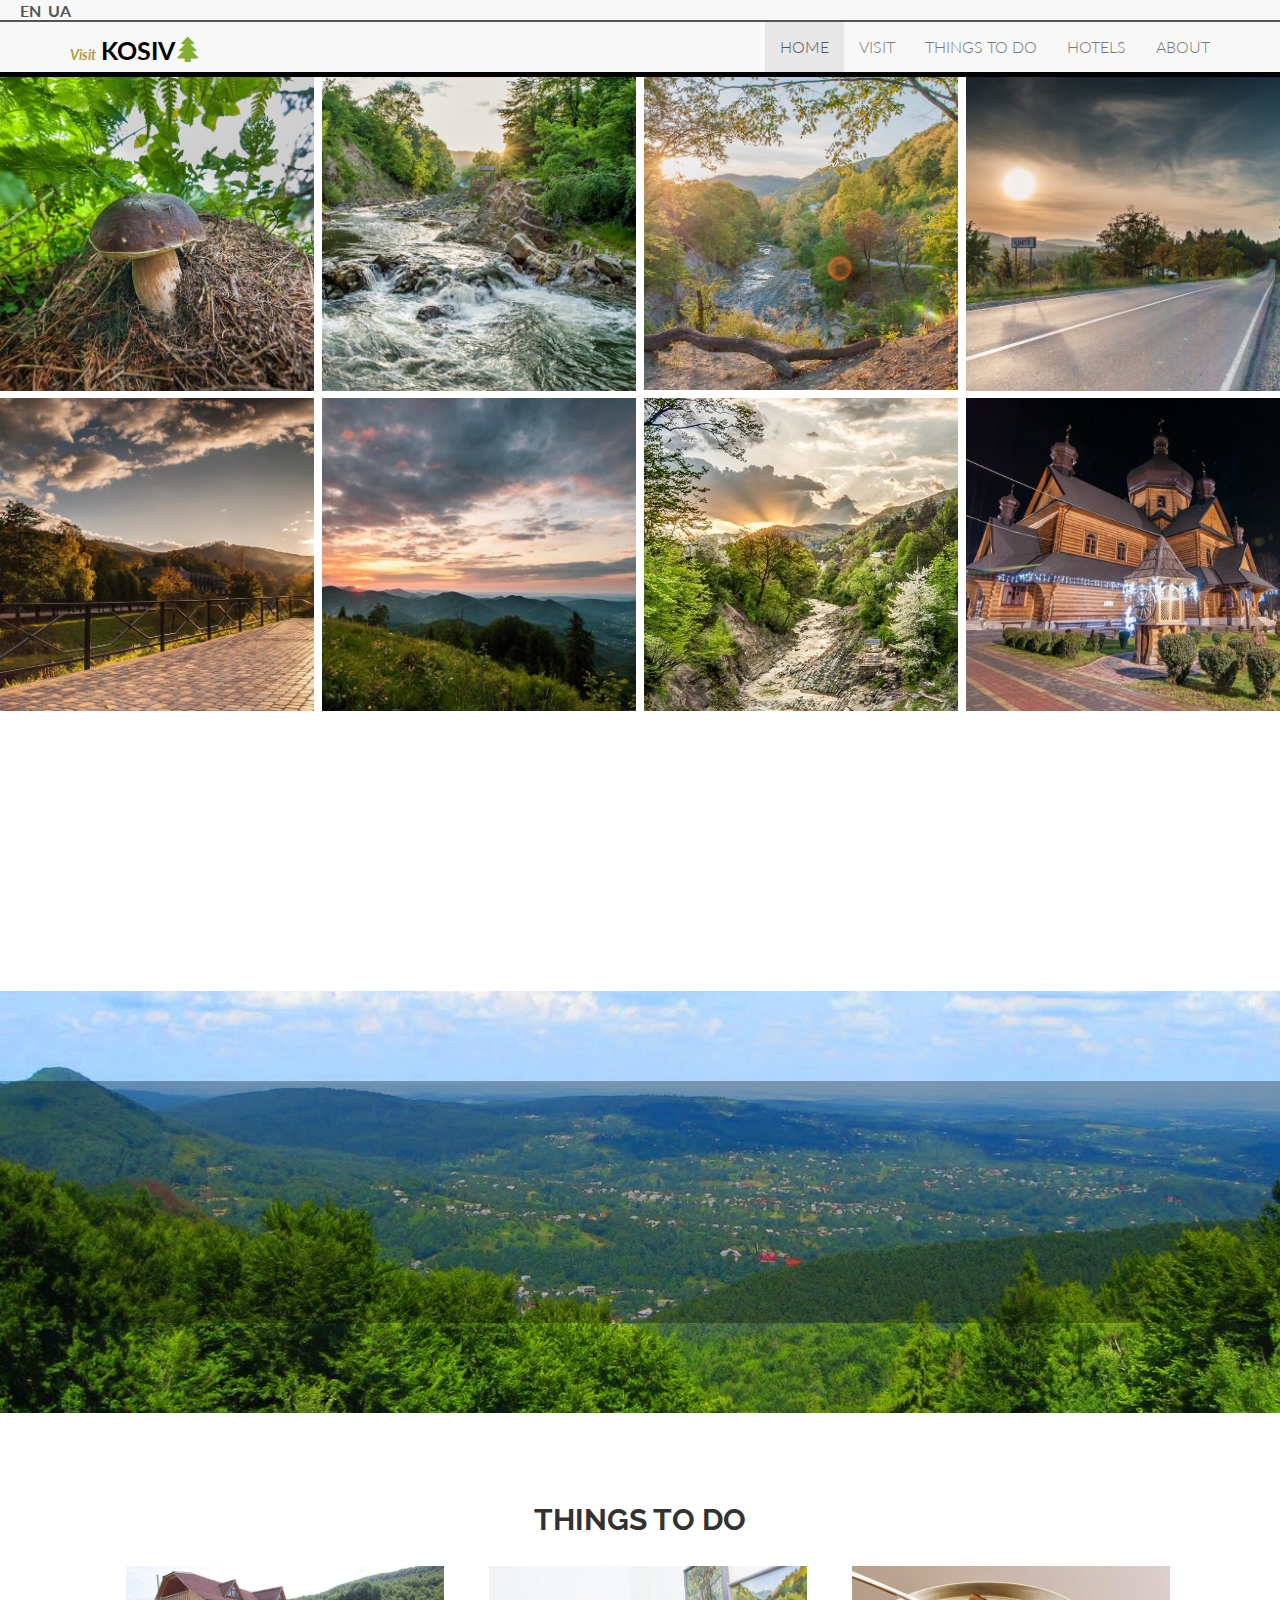
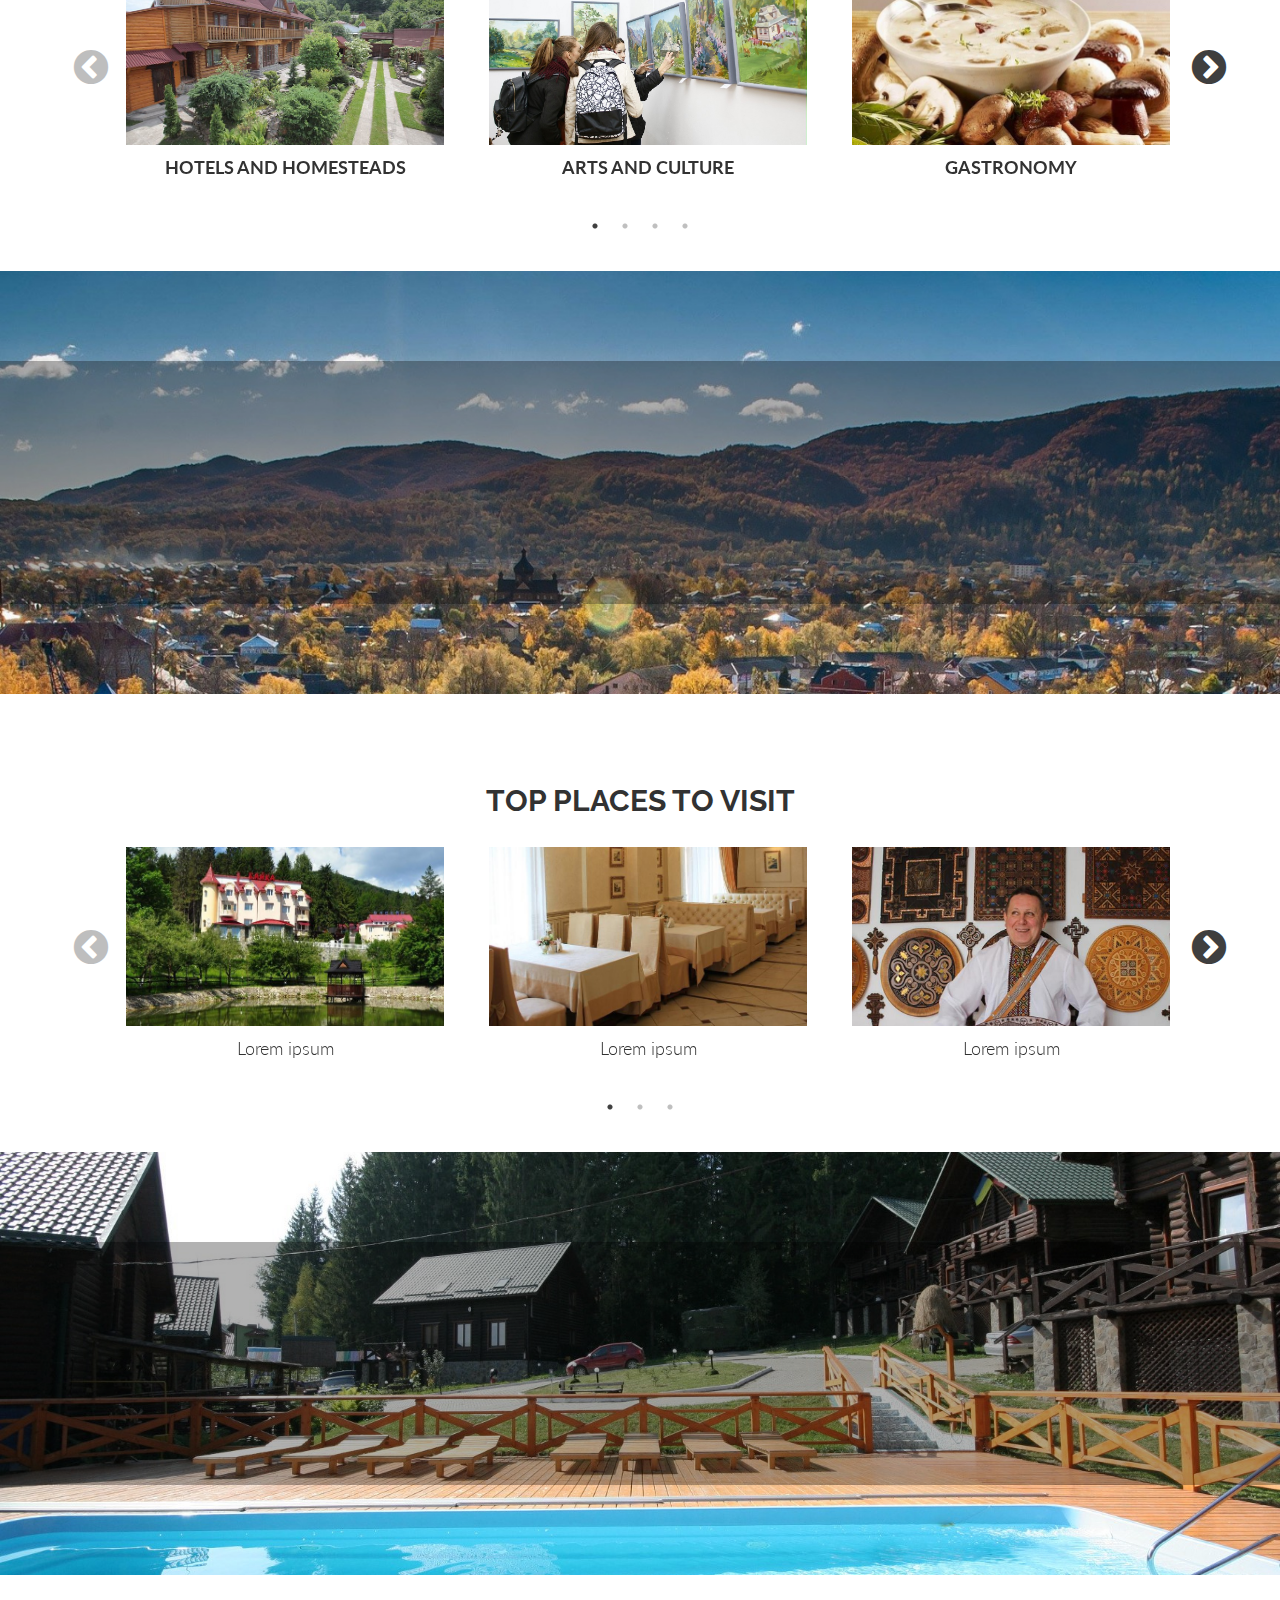
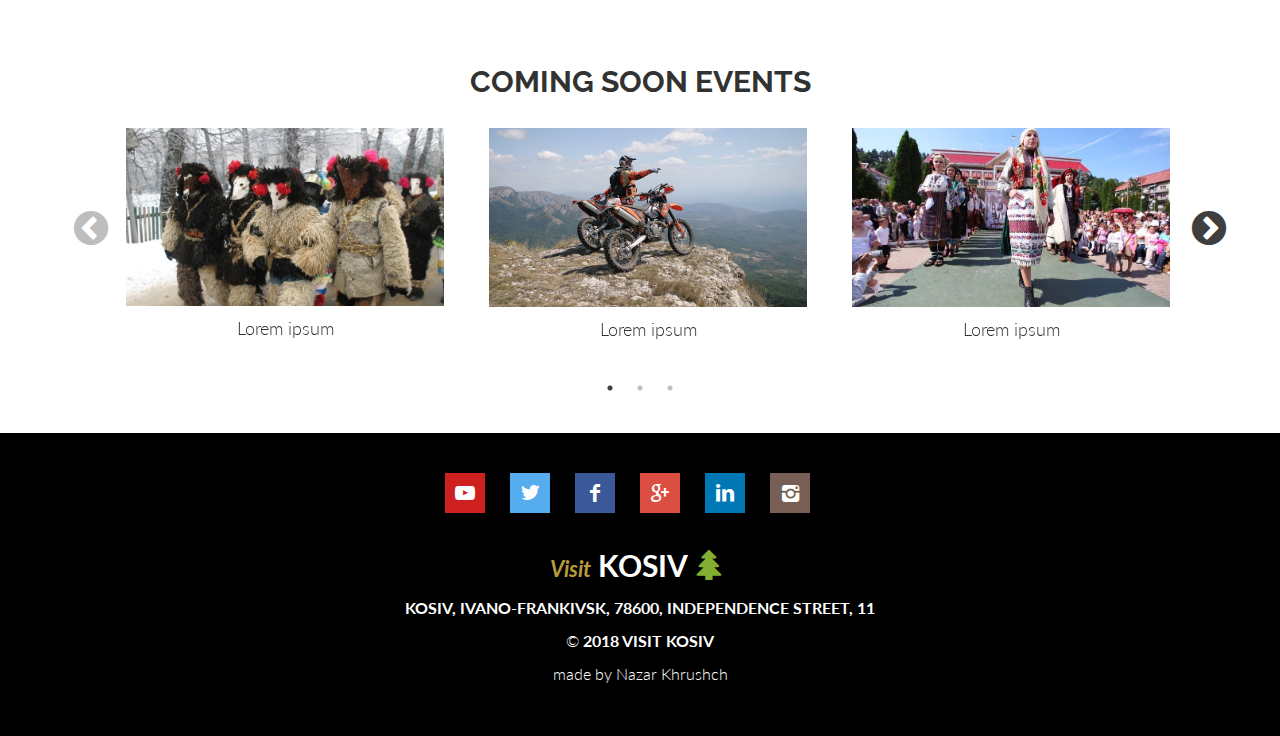
<file: index.html>
<!DOCTYPE html>
<html lang="en">
<head>
	<meta charset="UTF-8">
	<meta name="keywords"
	  content="kosiv, carpathian, hutsuls, travel, гуцули, косів, карпати" author="Nazar Khrushch">
	<meta name="viewport" content="width=device-width, initial-scale=1"/>
	<title>Kosiv Vacation Information | Hotels, Restaurants, Events, and Things to Do</title>
	<link rel="shortcut icon" href="img/icon/mountain.png" type="image/png"/>
	<link type="text/css" rel="stylesheet" href="css/bootstrap.min.css">
	<link type="text/css" rel="stylesheet" href="css/fontello.css">
	<link type="text/css" rel="stylesheet" href="css/lightgallery.min.css"/>
	<link type="text/css" rel="stylesheet" href="css/slick.css">
	<link type="text/css" rel="stylesheet" href="css/slick-theme.css">
	<link type="text/css" rel="stylesheet" href="css/style.css">
</head>
<body class="home__page">
	<div class="language-header">
		<a href="#"><span class="leng_en_first">e</span class="leng_en_second"><span>n</span></a>
		<a href="#">ua</a>
	</div>
	<nav class="navbar navbar-default navbar-fixed-top" id="navbar">
		<div class="container">
			<div class="navbar-header brand-kosiv">
				<button type="button" class="navbar-toggle" data-toggle="collapse" data-target=".navbar-collapse">
					<span class="icon-bar"></span>
					<span class="icon-bar"></span>
					<span class="icon-bar"></span>
				</button>
				<a href="index.html" class="navbar-brand"><i class="logo-visit">Visit</i><span>KOSIV<i class="icon-tree"></i></span></a>
			</div>
			<div class="navbar-collapse collapse">
					<ul class="nav navbar-nav navbar-right">
						<li class="active"><a href="index.html">home</a></li>
						<li><a href="visit.html">visit</a></li>
						<li><a href="thingsToDo.html">things to do</a></li>
						<li><a target="blank" href="https://www.booking.com/searchresults.uk.html?aid=331503;label=kosiv-Azf0oO7uT4xq330Op7dGXAS154361058185%3Apl%3Ata%3Ap15%3Ap2%3Aac%3Aap1t1%3Aneg%3Afi%3Atiaud-285284110006%3Akwd-58986207569%3Alp21117%3Ali%3Adec%3Adm;sid=acaf8405c9e01403ab699c1e49f5a96e;city=-1043044;hyb_red=1;keep_landing=1;redirected=1;redirected_from_city=1;source=city;src=city&gclid=Cj0KCQjwrszdBRDWARIsAEEYhrd8lxSaaWxkaAYL9WV7PO8zjqoSstGsi-uZ-C7AWS1ssXKx_wV-4nAaArO3EALw_wcB&">hotels</a></li>
						<li><a href="about.html">about</a></li>				
					</ul>
			</div>
		</div>
	</nav>
	<div class="galery" id="lightgallery">
		<a href="img/home-page/mushroom.jpg" class="image-box bg-image1" data-sub-html=".caption_1">
			<img src="img/home-page/mushroom-min.jpg" alt="img!!!!">
			<div class="image caption_1">
				<h4>Image heading one</h4>
				<p>Lorem ipsum dolor sit amet. Aliquam aperiam repellendus error quod iusto hic soluta minus praesentium alias sequi. Debitis cumque, facere consequuntur nostrum incidunt aliquid! Laboriosam pariatur maiores dicta aliquid eos tempora repudiandae quas fugiat ab ad eum, ut recusandae, aliquam voluptatibus dolor esse, veritatis nihil, culpa sapiente!</p>
			</div>
		</a>
		<a href="img/home-page/kosiv-river.jpg" class="image-box bg-image2" data-sub-html=".caption_2">
			<img src="img/home-page/kosiv-river-min.jpg" alt="img!!!!">
			<div class="image caption_2">
				<h4>Image heading two</h4>
				<p>Lorem ipsum dolor sit amet, consectetur adipisicing elit. Aliquam aperiam repellendus error quod iusto hic soluta minus praesentium alias sequi. Debitis cumque, facere consequuntur nostrum incidunt aliquid! Laboriosam pariatur maiores dicta aliquid eos tempora repudiandae quas fugiat ab ad eum, ut recusandae, aliquam voluptatibus dolor esse, veritatis nihil, culpa sapiente!</p>
				</div>
		</a>
		<a href="img/home-page/guk2.jpg" class="image-box bg-image3" data-sub-html=".caption_3">
			<img src="img/home-page/guk2-min.jpg" alt="img!!!!">
			<div class="image caption_3">
				<h4>Image heading three</h4>
				<p>Lorem, consectetur adipisicing elit. Aliquam aperiam repellendus error quod iusto hic soluta minus praesentium alias sequi. Debitis cumque, facere consequuntur nostrum incidunt aliquid! Laboriosam pariatur maiores dicta aliquid eos tempora repudiandae quas fugiat ab ad eum, ut recusandae, aliquam voluptatibus dolor esse, veritatis nihil, culpa sapiente!</p>
			</div>
		</a>
		<a href="img/home-page/road-to-kosiv.jpg" class="image-box bg-image4" data-sub-html=".caption_4">
			<img src="img/home-page/road-to-kosiv-min.jpg" alt="img!!!!">
			<div class="image caption_4">
				<h4>Image heading four</h4>
				<p>Lorem ipsum dolor sit amet. Aliquam aperiam repellendus error quod iusto hic soluta minus praesentium alias sequi. Debitis cumque, facere consequuntur nostrum incidunt aliquid! Laboriosam pariatur maiores dicta aliquid eos tempora repudiandae quas fugiat ab ad eum, ut recusandae, aliquam voluptatibus dolor esse, veritatis nihil, culpa sapiente!</p>
			</div>
		</a>
		<a href="img/home-page/promenad.jpg" class="image-box bg-image5" data-sub-html=".caption_5">
			<img src="img/home-page/promenad-min.jpg" alt="img!!!!">
			<div class="image caption_5">
				<h4>Image heading five</h4>
				<p>Lorem ipsum dolor sit amet, consectetur adipisicing elit. Aliquam aper iusto hic soluta minus praesentium alias sequi. Debitis cumque, facere consequuntur nostrum incidunt aliquid! Laboriosam pariatur maiores dicta aliquid eos tempora repudiandae quas fugiat ab ad eum, ut recusandae, aliquam voluptatibus dolor esse, veritatis nihil, culpa sapiente!</p>
			</div>
		</a>
		<a href="img/home-page/kosiv-mihalkova.jpg" class="image-box bg-image6" data-sub-html=".caption_6">
			<img src="img/home-page/kosiv-mihalkova-min.jpg" alt="img!!!!">
			<div class="image caption_6">
				<h4>Image heading six</h4>
				<p>Lorem ipsum dolor sit amet, consectetur elit. Aliquam aperiam repellendus minus praesentium alias sequi. Debitis cumque, facere consequuntur nostrum incidunt aliquid! Laboriosam pariatur maiores dicta aliquid eos tempora repudiandae quas fugiat ab ad eum, ut recusandae, aliquam voluptatibus dolor esse, veritatis nihil, culpa sapiente!</p>
			</div>
		</a>
		<a href="img/home-page/guk.jpg" class="image-box bg-image7" data-sub-html=".caption_7">
			<img src="img/home-page/guk-min.jpg" alt="img!!!!">
			<div class="image caption_7">
				<h4>Image heading seven</h4>
				<p>Lorem ipsum dolor sit amet, adipisicing elit. Aliquam aperiamr quod iusto hic soluta minus praesentium alias sequi. Debitis cumque, facere consequuntur nostrum incidunt aliquid! Laboriosam pariatur maiores dicta aliquid eos tempora repudiandae quas fugiat ab ad eum, ut recusandae, aliquam voluptatibus dolor esse, veritatis nihil, culpa sapiente!</p>
			</div>
		</a>
		<a href="img/home-page/cherch.jpg" class="image-box bg-image8" data-sub-html=".caption_8">
			<img src="img/home-page/cherch.jpg" alt="img!!!!">
			<div class="image caption_8">
				<h4>Image heading eight</h4>
				<p>Lorem ipsum dolor sit amet, consectetur elit. Aliquam aperiam repellendus error praesentium alias sequi. Debitis cumque, facere consequuntur nostrum incidunt aliquid! Laboriosam pariatur maiores dicta aliquid eos tempora repudiandae quas fugiat ab ad eum, ut recusandae, aliquam voluptatibus dolor esse, veritatis nihil, culpa sapiente!</p>
			</div>
		</a>
			<a href="img/home-page/snow-michalkova.jpg" class="image-box bg-image9" data-sub-html=".caption_9">
				<img src="img/home-page/snow-michalkova-min.jpg" alt="img!!!!">
				<div class="image caption_9">
					<h4>Image heading nine</h4>
					<p>Lorem ipsum dolor sit amet, consectetur adi. Aliquam aperiam repellendus error quod iuss praesentium alias sequi. Debitis cumque, facere consequuntur nostrum incidunt aliquid! Laboriosam pariatur maiores dicta aliquid eos tempora repudiandae quas fugiat ab ad eum, ut recusandae, aliquam voluptatibus dolor esse, veritatis nihil, culpa sapiente!</p>
			</div>
		</a>
			<a href="img/home-page/bicikle.jpg" class="image-box bg-image10" data-sub-html=".caption_10">
				<img src="img/home-page/bicikle-min.jpg" alt="img!!!!">
				<div class="image caption_10">
					<h4>Image heading ten</h4>
					<p>Lorem ipsum dolor sit amet, c elit. Aliquam aperiam repellendus error quod iusto holuta minus praesentium alias sequi. Debitis cumque, facere consequuntur nostrum incidunt aliquid! Laboriosam pariatur maiores dicta aliquid eos tempora repudiandae quas fugiat ab ad eum, ut recusandae, aliquam voluptatibus dolor esse, veritatis nihil, culpa sapiente!</p>
				</div>
		</a>
	</div>


	<section class="welcome__wrap">
		<div class="welcome__text">
			<h1 class="animation__scroll__0 text__hidden__0">welcome to kosiv</h1>
			<p class="animation__scroll__0 text__hidden__0">Lorem ipsum dolor sit amet, consectetur adipisicing elit. Qui dolor possimus, architecto, rem inventore in. Amet deserunt quasi praesentium modi explicabo cum atque ipsa eligendi odit culpa, harum, laboriosam consequuntur ad tenetur, veritatis iste distinctio accusamus incidunt recusandae fugiat ullam. Quas rerum officia excepturi, voluptate perferendis dolorem repellat eum nobis.</p>
		</div>
	</section>


	<section class="panorama__wrap">
		<img src="img/home-page/kosiv-panorama-iz-hrebta-ostrij.jpg" alt="panorama">
		<div class="panorama__text">
			<h2 class="animation__scroll__1 text__hidden__1">best place ever</h2>
			<p class="animation__scroll__1 text__hidden__1">Lorem ipsum dolor sit amet, consectetur adipisicing elit. Commodi nihil, ea maiores veniam at, corporis. Adipisci repellendus dolores dolore nemo!</p>
		</div>
	</section>

	<section class="slider__wrap categories">
		<h2>things to do</h2>
		<div class="slick__slider">
		<a href="ttd_hotels_and_homesteads.html" class="sl__slide">			
				<img class="sl__image" src="img/things_to_do/hotels.jpg" alt="img-g">			
			<span>hotels and homesteads</span>
		</a>
		<a href="ttd_arts_and_culture.html" class="sl__slide">			
				<img class="sl__image" src="img/things_to_do/art.jpg" alt="img-g">			
			<span>arts and culture</span>
		</a>
		<a href="ttd_gastronomy.html" class="sl__slide">			
				<img class="sl__image" src="img/things_to_do/gastronomy.jpg" alt="img-g">			
			<span>gastronomy</span>
		</a>
		<a href="ttd_shopping.html" class="sl__slide">			
				<img class="sl__image" src="img/things_to_do/shopping.jpg" alt="img-g">			
			<span>shopping</span>
		</a>
		<a href="ttd_family_fun.html" class="sl__slide">			
				<img class="sl__image" src="img/things_to_do/fammily.jpg" alt="img-g">			
			<span>family fun</span>
		</a>
		<a href="ttd_sports_and_recreation.html" class="sl__slide">			
				<img class="sl__image" src="img/things_to_do/sport.jpg" alt="img-g">			
			<span>sports and recreation</span> 
		</a>
		</div>
	</section>



	<section class="panorama__wrap">
		<img src="img/home-page/kosiv-panorama-andriy-bliznyuk.jpg" alt="panorama">
		<div class="panorama__text">
			<h2 class="animation__scroll__2 text__hidden__2">beautiful at any season</h2>
			<p class="animation__scroll__2 text__hidden__2">Lorem ipsum dolor sit amet, consectetur adipisicing elit. Commodi nihil, ea maiores veniam at, corporis. Adipisci repellendus dolores dolore nemo!</p>
		</div>
	</section>

	<section class="slider__wrap">
		<h2>top places to visit</h2>
		<div class="slick__slider">
		<a href="visit.html#visit__first__section" class="sl__slide">			
				<img class="sl__image" src="img/visit/top-places-to-visit-slider/19180531.jpg" alt="img-g">			
			<span>Lorem ipsum</span>
		</a>
		<a href="visit.html#visit__first__section" class="sl__slide">			
				<img class="sl__image" src="img/visit/top-places-to-visit-slider/91167932.jpg" alt="img-g">			
			<span>Lorem ipsum</span>
		</a>
		<a href="visit.html#visit__first__section" class="sl__slide">			
				<img class="sl__image" src="img/visit/top-places-to-visit-slider/guculy_rizba_3.jpg" alt="img-g">			
			<span>Lorem ipsum</span>
		</a>
		<a href="visit.html#visit__first__section" class="sl__slide">			
				<img class="sl__image" src="img/visit/top-places-to-visit-slider/IMG_7381.jpg" alt="img-g">			
			<span>Lorem ipsum</span>
		</a>
		<a href="visit.html#visit__first__section" class="sl__slide">			
				<img class="sl__image" src="img/visit/top-places-to-visit-slider/kosiv_sanatoriy_4.jpg" alt="img-g">			
			<span>Lorem ipsum</span>
		</a>
		</div>
	</section>


	<section class="panorama__wrap">
		<img src="img/home-page/panorama-pool.jpg" alt="panorama-pool">
		<div class="panorama__text">
			<h2 class="animation__scroll__3 text__hidden__3">family fun and activities</h2>
			<p class="animation__scroll__3 text__hidden__3">Lorem ipsum dolor sit amet, consectetur adipisicing elit. Commodi nihil, ea maiores veniam at, corporis. Adipisci repellendus dolores dolore nemo!</p>
		</div>
	</section>

	<section class="slider__wrap">
		<h2>coming soon events</h2>
		<div class="slick__slider">


		<a href="visit.html#visit__second__section" class="sl__slide">			
				<img class="sl__image" src="img/visit/coming-soon-events-slider/1358169633_img_1076.jpg" alt="img-g">			
			<span>Lorem ipsum</span>
		</a>
		<a href="visit.html#visit__second__section" class="sl__slide">			
				<img class="sl__image" src="img/visit/coming-soon-events-slider/descr2.jpg" alt="img-g">			
			<span>Lorem ipsum</span>
		</a>
		<a href="visit.html#visit__second__section" class="sl__slide">			
				<img class="sl__image" src="img/visit/coming-soon-events-slider/e421cada-9b49-1e86-89cf-5953673fabc2_action_mainimage.jpg" alt="img-g">			
			<span>Lorem ipsum</span>
		</a>
		<a href="visit.html#visit__second__section" class="sl__slide">			
				<img class="sl__image" src="img/visit/coming-soon-events-slider/velokosiv.jpg" alt="img-g">			
			<span>Lorem ipsum</span>
		</a>
		<a href="visit.html#visit__second__section" class="sl__slide">			
				<img class="sl__image" src="img/visit/coming-soon-events-slider/ostri.jpg" alt="img-g">			
			<span>Lorem ipsum</span> 
		</a>

		</div>
	</section>

	<footer>
		<div class="socials">
			<a href="https://www.youtube.com" class="youtube__block">
				<i class="icon-youtube"></i>
			</a>
			<a href="https://twitter.com/" class="twitter__block">
				<i class="icon-twitter"></i>
			</a>
			<a href="https://www.facebook.com" class="facebook__block">
				<i class="icon-facebook"></i>
			</a>
			<a href="https://plus.google.com" class="google__block">
				<i class="icon-gplus"></i>
			</a>
			<a href="https://www.linkedin.com" class="linkedIn__block">
				<i class="icon-linkedin"></i>
			</a>
			<a href="https://www.instagram.com" class="instagram__block">
				<i class="icon-instagram"></i>
			</a>
		</div>
		<div class="footer__info">
			<a class="logo__footer" href="index.html"><i class="visit__footer">Visit</i>KOSIV<i class="icon-tree"></i></a>
			<p class="footer__adres">Kosiv, Ivano-Frankivsk, 78600, Independence Street, 11</p>
			<p><span class="simbol__c">&#xa9;</span> 2018 Visit KOSIV</p>
			<a href="#" class="author__info">made by <span>Nazar Khrushch</span></a>
		</div>



	</footer>
	<script src="https://ajax.googleapis.com/ajax/libs/jquery/3.3.1/jquery.min.js"></script>
	<script src="js/bootstrap.min.js"></script>	
	<!-- lightgallery plugins -->
	<script src="js/lightgallery.min.js"></script>
  <script src="js/lg-thumbnail.min.js"></script>
  <script src="js/lg-fullscreen.min.js"></script>
	<!-- slick slider -->
	<script src="js/slick.min.js"></script>
	<!-- main javascript file -->
	<script src="js/main.js"></script>
</body>
</html>
</file>
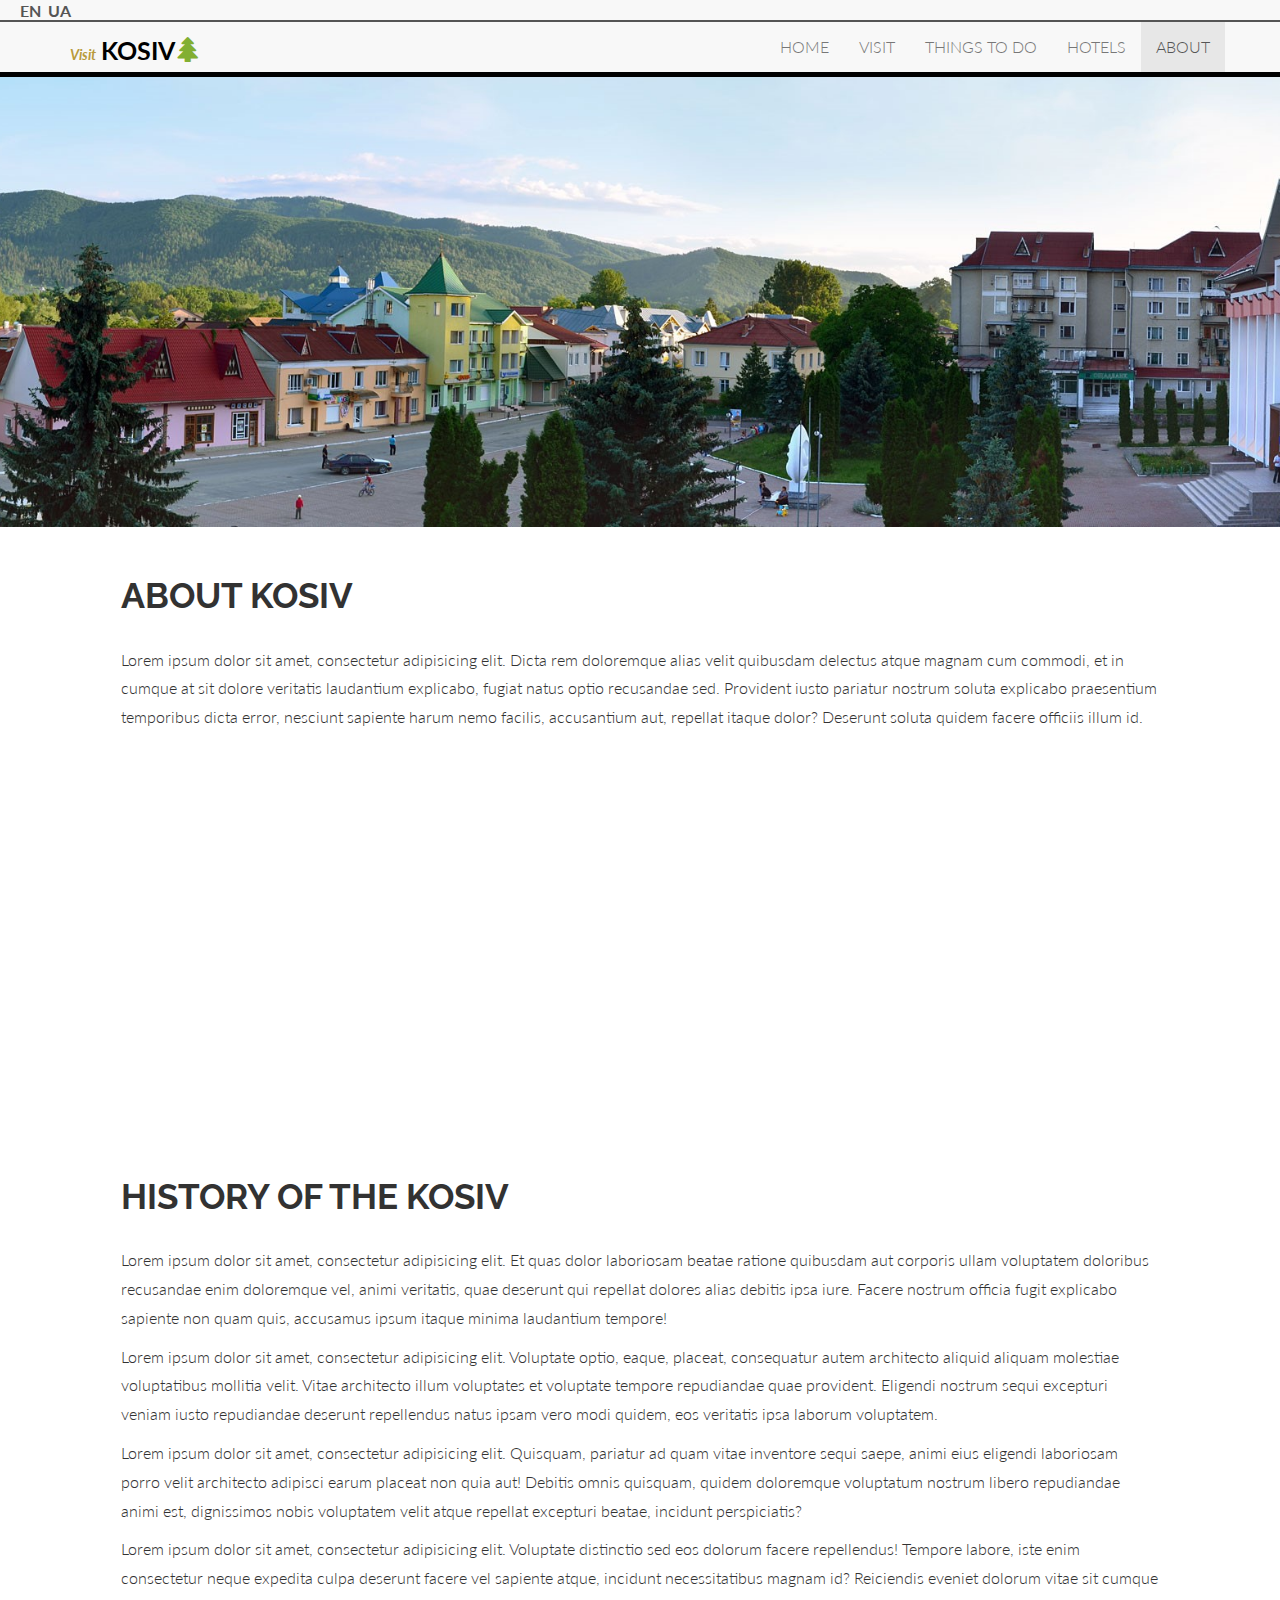
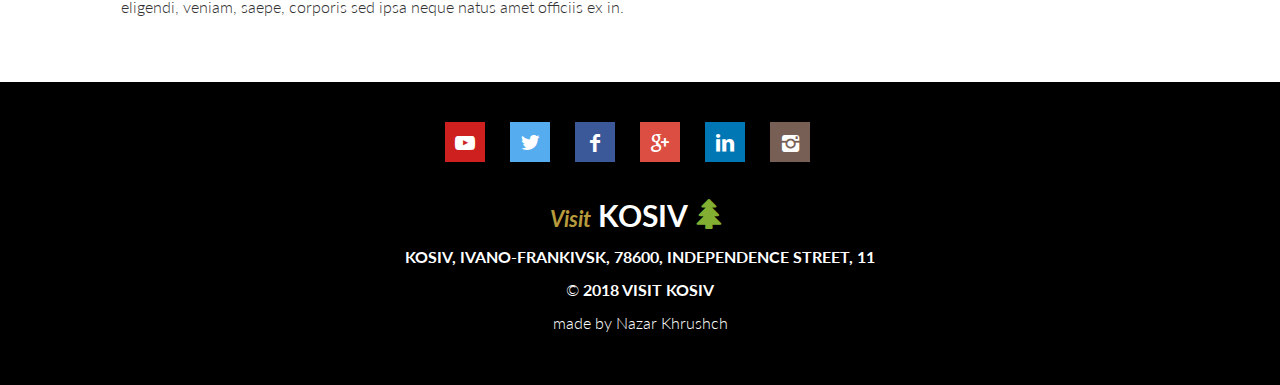
<file: about.html>
<!DOCTYPE html>
<html lang="en">
<head>
	<meta charset="UTF-8">
	<meta name="keywords"
	  content="kosiv, carpathian, hutsuls, travel, гуцули, косів, карпати" author="Nazar Khrushch">
	<meta name="viewport" content="width=device-width, initial-scale=1"/>
	<title>About | Visit Kosiv</title>
	<link rel="shortcut icon" href="img/icon/mountain.png" type="image/png"/>
	<link type="text/css" rel="stylesheet" href="css/bootstrap.min.css">
	<link type="text/css" rel="stylesheet" href="css/fontello.css">
	<link type="text/css" rel="stylesheet" href="css/lightgallery.min.css"/>
	<link type="text/css" rel="stylesheet" href="css/slick.css">
	<link type="text/css" rel="stylesheet" href="css/slick-theme.css">
	<link type="text/css" rel="stylesheet" href="css/style.css">
</head>
<body>
	<div class="language-header">
		<a href="#"><span class="leng_en_first">e</span class="leng_en_second"><span>n</span></a>
		<a href="#">ua</a>
	</div>
	<nav class="navbar navbar-default navbar-fixed-top" id="navbar">
		<div class="container">
			<div class="navbar-header brand-kosiv">
				<button type="button" class="navbar-toggle" data-toggle="collapse" data-target=".navbar-collapse">
					<span class="icon-bar"></span>
					<span class="icon-bar"></span>
					<span class="icon-bar"></span>
				</button>
				<a href="index.html" class="navbar-brand"><i class="logo-visit">Visit</i><span>KOSIV<i class="icon-tree"></i></span></a>
			</div>
			<div class="navbar-collapse collapse">
					<ul class="nav navbar-nav navbar-right">
						<li><a href="index.html">home</a></li>
						<li><a href="visit.html">visit</a></li>
						<li><a href="thingsToDo.html">things to do</a></li>
						<li><a target="blank" href="https://www.booking.com/searchresults.uk.html?aid=331503;label=kosiv-Azf0oO7uT4xq330Op7dGXAS154361058185%3Apl%3Ata%3Ap15%3Ap2%3Aac%3Aap1t1%3Aneg%3Afi%3Atiaud-285284110006%3Akwd-58986207569%3Alp21117%3Ali%3Adec%3Adm;sid=acaf8405c9e01403ab699c1e49f5a96e;city=-1043044;hyb_red=1;keep_landing=1;redirected=1;redirected_from_city=1;source=city;src=city&gclid=Cj0KCQjwrszdBRDWARIsAEEYhrd8lxSaaWxkaAYL9WV7PO8zjqoSstGsi-uZ-C7AWS1ssXKx_wV-4nAaArO3EALw_wcB&">hotels</a></li>
						<li class="active"><a href="about.html">about</a></li>			
					</ul>
			</div>
		</div>
	</nav>
	
	<div class="header__panorama">
		<img src="img/about/kosiv-square-mountains.jpg" alt="kosiv_panorama">
	</div>

	<div class="visit__wrap about__wrap">
		<h2 class="about__title">about kosiv</h2>
		<p>Lorem ipsum dolor sit amet, consectetur adipisicing elit. Dicta rem doloremque alias velit quibusdam delectus atque magnam cum commodi, et in cumque at sit dolore veritatis laudantium explicabo, fugiat natus optio recusandae sed. Provident iusto pariatur nostrum soluta explicabo praesentium temporibus dicta error, nesciunt sapiente harum nemo facilis, accusantium aut, repellat itaque dolor? Deserunt soluta quidem facere officiis illum id.</p>

		<iframe class="about__video" src="https://www.youtube.com/embed/62_wPaNOqEQ?rel=0" frameborder="0" allow="autoplay; encrypted-media" allowfullscreen></iframe>
		
		<h2>history of the kosiv</h2>
		<p>Lorem ipsum dolor sit amet, consectetur adipisicing elit. Et quas dolor laboriosam beatae ratione quibusdam aut corporis ullam voluptatem doloribus recusandae enim doloremque vel, animi veritatis, quae deserunt qui repellat dolores alias debitis ipsa iure. Facere nostrum officia fugit explicabo sapiente non quam quis, accusamus ipsum itaque minima laudantium tempore!</p>
		<p>Lorem ipsum dolor sit amet, consectetur adipisicing elit. Voluptate optio, eaque, placeat, consequatur autem architecto aliquid aliquam molestiae voluptatibus mollitia velit. Vitae architecto illum voluptates et voluptate tempore repudiandae quae provident. Eligendi nostrum sequi excepturi veniam iusto repudiandae deserunt repellendus natus ipsam vero modi quidem, eos veritatis ipsa laborum voluptatem.</p>
		<p>Lorem ipsum dolor sit amet, consectetur adipisicing elit. Quisquam, pariatur ad quam vitae inventore sequi saepe, animi eius eligendi laboriosam porro velit architecto adipisci earum placeat non quia aut! Debitis omnis quisquam, quidem doloremque voluptatum nostrum libero repudiandae animi est, dignissimos nobis voluptatem velit atque repellat excepturi beatae, incidunt perspiciatis?</p>
		<p>Lorem ipsum dolor sit amet, consectetur adipisicing elit. Voluptate distinctio sed eos dolorum facere repellendus! Tempore labore, iste enim consectetur neque expedita culpa deserunt facere vel sapiente atque, incidunt necessitatibus magnam id? Reiciendis eveniet dolorum vitae sit cumque eligendi, veniam, saepe, corporis sed ipsa neque natus amet officiis ex in.</p>

	</div>


	<footer>
		<div class="socials">
			<a href="https://www.youtube.com" class="youtube__block">
				<i class="icon-youtube"></i>
			</a>
			<a href="https://twitter.com/" class="twitter__block">
				<i class="icon-twitter"></i>
			</a>
			<a href="https://www.facebook.com" class="facebook__block">
				<i class="icon-facebook"></i>
			</a>
			<a href="https://plus.google.com" class="google__block">
				<i class="icon-gplus"></i>
			</a>
			<a href="https://www.linkedin.com" class="linkedIn__block">
				<i class="icon-linkedin"></i>
			</a>
			<a href="https://www.instagram.com" class="instagram__block">
				<i class="icon-instagram"></i>
			</a>
		</div>
		<div class="footer__info">
			<a class="logo__footer" href="index.html"><i class="visit__footer">Visit</i>KOSIV<i class="icon-tree"></i></a>
			<p class="footer__adres">Kosiv, Ivano-Frankivsk, 78600, Independence Street, 11</p>
			<p><span class="simbol__c">&#xa9;</span> 2018 Visit KOSIV</p>
			<a href="#" class="author__info">made by <span>Nazar Khrushch</span></a>
		</div>



	</footer>
	<script src="https://ajax.googleapis.com/ajax/libs/jquery/3.3.1/jquery.min.js"></script>
	<script src="js/bootstrap.min.js"></script>	
	<!-- lightgallery plugins -->
	<script src="js/lightgallery.min.js"></script>
  <script src="js/lg-thumbnail.min.js"></script>
  <script src="js/lg-fullscreen.min.js"></script>
	<!-- slick slider -->
	<script src="js/slick.min.js"></script>
	<!-- main javascript file -->
	<script src="js/main.js"></script>
</body>
</html>
</file>
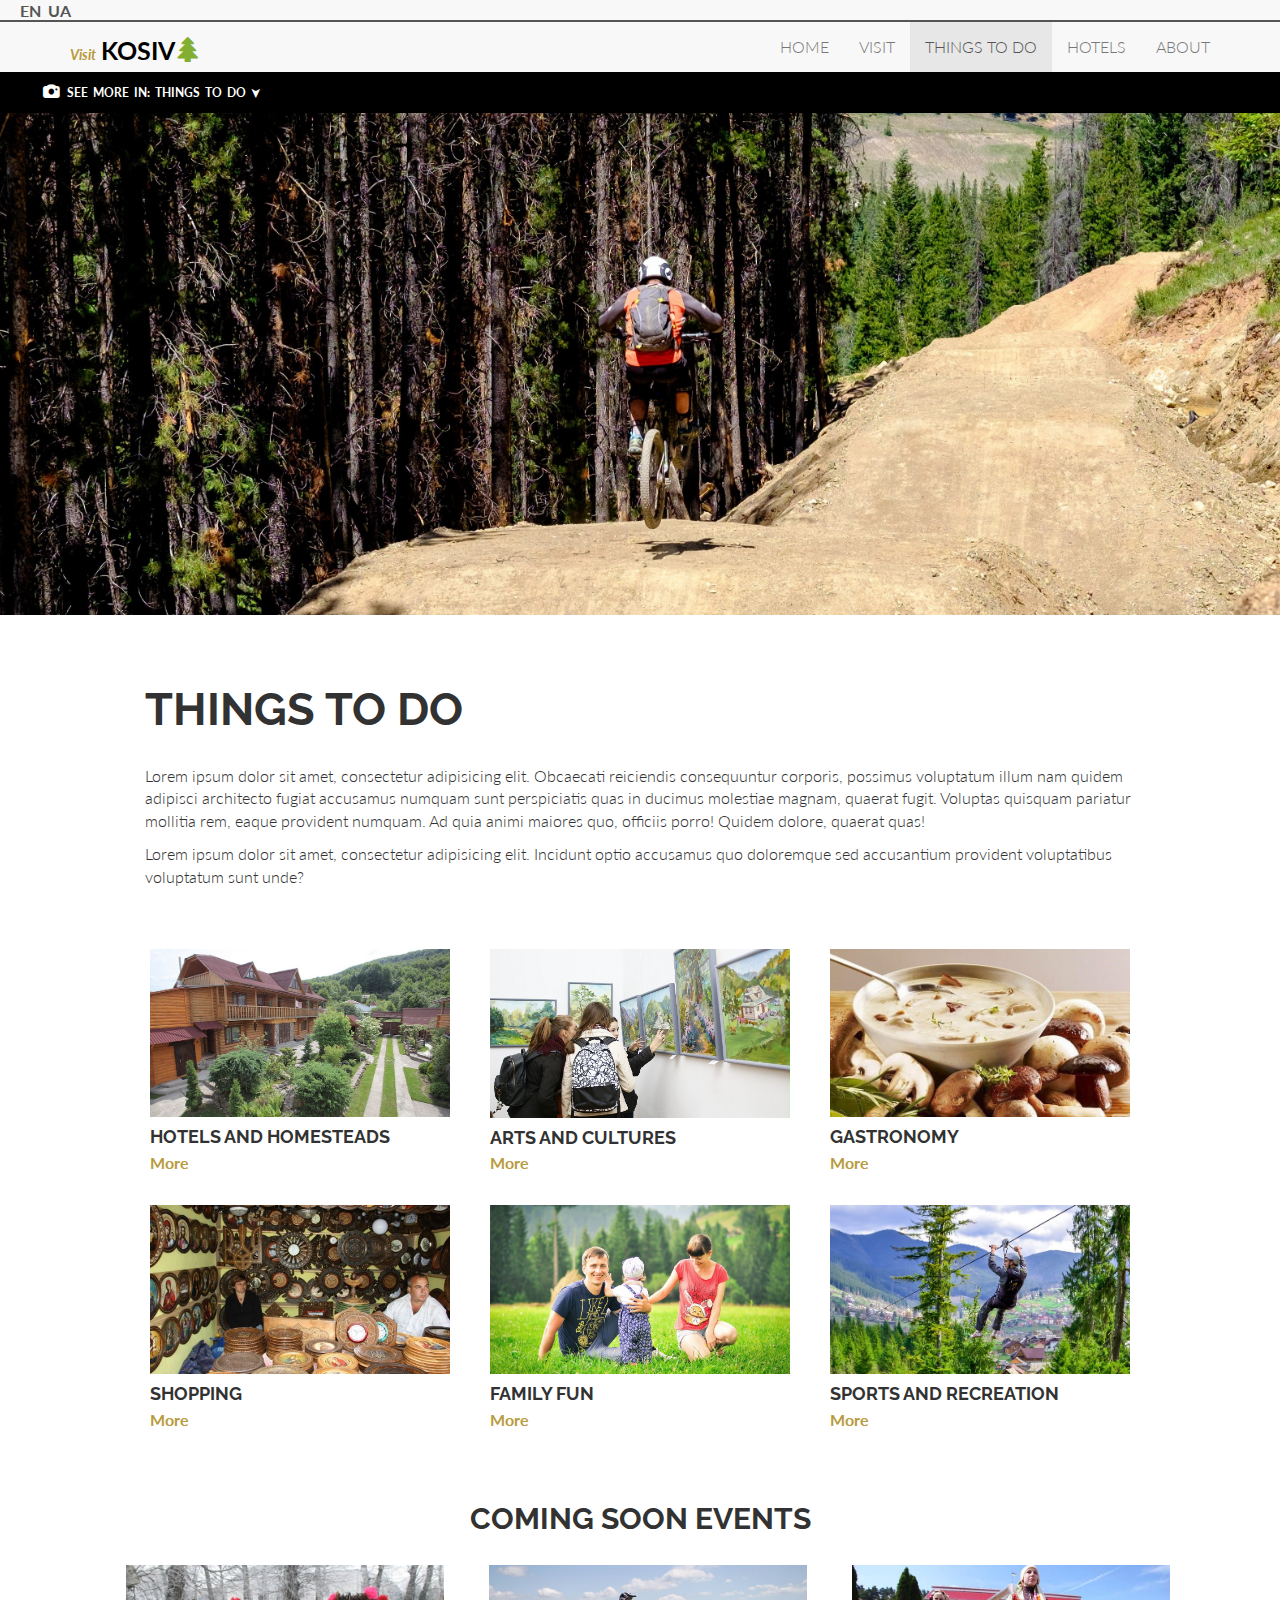
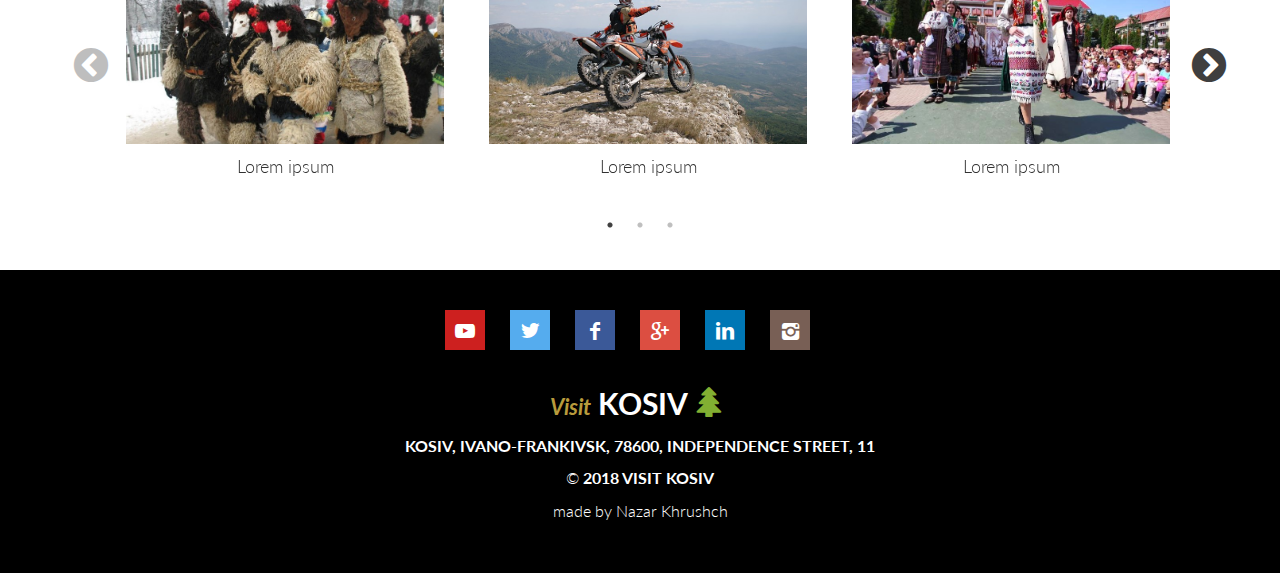
<file: thingsToDo.html>
<!DOCTYPE html>
<html lang="en">
<head>
	<meta charset="UTF-8">
	<meta name="keywords"
	  content="kosiv, carpathian, hutsuls, travel, гуцули, косів, карпати" author="Nazar Khrushch">
	<meta name="viewport" content="width=device-width, initial-scale=1"/>
	<title>Things to Do | Visit Kosiv</title>
	<link rel="shortcut icon" href="img/icon/mountain.png" type="image/png"/>
	<link type="text/css" rel="stylesheet" href="css/bootstrap.min.css">
	<link type="text/css" rel="stylesheet" href="css/fontello.css">
	<link type="text/css" rel="stylesheet" href="css/lightgallery.min.css"/>
	<link type="text/css" rel="stylesheet" href="css/slick.css">
	<link type="text/css" rel="stylesheet" href="css/slick-theme.css">
	<link type="text/css" rel="stylesheet" href="css/style.css">
</head>
<body>
	<div class="language-header">
		<a href="#"><span class="leng_en_first">e</span class="leng_en_second"><span>n</span></a>
		<a href="#">ua</a>
	</div>
	<nav class="navbar navbar-default navbar-fixed-top" id="navbar">
		<div class="container">
			<div class="navbar-header brand-kosiv">
				<button type="button" class="navbar-toggle" data-toggle="collapse" data-target=".navbar-collapse">
					<span class="icon-bar"></span>
					<span class="icon-bar"></span>
					<span class="icon-bar"></span>
				</button>
				<a href="index.html" class="navbar-brand"><i class="logo-visit">Visit</i><span>KOSIV<i class="icon-tree"></i></span></a>
			</div>
			<div class="navbar-collapse collapse">
					<ul class="nav navbar-nav navbar-right">
						<li><a href="index.html">home</a></li>
						<li><a href="visit.html">visit</a></li>
						<li class="active"><a href="thingsToDo.html">things to do</a></li>
						<li><a target="blank" href="https://www.booking.com/searchresults.uk.html?aid=331503;label=kosiv-Azf0oO7uT4xq330Op7dGXAS154361058185%3Apl%3Ata%3Ap15%3Ap2%3Aac%3Aap1t1%3Aneg%3Afi%3Atiaud-285284110006%3Akwd-58986207569%3Alp21117%3Ali%3Adec%3Adm;sid=acaf8405c9e01403ab699c1e49f5a96e;city=-1043044;hyb_red=1;keep_landing=1;redirected=1;redirected_from_city=1;source=city;src=city&gclid=Cj0KCQjwrszdBRDWARIsAEEYhrd8lxSaaWxkaAYL9WV7PO8zjqoSstGsi-uZ-C7AWS1ssXKx_wV-4nAaArO3EALw_wcB&">hotels</a></li>
						<li><a href="about.html">about</a></li>
					</ul>
			</div>
		</div>
	</nav>
	<nav class="thingsToDo__navbar">
		

		<ul class="thingsToDo__logo">
			<li id="things__btn"><i class="icon-camera"></i> see more in: things to do <span> &#10148;</span></li>
		</ul>
		<ul class="thingsToDo__links things__clicked">			
			<li><a href="ttd_hotels_and_homesteads.html">hotels and homesteads</a></li>
			<li><a href="ttd_arts_and_culture.html">arts and culture</a></li>
			<li><a href="ttd_gastronomy.html">gastronomy</a></li>
			<li><a href="ttd_shopping.html">shopping</a></li>
			<li><a href="ttd_family_fun.html">family fun</a></li>
			<li><a href="ttd_sports_and_recreation.html">sports and recreation</a></li>
		</ul>
		
	</nav>
	<div class="header__panorama things__panorama">
		<img src="img/things_to_do/panorama-things-to-do.jpg" alt="kosiv_panorama">
	</div>
	
	<div class="things__content__wrap">
		<h2>things to do</h2>
		<p>Lorem ipsum dolor sit amet, consectetur adipisicing elit. Obcaecati reiciendis consequuntur corporis, possimus voluptatum illum nam quidem adipisci architecto fugiat accusamus numquam sunt perspiciatis quas in ducimus molestiae magnam, quaerat fugit. Voluptas quisquam pariatur mollitia rem, eaque provident numquam. Ad quia animi maiores quo, officiis porro! Quidem dolore, quaerat quas!</p>
		<p>Lorem ipsum dolor sit amet, consectetur adipisicing elit. Incidunt optio accusamus quo doloremque sed accusantium provident voluptatibus voluptatum sunt unde?</p>		
	</div>

	<div class="things_nav_block">			
			<div class="things_nav_card">
				<a href="ttd_hotels_and_homesteads.html" class="things_card_img">			
					<img src="img/things_to_do/hotels.jpg" alt="img-g">					
				</a>
				<h4>hotels and homesteads</h4>
				<a href="ttd_hotels_and_homesteads.html" class="things_card_link">More</a>
			</div>
			<div class="things_nav_card">
				<a href="ttd_arts_and_culture.html" class="things_card_img">			
					<img src="img/things_to_do/art.jpg" alt="img-g">					
				</a>
				<h4>arts and cultures</h4>
				<a href="ttd_arts_and_culture.html" class="things_card_link">More</a>
			</div>
			<div class="things_nav_card">
				<a href="ttd_gastronomy.html" class="things_card_img">			
					<img src="img/things_to_do/gastronomy.jpg" alt="img-g">					
				</a>
				<h4>gastronomy</h4>
				<a href="ttd_gastronomy.html" class="things_card_link">More</a>
			</div>
			<div class="things_nav_card">
				<a href="ttd_shopping.html" class="things_card_img">			
					<img src="img/things_to_do/shopping.jpg" alt="img-g">					
				</a>
				<h4>shopping</h4>
				<a href="ttd_shopping.html" class="things_card_link">More</a>
			</div>
			<div class="things_nav_card">
				<a href="ttd_family_fun.html" class="things_card_img">			
					<img src="img/things_to_do/fammily.jpg" alt="img-g">					
				</a>
				<h4>family fun</h4>
				<a href="ttd_family_fun.html" class="things_card_link">More</a>
			</div>
			<div class="things_nav_card">
				<a href="ttd_sports_and_recreation.html" class="things_card_img">			
					<img src="img/things_to_do/sport.jpg" alt="img-g">					
				</a>
				<h4>sports and recreation</h4>
				<a href="ttd_sports_and_recreation.html" class="things_card_link">More</a>
			</div>
	</div>
		
		<section class="slider__wrap">
		<h2>coming soon events</h2>
		<div class="slick__slider">
			<a href="visit.html#visit__second__section" class="sl__slide">			
					<img class="sl__image" src="img/visit/coming-soon-events-slider/1358169633_img_1076.jpg" alt="img-g">			
				<span>Lorem ipsum</span>
			</a>
			<a href="visit.html#visit__second__section" class="sl__slide">			
					<img class="sl__image" src="img/visit/coming-soon-events-slider/descr2.jpg" alt="img-g">			
				<span>Lorem ipsum</span>
			</a>
			<a href="visit.html#visit__second__section" class="sl__slide">			
					<img class="sl__image" src="img/visit/coming-soon-events-slider/e421cada-9b49-1e86-89cf-5953673fabc2_action_mainimage.jpg" alt="img-g">			
				<span>Lorem ipsum</span>
			</a>
			<a href="visit.html#visit__second__section" class="sl__slide">			
					<img class="sl__image" src="img/visit/coming-soon-events-slider/velokosiv.jpg" alt="img-g">			
				<span>Lorem ipsum</span>
			</a>
			<a href="visit.html#visit__second__section" class="sl__slide">			
					<img class="sl__image" src="img/visit/coming-soon-events-slider/ostri.jpg" alt="img-g">			
				<span>Lorem ipsum</span> 
			</a>
		</div>
	</section>

	<footer>
		<div class="socials">
			<a href="https://www.youtube.com" class="youtube__block">
				<i class="icon-youtube"></i>
			</a>
			<a href="https://twitter.com/" class="twitter__block">
				<i class="icon-twitter"></i>
			</a>
			<a href="https://www.facebook.com" class="facebook__block">
				<i class="icon-facebook"></i>
			</a>
			<a href="https://plus.google.com" class="google__block">
				<i class="icon-gplus"></i>
			</a>
			<a href="https://www.linkedin.com" class="linkedIn__block">
				<i class="icon-linkedin"></i>
			</a>
			<a href="https://www.instagram.com" class="instagram__block">
				<i class="icon-instagram"></i>
			</a>
		</div>
		<div class="footer__info">
			<a class="logo__footer" href="index.html"><i class="visit__footer">Visit</i>KOSIV<i class="icon-tree"></i></a>
			<p class="footer__adres">Kosiv, Ivano-Frankivsk, 78600, Independence Street, 11</p>
			<p><span class="simbol__c">&#xa9;</span> 2018 Visit KOSIV</p>
			<a href="#" class="author__info">made by <span>Nazar Khrushch</span></a>
		</div>



	</footer>
	<script src="https://ajax.googleapis.com/ajax/libs/jquery/3.3.1/jquery.min.js"></script>
	<script src="js/bootstrap.min.js"></script>	
	<!-- lightgallery plugins -->
	<script src="js/lightgallery.min.js"></script>
  <script src="js/lg-thumbnail.min.js"></script>
  <script src="js/lg-fullscreen.min.js"></script>
	<!-- slick slider -->
	<script src="js/slick.min.js"></script>
	<!-- main javascript file -->
	<script src="js/main.js"></script>
</body>
</html>
</file>
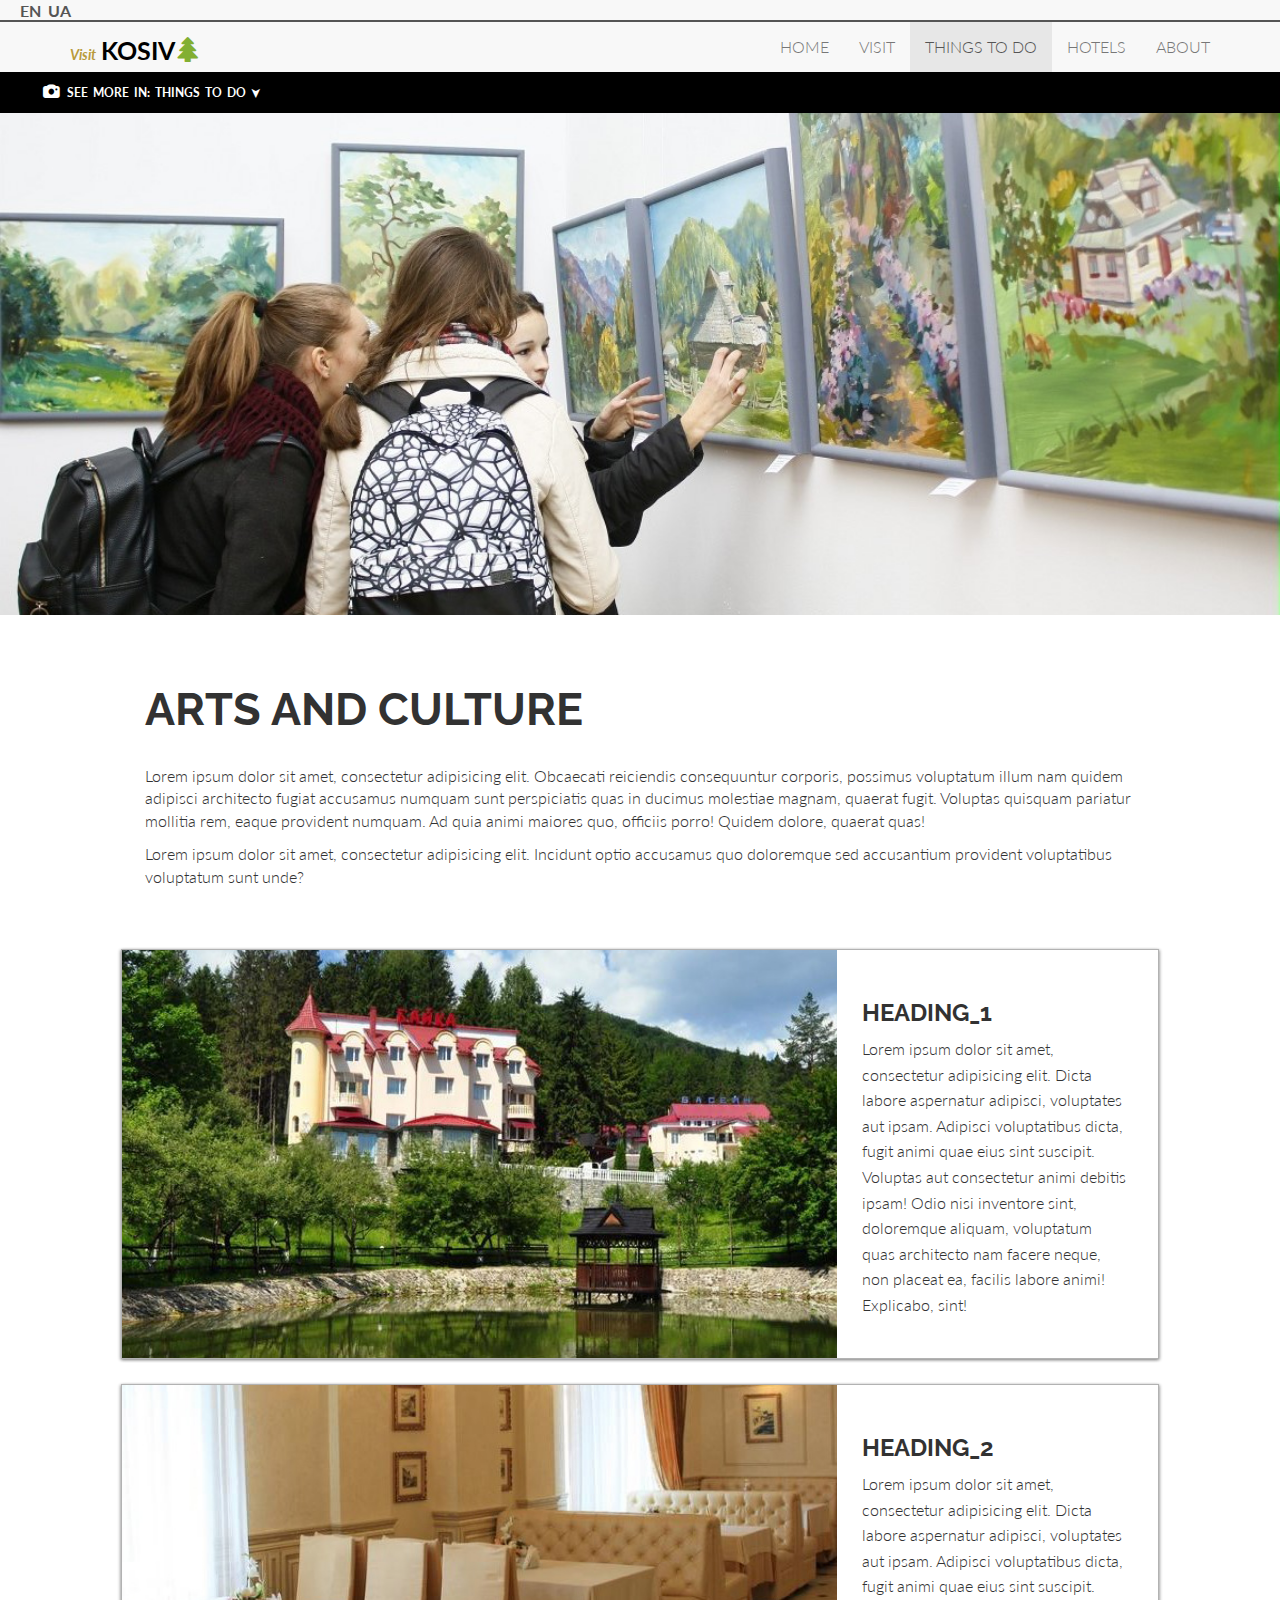
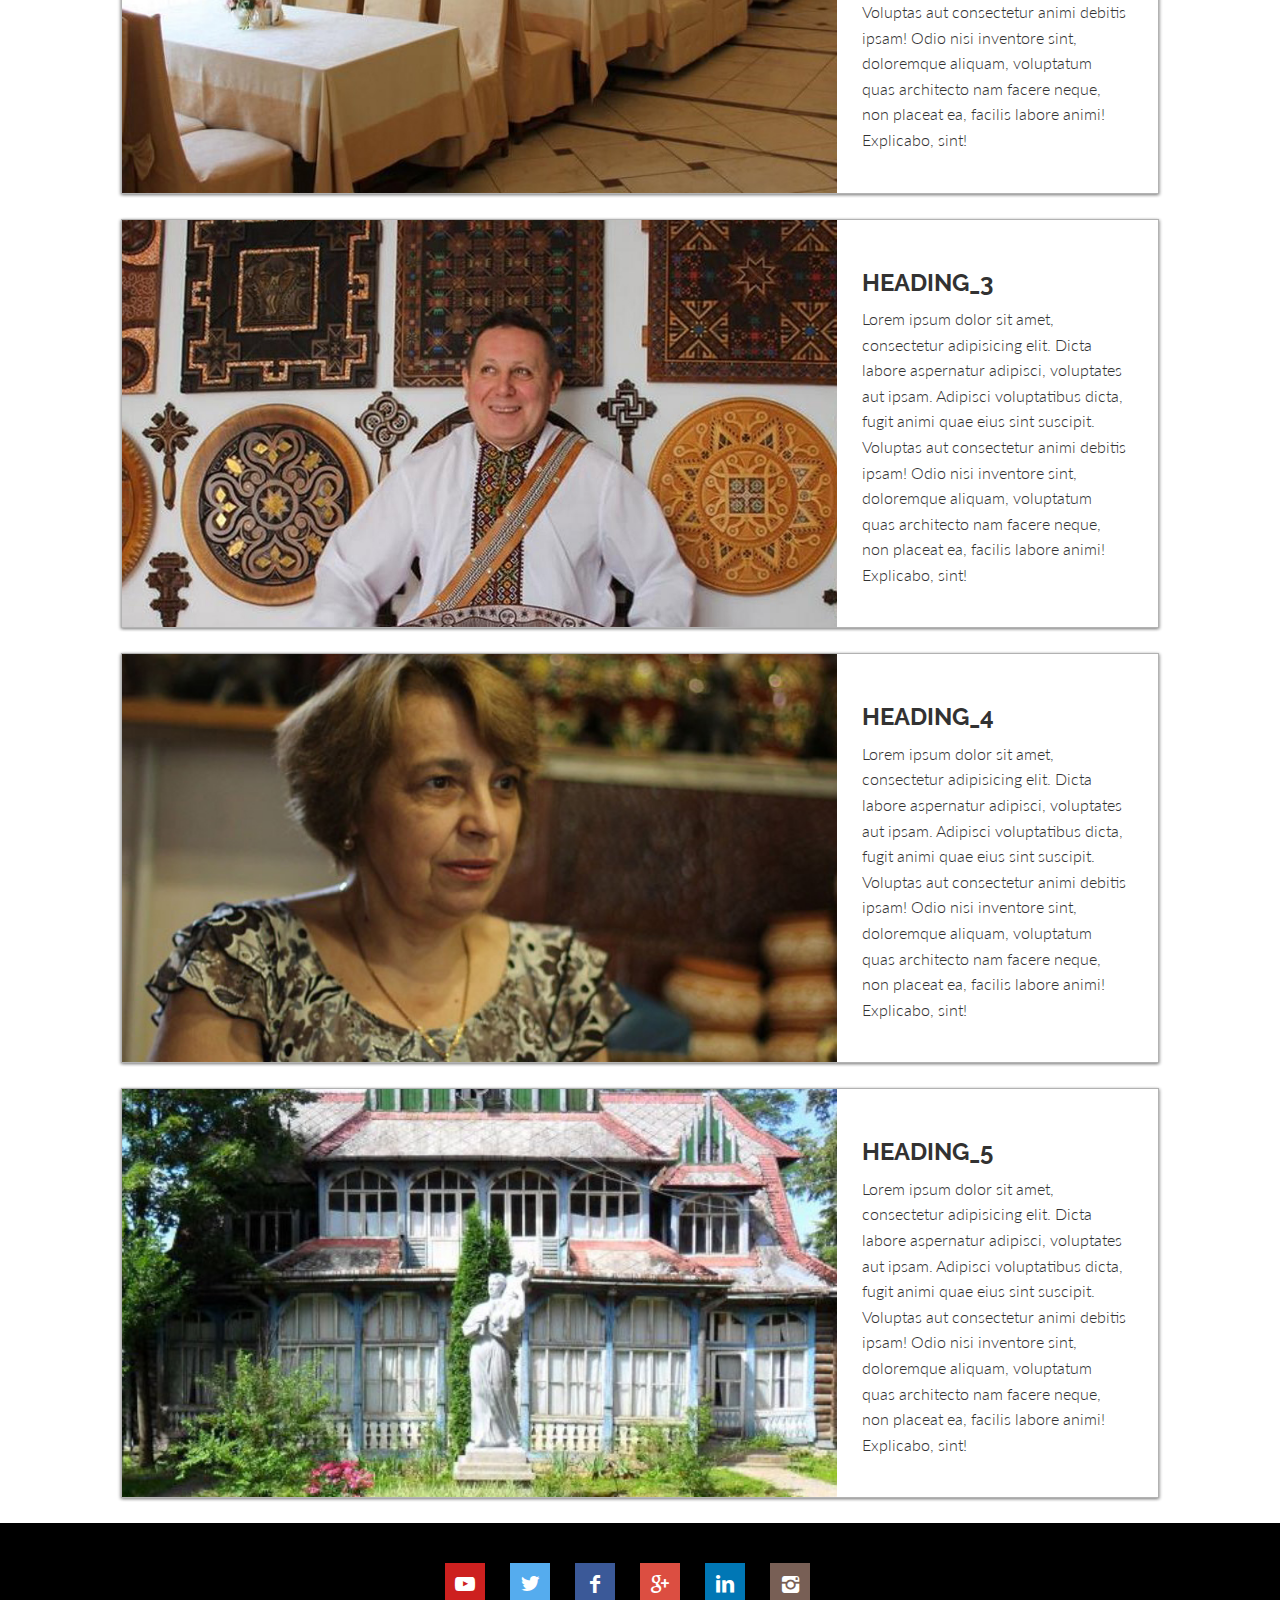
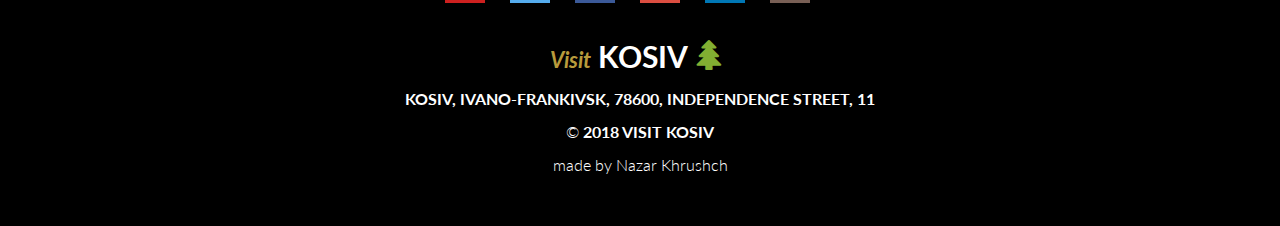
<file: ttd_arts_and_culture.html>
<!DOCTYPE html>
<html lang="en">
<head>
	<meta charset="UTF-8">
	<meta name="keywords"
	  content="kosiv, carpathian, hutsuls, travel, гуцули, косів, карпати" author="Nazar Khrushch">
	<meta name="viewport" content="width=device-width, initial-scale=1"/>
	<title>Things to Do | Visit Kosiv</title>
	<link rel="shortcut icon" href="img/icon/mountain.png" type="image/png"/>
	<link type="text/css" rel="stylesheet" href="css/bootstrap.min.css">
	<link type="text/css" rel="stylesheet" href="css/fontello.css">
	<link type="text/css" rel="stylesheet" href="css/lightgallery.min.css"/>
	<link type="text/css" rel="stylesheet" href="css/slick.css">
	<link type="text/css" rel="stylesheet" href="css/slick-theme.css">
	<link type="text/css" rel="stylesheet" href="css/style.css">
</head>
<body>
	<div class="language-header">
		<a href="#"><span class="leng_en_first">e</span class="leng_en_second"><span>n</span></a>
		<a href="#">ua</a>
	</div>
	<nav class="navbar navbar-default navbar-fixed-top" id="navbar">
		<div class="container">
			<div class="navbar-header brand-kosiv">
				<button type="button" class="navbar-toggle" data-toggle="collapse" data-target=".navbar-collapse">
					<span class="icon-bar"></span>
					<span class="icon-bar"></span>
					<span class="icon-bar"></span>
				</button>
				<a href="index.html" class="navbar-brand"><i class="logo-visit">Visit</i><span>KOSIV<i class="icon-tree"></i></span></a>
			</div>
			<div class="navbar-collapse collapse">
					<ul class="nav navbar-nav navbar-right">
						<li><a href="index.html">home</a></li>
						<li><a href="visit.html">visit</a></li>
						<li class="active"><a href="thingsToDo.html">things to do</a></li>
						<li><a target="blank" href="https://www.booking.com/searchresults.uk.html?aid=331503;label=kosiv-Azf0oO7uT4xq330Op7dGXAS154361058185%3Apl%3Ata%3Ap15%3Ap2%3Aac%3Aap1t1%3Aneg%3Afi%3Atiaud-285284110006%3Akwd-58986207569%3Alp21117%3Ali%3Adec%3Adm;sid=acaf8405c9e01403ab699c1e49f5a96e;city=-1043044;hyb_red=1;keep_landing=1;redirected=1;redirected_from_city=1;source=city;src=city&gclid=Cj0KCQjwrszdBRDWARIsAEEYhrd8lxSaaWxkaAYL9WV7PO8zjqoSstGsi-uZ-C7AWS1ssXKx_wV-4nAaArO3EALw_wcB&">hotels</a></li>
						<li><a href="about.html">about</a></li>
					</ul>
			</div>
		</div>
	</nav>
	<nav class="thingsToDo__navbar">
		<ul class="thingsToDo__logo">
			<li id="things__btn"><i class="icon-camera"></i> see more in: things to do <span> &#10148;</span></li>
		</ul>
		<ul class="thingsToDo__links things__clicked">			
			<li><a href="ttd_hotels_and_homesteads.html">hotels and homesteads</a></li>
			<li><a href="ttd_arts_and_culture.html">arts and culture</a></li>
			<li><a href="ttd_gastronomy.html">gastronomy</a></li>
			<li><a href="ttd_shopping.html">shopping</a></li>
			<li><a href="ttd_family_fun.html">family fun</a></li>
			<li><a href="ttd_sports_and_recreation.html">sports and recreation</a></li>
		</ul>		
	</nav>
	<div class="header__panorama things__panorama">
		<img src="img/things_to_do/art.jpg" alt="kosiv_panorama">
	</div>	
	<div class="things__content__wrap">
		<h2>Arts and culture</h2>
		<p>Lorem ipsum dolor sit amet, consectetur adipisicing elit. Obcaecati reiciendis consequuntur corporis, possimus voluptatum illum nam quidem adipisci architecto fugiat accusamus numquam sunt perspiciatis quas in ducimus molestiae magnam, quaerat fugit. Voluptas quisquam pariatur mollitia rem, eaque provident numquam. Ad quia animi maiores quo, officiis porro! Quidem dolore, quaerat quas!</p>
		<p>Lorem ipsum dolor sit amet, consectetur adipisicing elit. Incidunt optio accusamus quo doloremque sed accusantium provident voluptatibus voluptatum sunt unde?</p>		
	</div>
	<div class="visit__wrap">				
		<div class="visit__block">
			<div class="visit__image__block">
				<img src="img/visit/top-places-to-visit-slider/19180531.jpg" alt="Hello">
			</div>
			<div class="visit__text__block">
				<h3>heading_1</h3>
				<p>Lorem ipsum dolor sit amet, consectetur adipisicing elit. Dicta labore aspernatur adipisci, voluptates aut ipsam. Adipisci voluptatibus dicta, fugit animi quae eius sint suscipit. Voluptas aut consectetur animi debitis ipsam! Odio nisi inventore sint, doloremque aliquam, voluptatum quas architecto nam facere neque, non placeat ea, facilis labore animi! Explicabo, sint!</p>
			</div>	
		</div>
		<div class="visit__block">
			<div class="visit__image__block">
				<img src="img/visit/top-places-to-visit-slider/91167932.jpg" alt="Hello">
			</div>
			<div class="visit__text__block">
				<h3>heading_2</h3>
				<p>Lorem ipsum dolor sit amet, consectetur adipisicing elit. Dicta labore aspernatur adipisci, voluptates aut ipsam. Adipisci voluptatibus dicta, fugit animi quae eius sint suscipit. Voluptas aut consectetur animi debitis ipsam! Odio nisi inventore sint, doloremque aliquam, voluptatum quas architecto nam facere neque, non placeat ea, facilis labore animi! Explicabo, sint!</p>
			</div>	
		</div>
		<div class="visit__block">
			<div class="visit__image__block">
				<img src="img/visit/top-places-to-visit-slider/guculy_rizba_3.jpg" alt="Hello">
			</div>
			<div class="visit__text__block">
				<h3>heading_3</h3>
				<p>Lorem ipsum dolor sit amet, consectetur adipisicing elit. Dicta labore aspernatur adipisci, voluptates aut ipsam. Adipisci voluptatibus dicta, fugit animi quae eius sint suscipit. Voluptas aut consectetur animi debitis ipsam! Odio nisi inventore sint, doloremque aliquam, voluptatum quas architecto nam facere neque, non placeat ea, facilis labore animi! Explicabo, sint!</p>
			</div>	
		</div>
		<div class="visit__block">
			<div class="visit__image__block">
				<img src="img/visit/top-places-to-visit-slider/IMG_7381.jpg" alt="Hello">
			</div>
			<div class="visit__text__block">
				<h3>heading_4</h3>
				<p>Lorem ipsum dolor sit amet, consectetur adipisicing elit. Dicta labore aspernatur adipisci, voluptates aut ipsam. Adipisci voluptatibus dicta, fugit animi quae eius sint suscipit. Voluptas aut consectetur animi debitis ipsam! Odio nisi inventore sint, doloremque aliquam, voluptatum quas architecto nam facere neque, non placeat ea, facilis labore animi! Explicabo, sint!</p>
			</div>	
		</div>
		<div class="visit__block">
			<div class="visit__image__block">
				<img src="img/visit/top-places-to-visit-slider/kosiv_sanatoriy_4.jpg" alt="Hello">
			</div>
			<div class="visit__text__block">
				<h3>heading_5</h3>
				<p>Lorem ipsum dolor sit amet, consectetur adipisicing elit. Dicta labore aspernatur adipisci, voluptates aut ipsam. Adipisci voluptatibus dicta, fugit animi quae eius sint suscipit. Voluptas aut consectetur animi debitis ipsam! Odio nisi inventore sint, doloremque aliquam, voluptatum quas architecto nam facere neque, non placeat ea, facilis labore animi! Explicabo, sint!</p>
			</div>	
		</div>		
	</div>
	<footer>
		<div class="socials">
			<a href="https://www.youtube.com" class="youtube__block">
				<i class="icon-youtube"></i>
			</a>
			<a href="https://twitter.com/" class="twitter__block">
				<i class="icon-twitter"></i>
			</a>
			<a href="https://www.facebook.com" class="facebook__block">
				<i class="icon-facebook"></i>
			</a>
			<a href="https://plus.google.com" class="google__block">
				<i class="icon-gplus"></i>
			</a>
			<a href="https://www.linkedin.com" class="linkedIn__block">
				<i class="icon-linkedin"></i>
			</a>
			<a href="https://www.instagram.com" class="instagram__block">
				<i class="icon-instagram"></i>
			</a>
		</div>
		<div class="footer__info">
			<a class="logo__footer" href="index.html"><i class="visit__footer">Visit</i>KOSIV<i class="icon-tree"></i></a>
			<p class="footer__adres">Kosiv, Ivano-Frankivsk, 78600, Independence Street, 11</p>
			<p><span class="simbol__c">&#xa9;</span> 2018 Visit KOSIV</p>
			<a href="#" class="author__info">made by <span>Nazar Khrushch</span></a>
		</div>
	</footer>


	<script src="https://ajax.googleapis.com/ajax/libs/jquery/3.3.1/jquery.min.js"></script>
	<script src="js/bootstrap.min.js"></script>	
	<!-- lightgallery plugins -->
	<script src="js/lightgallery.min.js"></script>
  <script src="js/lg-thumbnail.min.js"></script>
  <script src="js/lg-fullscreen.min.js"></script>
	<!-- slick slider -->
	<script src="js/slick.min.js"></script>
	<!-- main javascript file -->
	<script src="js/main.js"></script>
</body>
</html>
</file>
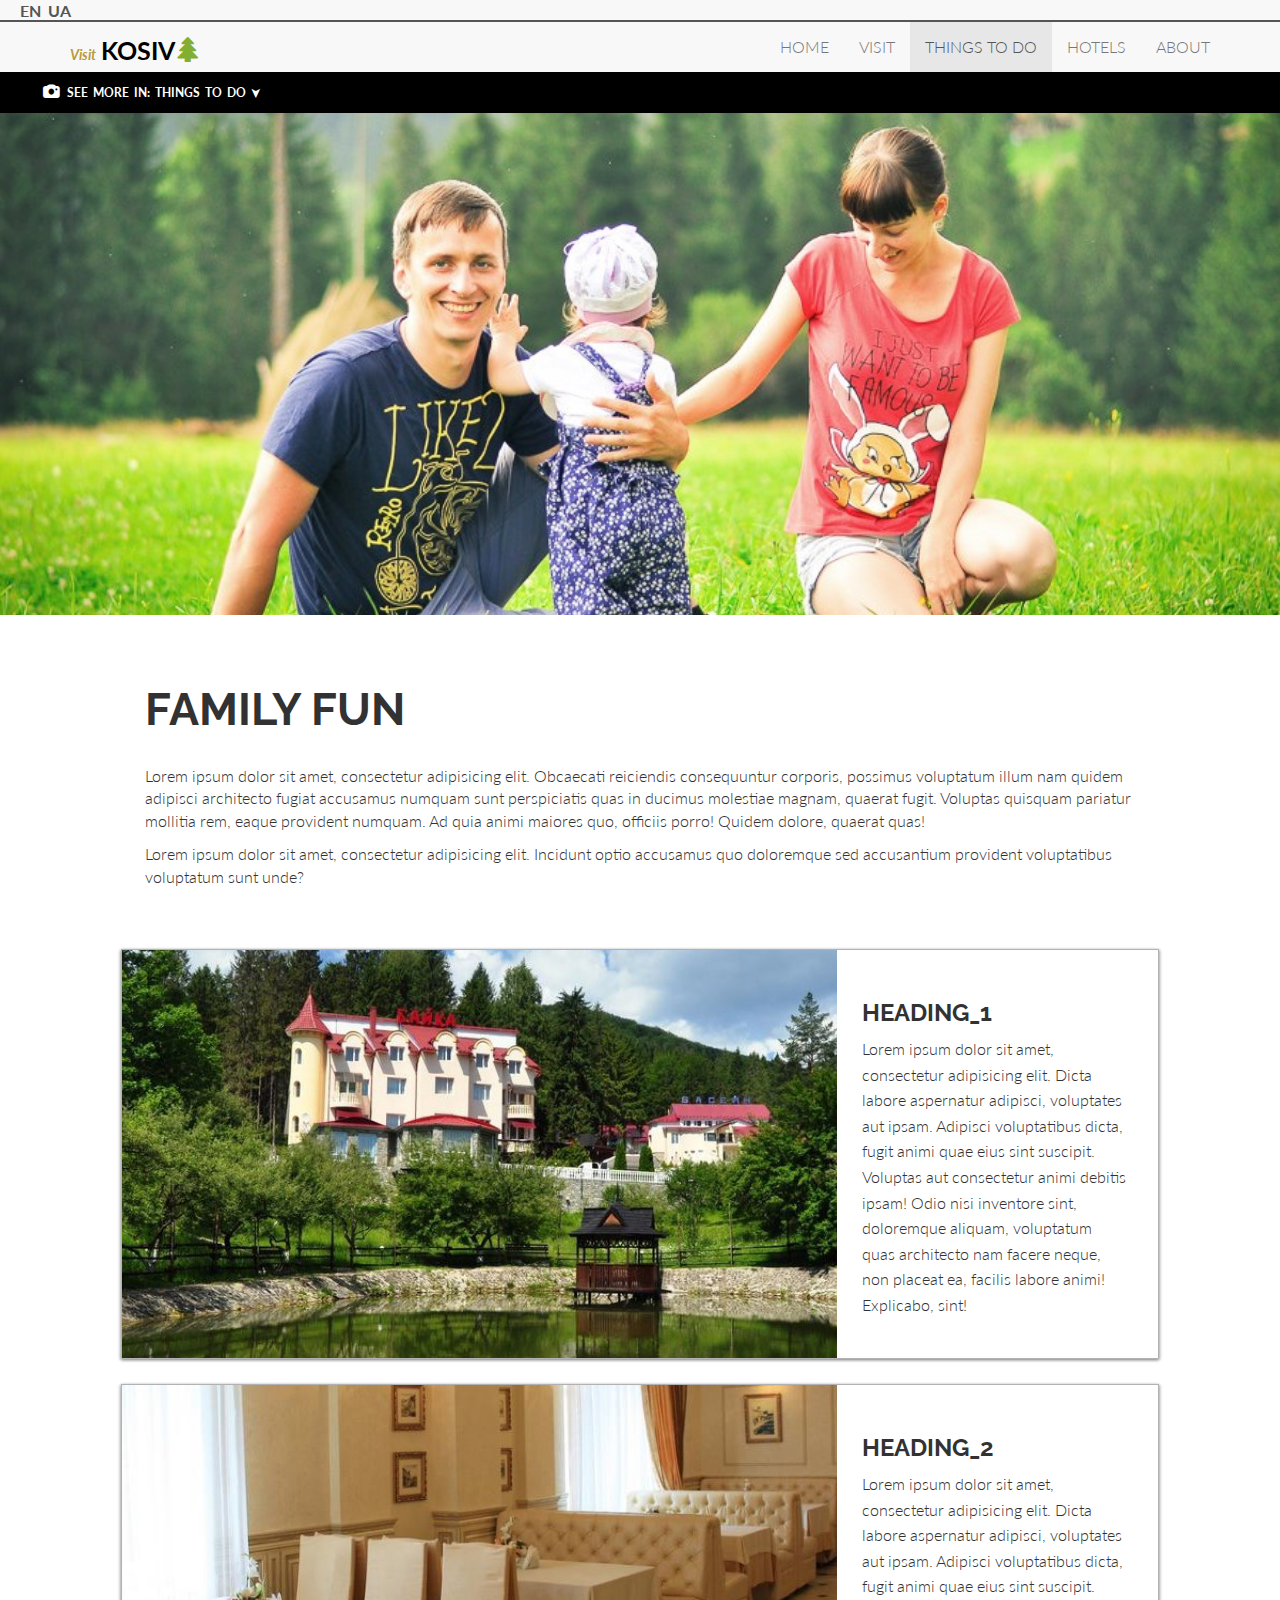
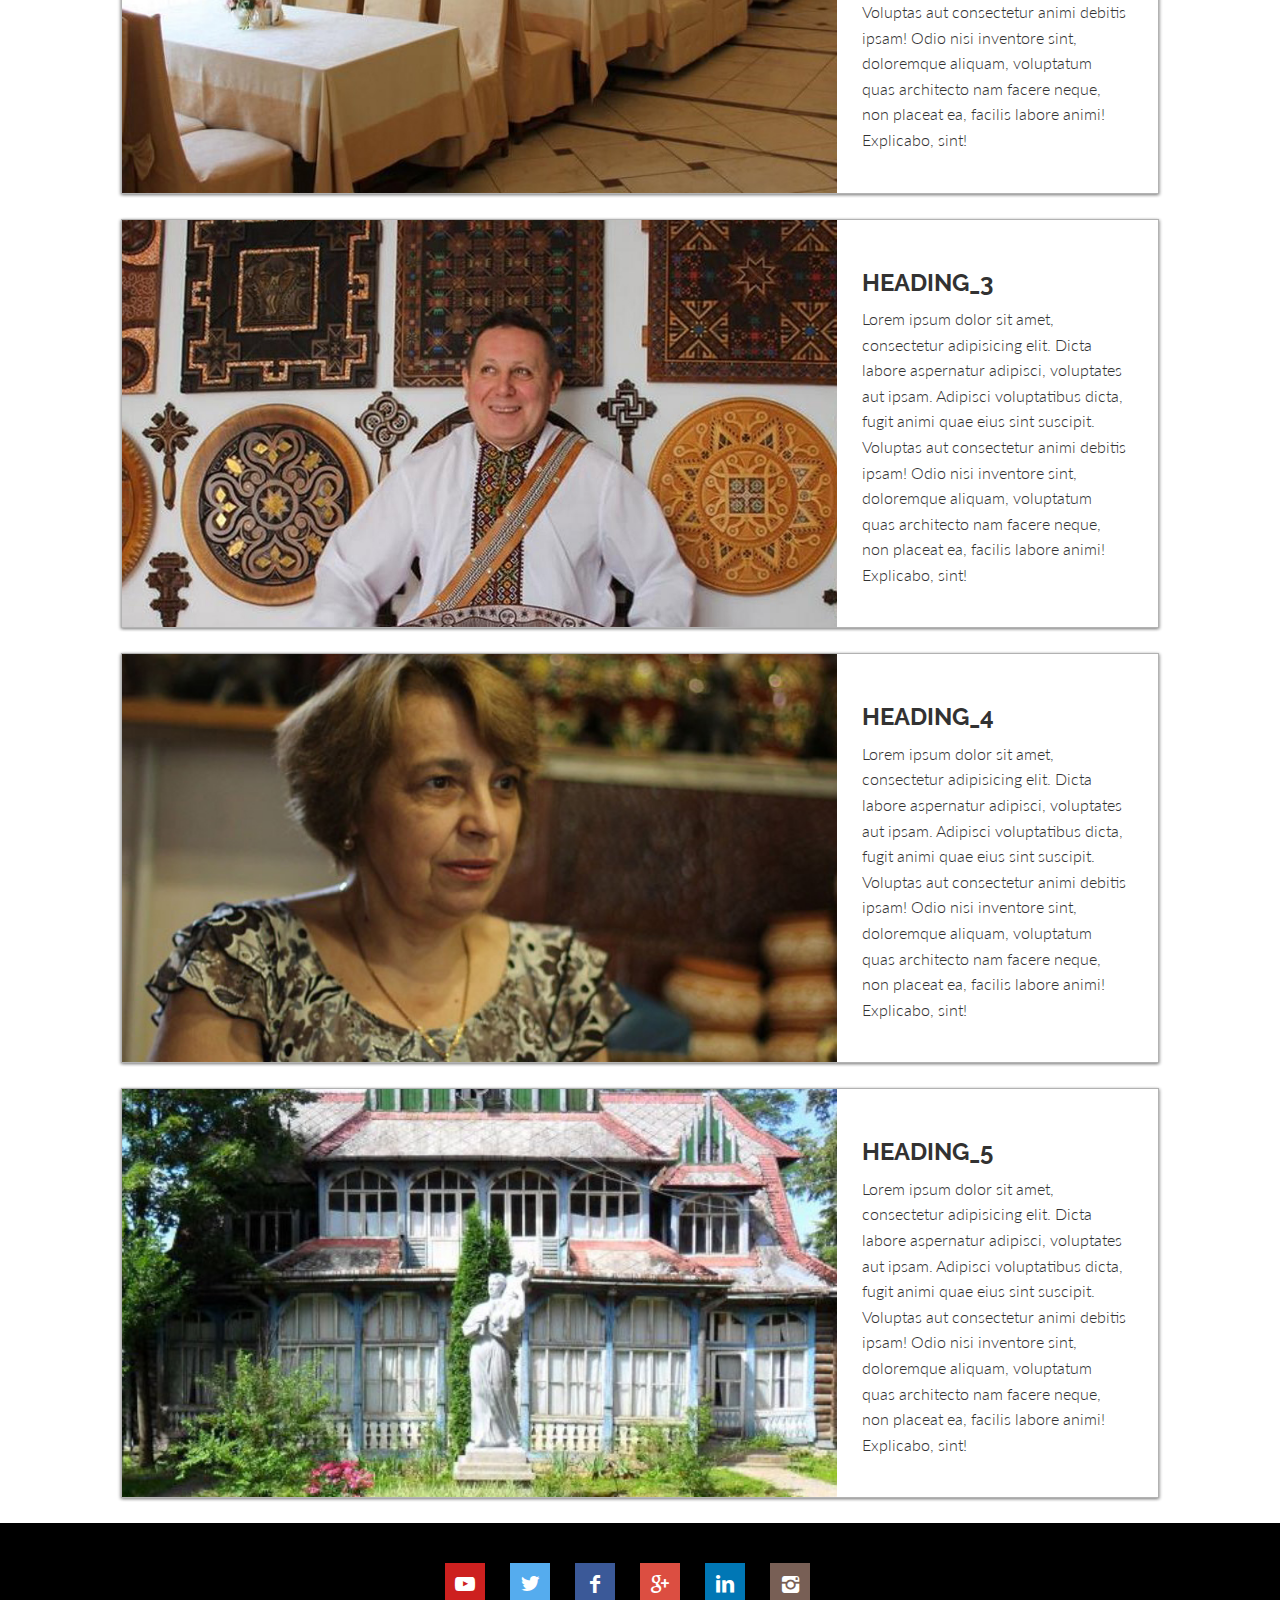
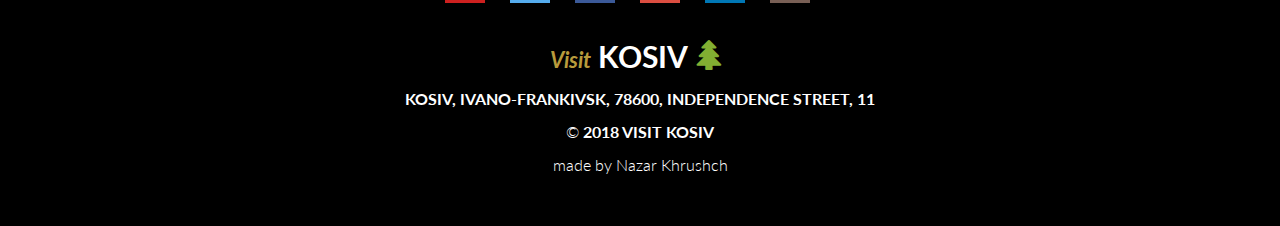
<file: ttd_family_fun.html>
<!DOCTYPE html>
<html lang="en">
<head>
	<meta charset="UTF-8">
	<meta name="keywords"
	  content="kosiv, carpathian, hutsuls, travel, гуцули, косів, карпати" author="Nazar Khrushch">
	<meta name="viewport" content="width=device-width, initial-scale=1"/>
	<title>Things to Do | Visit Kosiv</title>
	<link rel="shortcut icon" href="img/icon/mountain.png" type="image/png"/>
	<link type="text/css" rel="stylesheet" href="css/bootstrap.min.css">
	<link type="text/css" rel="stylesheet" href="css/fontello.css">
	<link type="text/css" rel="stylesheet" href="css/lightgallery.min.css"/>
	<link type="text/css" rel="stylesheet" href="css/slick.css">
	<link type="text/css" rel="stylesheet" href="css/slick-theme.css">
	<link type="text/css" rel="stylesheet" href="css/style.css">
</head>
<body>
	<div class="language-header">
		<a href="#"><span class="leng_en_first">e</span class="leng_en_second"><span>n</span></a>
		<a href="#">ua</a>
	</div>
	<nav class="navbar navbar-default navbar-fixed-top" id="navbar">
		<div class="container">
			<div class="navbar-header brand-kosiv">
				<button type="button" class="navbar-toggle" data-toggle="collapse" data-target=".navbar-collapse">
					<span class="icon-bar"></span>
					<span class="icon-bar"></span>
					<span class="icon-bar"></span>
				</button>
				<a href="index.html" class="navbar-brand"><i class="logo-visit">Visit</i><span>KOSIV<i class="icon-tree"></i></span></a>
			</div>
			<div class="navbar-collapse collapse">
					<ul class="nav navbar-nav navbar-right">
						<li><a href="index.html">home</a></li>
						<li><a href="visit.html">visit</a></li>
						<li class="active"><a href="thingsToDo.html">things to do</a></li>
						<li><a target="blank" href="https://www.booking.com/searchresults.uk.html?aid=331503;label=kosiv-Azf0oO7uT4xq330Op7dGXAS154361058185%3Apl%3Ata%3Ap15%3Ap2%3Aac%3Aap1t1%3Aneg%3Afi%3Atiaud-285284110006%3Akwd-58986207569%3Alp21117%3Ali%3Adec%3Adm;sid=acaf8405c9e01403ab699c1e49f5a96e;city=-1043044;hyb_red=1;keep_landing=1;redirected=1;redirected_from_city=1;source=city;src=city&gclid=Cj0KCQjwrszdBRDWARIsAEEYhrd8lxSaaWxkaAYL9WV7PO8zjqoSstGsi-uZ-C7AWS1ssXKx_wV-4nAaArO3EALw_wcB&">hotels</a></li>
						<li><a href="about.html">about</a></li>
					</ul>
			</div>
		</div>
	</nav>
	<nav class="thingsToDo__navbar">
		<ul class="thingsToDo__logo">
			<li id="things__btn"><i class="icon-camera"></i> see more in: things to do <span> &#10148;</span></li>
		</ul>
		<ul class="thingsToDo__links things__clicked">			
			<li><a href="ttd_hotels_and_homesteads.html">hotels and homesteads</a></li>
			<li><a href="ttd_arts_and_culture.html">arts and culture</a></li>
			<li><a href="ttd_gastronomy.html">gastronomy</a></li>
			<li><a href="ttd_shopping.html">shopping</a></li>
			<li><a href="ttd_family_fun.html">family fun</a></li>
			<li><a href="ttd_sports_and_recreation.html">sports and recreation</a></li>
		</ul>		
	</nav>
	<div class="header__panorama things__panorama">
		<img src="img/things_to_do/fammily.jpg" alt="kosiv_panorama">
	</div>	
	<div class="things__content__wrap">
		<h2>Family Fun</h2>
		<p>Lorem ipsum dolor sit amet, consectetur adipisicing elit. Obcaecati reiciendis consequuntur corporis, possimus voluptatum illum nam quidem adipisci architecto fugiat accusamus numquam sunt perspiciatis quas in ducimus molestiae magnam, quaerat fugit. Voluptas quisquam pariatur mollitia rem, eaque provident numquam. Ad quia animi maiores quo, officiis porro! Quidem dolore, quaerat quas!</p>
		<p>Lorem ipsum dolor sit amet, consectetur adipisicing elit. Incidunt optio accusamus quo doloremque sed accusantium provident voluptatibus voluptatum sunt unde?</p>		
	</div>
	<div class="visit__wrap">				
		<div class="visit__block">
			<div class="visit__image__block">
				<img src="img/visit/top-places-to-visit-slider/19180531.jpg" alt="Hello">
			</div>
			<div class="visit__text__block">
				<h3>heading_1</h3>
				<p>Lorem ipsum dolor sit amet, consectetur adipisicing elit. Dicta labore aspernatur adipisci, voluptates aut ipsam. Adipisci voluptatibus dicta, fugit animi quae eius sint suscipit. Voluptas aut consectetur animi debitis ipsam! Odio nisi inventore sint, doloremque aliquam, voluptatum quas architecto nam facere neque, non placeat ea, facilis labore animi! Explicabo, sint!</p>
			</div>	
		</div>
		<div class="visit__block">
			<div class="visit__image__block">
				<img src="img/visit/top-places-to-visit-slider/91167932.jpg" alt="Hello">
			</div>
			<div class="visit__text__block">
				<h3>heading_2</h3>
				<p>Lorem ipsum dolor sit amet, consectetur adipisicing elit. Dicta labore aspernatur adipisci, voluptates aut ipsam. Adipisci voluptatibus dicta, fugit animi quae eius sint suscipit. Voluptas aut consectetur animi debitis ipsam! Odio nisi inventore sint, doloremque aliquam, voluptatum quas architecto nam facere neque, non placeat ea, facilis labore animi! Explicabo, sint!</p>
			</div>	
		</div>
		<div class="visit__block">
			<div class="visit__image__block">
				<img src="img/visit/top-places-to-visit-slider/guculy_rizba_3.jpg" alt="Hello">
			</div>
			<div class="visit__text__block">
				<h3>heading_3</h3>
				<p>Lorem ipsum dolor sit amet, consectetur adipisicing elit. Dicta labore aspernatur adipisci, voluptates aut ipsam. Adipisci voluptatibus dicta, fugit animi quae eius sint suscipit. Voluptas aut consectetur animi debitis ipsam! Odio nisi inventore sint, doloremque aliquam, voluptatum quas architecto nam facere neque, non placeat ea, facilis labore animi! Explicabo, sint!</p>
			</div>	
		</div>
		<div class="visit__block">
			<div class="visit__image__block">
				<img src="img/visit/top-places-to-visit-slider/IMG_7381.jpg" alt="Hello">
			</div>
			<div class="visit__text__block">
				<h3>heading_4</h3>
				<p>Lorem ipsum dolor sit amet, consectetur adipisicing elit. Dicta labore aspernatur adipisci, voluptates aut ipsam. Adipisci voluptatibus dicta, fugit animi quae eius sint suscipit. Voluptas aut consectetur animi debitis ipsam! Odio nisi inventore sint, doloremque aliquam, voluptatum quas architecto nam facere neque, non placeat ea, facilis labore animi! Explicabo, sint!</p>
			</div>	
		</div>
		<div class="visit__block">
			<div class="visit__image__block">
				<img src="img/visit/top-places-to-visit-slider/kosiv_sanatoriy_4.jpg" alt="Hello">
			</div>
			<div class="visit__text__block">
				<h3>heading_5</h3>
				<p>Lorem ipsum dolor sit amet, consectetur adipisicing elit. Dicta labore aspernatur adipisci, voluptates aut ipsam. Adipisci voluptatibus dicta, fugit animi quae eius sint suscipit. Voluptas aut consectetur animi debitis ipsam! Odio nisi inventore sint, doloremque aliquam, voluptatum quas architecto nam facere neque, non placeat ea, facilis labore animi! Explicabo, sint!</p>
			</div>	
		</div>		
	</div>
	<footer>
		<div class="socials">
			<a href="https://www.youtube.com" class="youtube__block">
				<i class="icon-youtube"></i>
			</a>
			<a href="https://twitter.com/" class="twitter__block">
				<i class="icon-twitter"></i>
			</a>
			<a href="https://www.facebook.com" class="facebook__block">
				<i class="icon-facebook"></i>
			</a>
			<a href="https://plus.google.com" class="google__block">
				<i class="icon-gplus"></i>
			</a>
			<a href="https://www.linkedin.com" class="linkedIn__block">
				<i class="icon-linkedin"></i>
			</a>
			<a href="https://www.instagram.com" class="instagram__block">
				<i class="icon-instagram"></i>
			</a>
		</div>
		<div class="footer__info">
			<a class="logo__footer" href="index.html"><i class="visit__footer">Visit</i>KOSIV<i class="icon-tree"></i></a>
			<p class="footer__adres">Kosiv, Ivano-Frankivsk, 78600, Independence Street, 11</p>
			<p><span class="simbol__c">&#xa9;</span> 2018 Visit KOSIV</p>
			<a href="#" class="author__info">made by <span>Nazar Khrushch</span></a>
		</div>
	</footer>


	<script src="https://ajax.googleapis.com/ajax/libs/jquery/3.3.1/jquery.min.js"></script>
	<script src="js/bootstrap.min.js"></script>	
	<!-- lightgallery plugins -->
	<script src="js/lightgallery.min.js"></script>
  <script src="js/lg-thumbnail.min.js"></script>
  <script src="js/lg-fullscreen.min.js"></script>
	<!-- slick slider -->
	<script src="js/slick.min.js"></script>
	<!-- main javascript file -->
	<script src="js/main.js"></script>
</body>
</html>
</file>
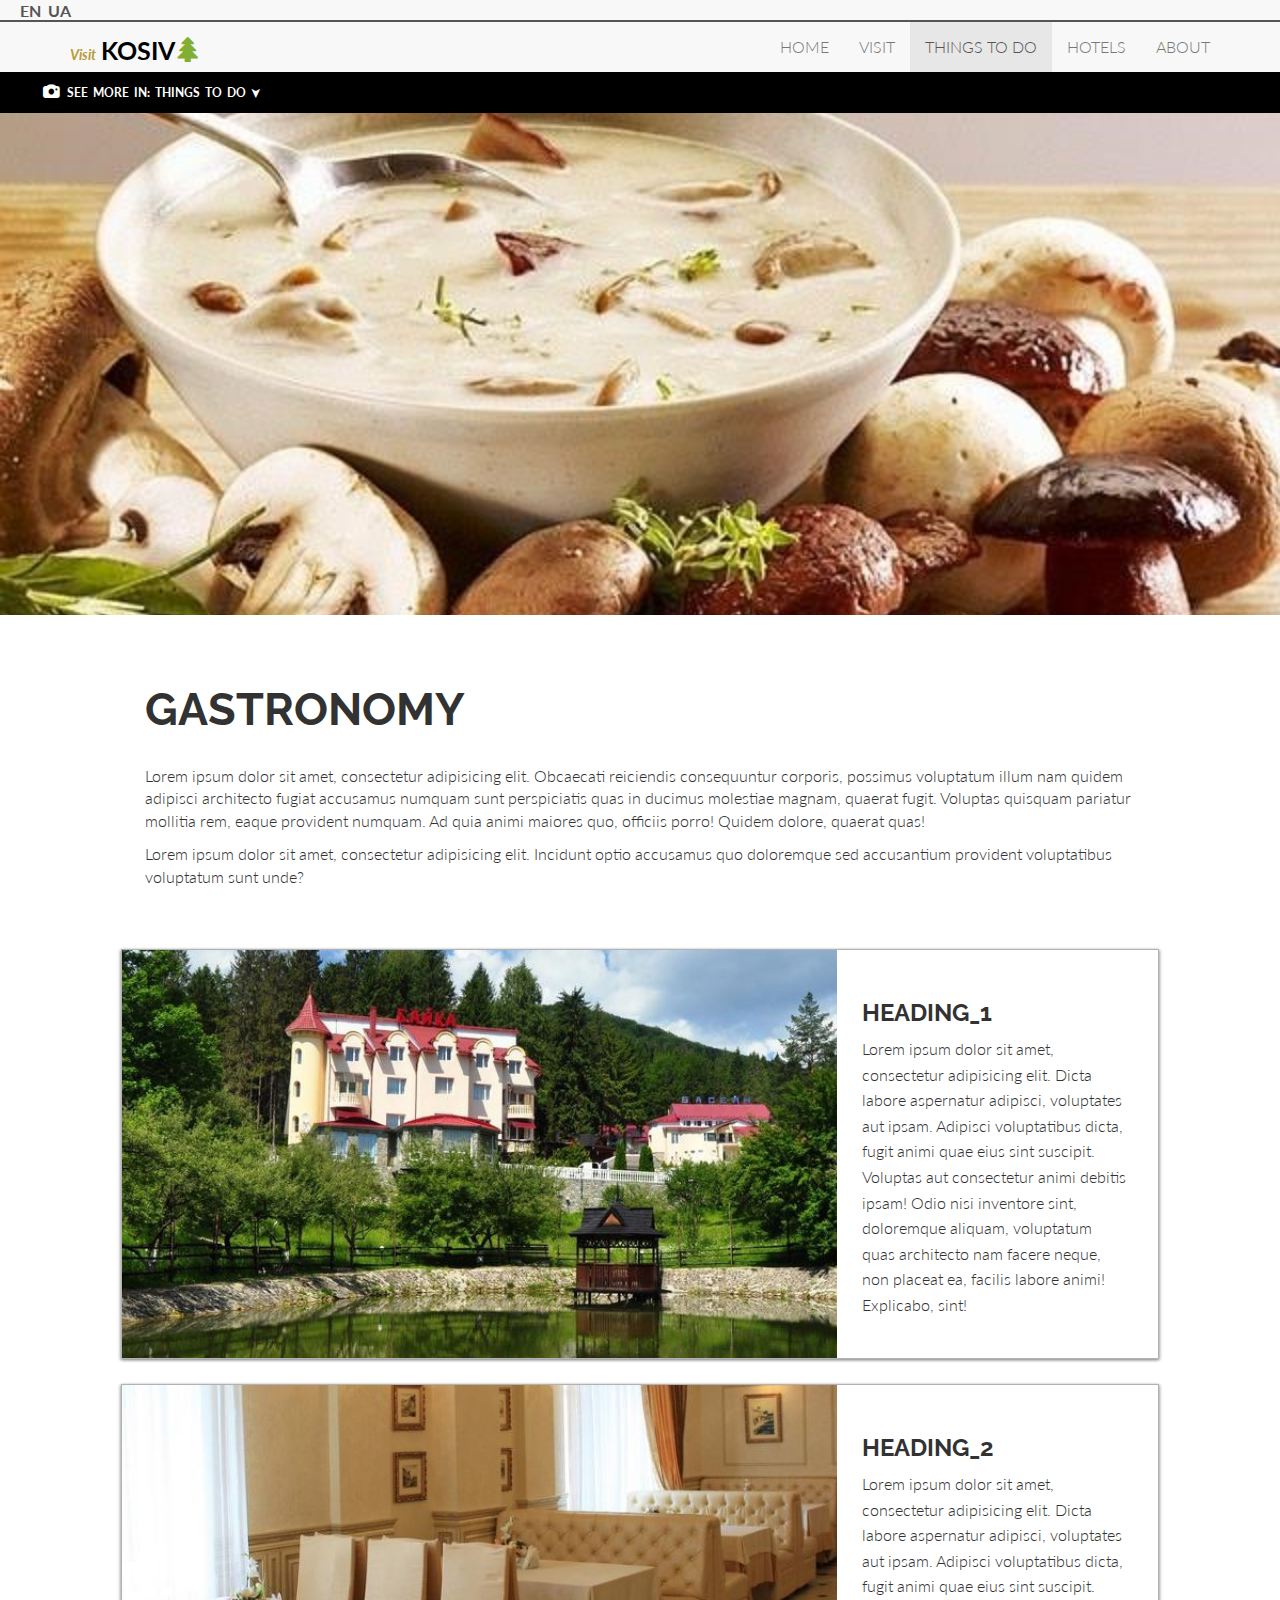
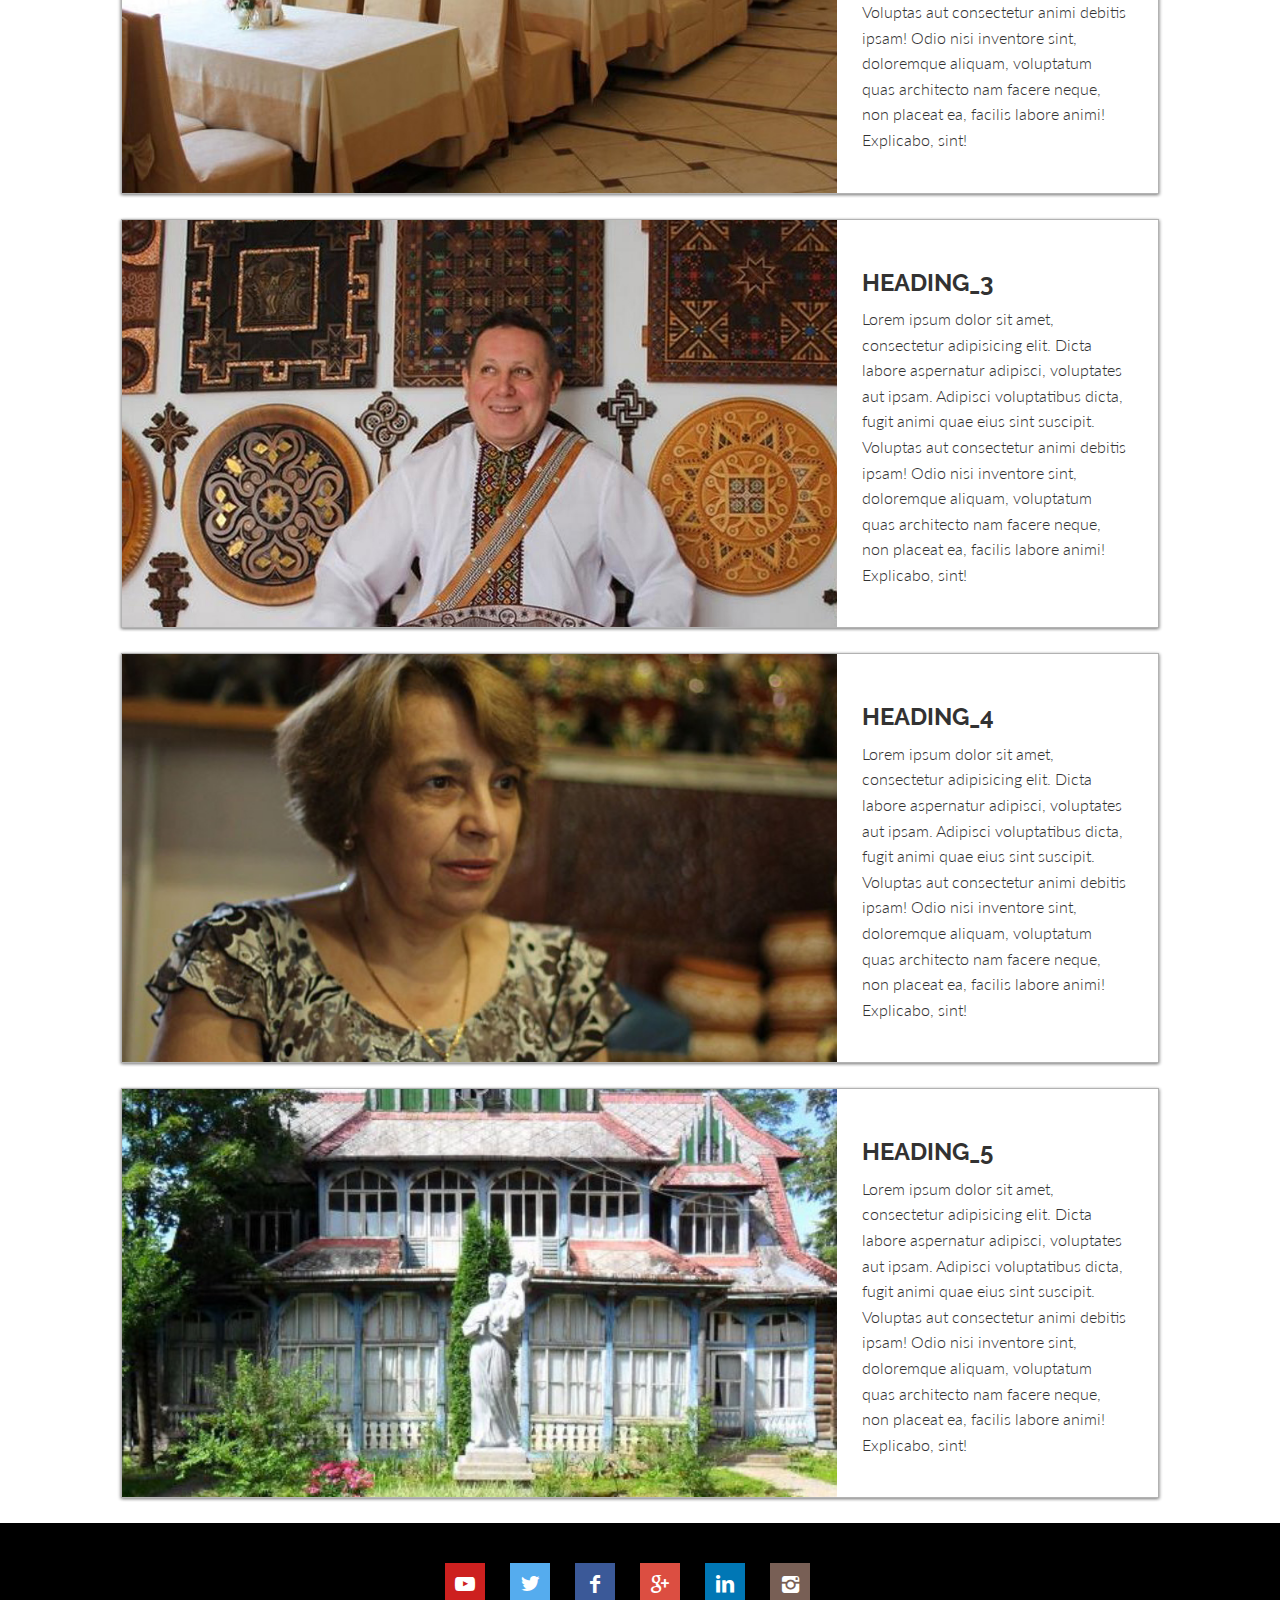
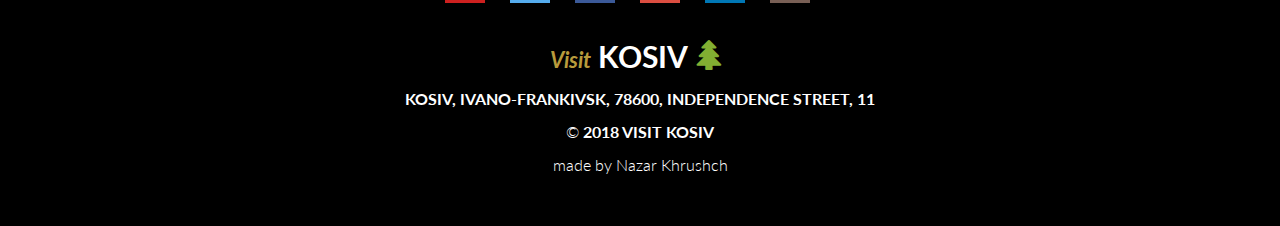
<file: ttd_gastronomy.html>
<!DOCTYPE html>
<html lang="en">
<head>
	<meta charset="UTF-8">
	<meta name="keywords"
	  content="kosiv, carpathian, hutsuls, travel, гуцули, косів, карпати" author="Nazar Khrushch">
	<meta name="viewport" content="width=device-width, initial-scale=1"/>
	<title>Things to Do | Visit Kosiv</title>
	<link rel="shortcut icon" href="img/icon/mountain.png" type="image/png"/>
	<link type="text/css" rel="stylesheet" href="css/bootstrap.min.css">
	<link type="text/css" rel="stylesheet" href="css/fontello.css">
	<link type="text/css" rel="stylesheet" href="css/lightgallery.min.css"/>
	<link type="text/css" rel="stylesheet" href="css/slick.css">
	<link type="text/css" rel="stylesheet" href="css/slick-theme.css">
	<link type="text/css" rel="stylesheet" href="css/style.css">
</head>
<body>
	<div class="language-header">
		<a href="#"><span class="leng_en_first">e</span class="leng_en_second"><span>n</span></a>
		<a href="#">ua</a>
	</div>
	<nav class="navbar navbar-default navbar-fixed-top" id="navbar">
		<div class="container">
			<div class="navbar-header brand-kosiv">
				<button type="button" class="navbar-toggle" data-toggle="collapse" data-target=".navbar-collapse">
					<span class="icon-bar"></span>
					<span class="icon-bar"></span>
					<span class="icon-bar"></span>
				</button>
				<a href="index.html" class="navbar-brand"><i class="logo-visit">Visit</i><span>KOSIV<i class="icon-tree"></i></span></a>
			</div>
			<div class="navbar-collapse collapse">
					<ul class="nav navbar-nav navbar-right">
						<li><a href="index.html">home</a></li>
						<li><a href="visit.html">visit</a></li>
						<li class="active"><a href="thingsToDo.html">things to do</a></li>
						<li><a target="blank" href="https://www.booking.com/searchresults.uk.html?aid=331503;label=kosiv-Azf0oO7uT4xq330Op7dGXAS154361058185%3Apl%3Ata%3Ap15%3Ap2%3Aac%3Aap1t1%3Aneg%3Afi%3Atiaud-285284110006%3Akwd-58986207569%3Alp21117%3Ali%3Adec%3Adm;sid=acaf8405c9e01403ab699c1e49f5a96e;city=-1043044;hyb_red=1;keep_landing=1;redirected=1;redirected_from_city=1;source=city;src=city&gclid=Cj0KCQjwrszdBRDWARIsAEEYhrd8lxSaaWxkaAYL9WV7PO8zjqoSstGsi-uZ-C7AWS1ssXKx_wV-4nAaArO3EALw_wcB&">hotels</a></li>
						<li><a href="about.html">about</a></li>
					</ul>
			</div>
		</div>
	</nav>
	<nav class="thingsToDo__navbar">
		<ul class="thingsToDo__logo">
			<li id="things__btn"><i class="icon-camera"></i> see more in: things to do <span> &#10148;</span></li>
		</ul>
		<ul class="thingsToDo__links things__clicked">			
			<li><a href="ttd_hotels_and_homesteads.html">hotels and homesteads</a></li>
			<li><a href="ttd_arts_and_culture.html">arts and culture</a></li>
			<li><a href="ttd_gastronomy.html">gastronomy</a></li>
			<li><a href="ttd_shopping.html">shopping</a></li>
			<li><a href="ttd_family_fun.html">family fun</a></li>
			<li><a href="ttd_sports_and_recreation.html">sports and recreation</a></li>
		</ul>		
	</nav>
	<div class="header__panorama things__panorama">
		<img src="img/things_to_do/gastronomy.jpg" alt="kosiv_panorama">
	</div>	
	<div class="things__content__wrap">
		<h2>Gastronomy</h2>
		<p>Lorem ipsum dolor sit amet, consectetur adipisicing elit. Obcaecati reiciendis consequuntur corporis, possimus voluptatum illum nam quidem adipisci architecto fugiat accusamus numquam sunt perspiciatis quas in ducimus molestiae magnam, quaerat fugit. Voluptas quisquam pariatur mollitia rem, eaque provident numquam. Ad quia animi maiores quo, officiis porro! Quidem dolore, quaerat quas!</p>
		<p>Lorem ipsum dolor sit amet, consectetur adipisicing elit. Incidunt optio accusamus quo doloremque sed accusantium provident voluptatibus voluptatum sunt unde?</p>		
	</div>
	<div class="visit__wrap">				
		<div class="visit__block">
			<div class="visit__image__block">
				<img src="img/visit/top-places-to-visit-slider/19180531.jpg" alt="Hello">
			</div>
			<div class="visit__text__block">
				<h3>heading_1</h3>
				<p>Lorem ipsum dolor sit amet, consectetur adipisicing elit. Dicta labore aspernatur adipisci, voluptates aut ipsam. Adipisci voluptatibus dicta, fugit animi quae eius sint suscipit. Voluptas aut consectetur animi debitis ipsam! Odio nisi inventore sint, doloremque aliquam, voluptatum quas architecto nam facere neque, non placeat ea, facilis labore animi! Explicabo, sint!</p>
			</div>	
		</div>
		<div class="visit__block">
			<div class="visit__image__block">
				<img src="img/visit/top-places-to-visit-slider/91167932.jpg" alt="Hello">
			</div>
			<div class="visit__text__block">
				<h3>heading_2</h3>
				<p>Lorem ipsum dolor sit amet, consectetur adipisicing elit. Dicta labore aspernatur adipisci, voluptates aut ipsam. Adipisci voluptatibus dicta, fugit animi quae eius sint suscipit. Voluptas aut consectetur animi debitis ipsam! Odio nisi inventore sint, doloremque aliquam, voluptatum quas architecto nam facere neque, non placeat ea, facilis labore animi! Explicabo, sint!</p>
			</div>	
		</div>
		<div class="visit__block">
			<div class="visit__image__block">
				<img src="img/visit/top-places-to-visit-slider/guculy_rizba_3.jpg" alt="Hello">
			</div>
			<div class="visit__text__block">
				<h3>heading_3</h3>
				<p>Lorem ipsum dolor sit amet, consectetur adipisicing elit. Dicta labore aspernatur adipisci, voluptates aut ipsam. Adipisci voluptatibus dicta, fugit animi quae eius sint suscipit. Voluptas aut consectetur animi debitis ipsam! Odio nisi inventore sint, doloremque aliquam, voluptatum quas architecto nam facere neque, non placeat ea, facilis labore animi! Explicabo, sint!</p>
			</div>	
		</div>
		<div class="visit__block">
			<div class="visit__image__block">
				<img src="img/visit/top-places-to-visit-slider/IMG_7381.jpg" alt="Hello">
			</div>
			<div class="visit__text__block">
				<h3>heading_4</h3>
				<p>Lorem ipsum dolor sit amet, consectetur adipisicing elit. Dicta labore aspernatur adipisci, voluptates aut ipsam. Adipisci voluptatibus dicta, fugit animi quae eius sint suscipit. Voluptas aut consectetur animi debitis ipsam! Odio nisi inventore sint, doloremque aliquam, voluptatum quas architecto nam facere neque, non placeat ea, facilis labore animi! Explicabo, sint!</p>
			</div>	
		</div>
		<div class="visit__block">
			<div class="visit__image__block">
				<img src="img/visit/top-places-to-visit-slider/kosiv_sanatoriy_4.jpg" alt="Hello">
			</div>
			<div class="visit__text__block">
				<h3>heading_5</h3>
				<p>Lorem ipsum dolor sit amet, consectetur adipisicing elit. Dicta labore aspernatur adipisci, voluptates aut ipsam. Adipisci voluptatibus dicta, fugit animi quae eius sint suscipit. Voluptas aut consectetur animi debitis ipsam! Odio nisi inventore sint, doloremque aliquam, voluptatum quas architecto nam facere neque, non placeat ea, facilis labore animi! Explicabo, sint!</p>
			</div>	
		</div>		
	</div>
	<footer>
		<div class="socials">
			<a href="https://www.youtube.com" class="youtube__block">
				<i class="icon-youtube"></i>
			</a>
			<a href="https://twitter.com/" class="twitter__block">
				<i class="icon-twitter"></i>
			</a>
			<a href="https://www.facebook.com" class="facebook__block">
				<i class="icon-facebook"></i>
			</a>
			<a href="https://plus.google.com" class="google__block">
				<i class="icon-gplus"></i>
			</a>
			<a href="https://www.linkedin.com" class="linkedIn__block">
				<i class="icon-linkedin"></i>
			</a>
			<a href="https://www.instagram.com" class="instagram__block">
				<i class="icon-instagram"></i>
			</a>
		</div>
		<div class="footer__info">
			<a class="logo__footer" href="index.html"><i class="visit__footer">Visit</i>KOSIV<i class="icon-tree"></i></a>
			<p class="footer__adres">Kosiv, Ivano-Frankivsk, 78600, Independence Street, 11</p>
			<p><span class="simbol__c">&#xa9;</span> 2018 Visit KOSIV</p>
			<a href="#" class="author__info">made by <span>Nazar Khrushch</span></a>
		</div>
	</footer>


	<script src="https://ajax.googleapis.com/ajax/libs/jquery/3.3.1/jquery.min.js"></script>
	<script src="js/bootstrap.min.js"></script>	
	<!-- lightgallery plugins -->
	<script src="js/lightgallery.min.js"></script>
  <script src="js/lg-thumbnail.min.js"></script>
  <script src="js/lg-fullscreen.min.js"></script>
	<!-- slick slider -->
	<script src="js/slick.min.js"></script>
	<!-- main javascript file -->
	<script src="js/main.js"></script>
</body>
</html>
</file>
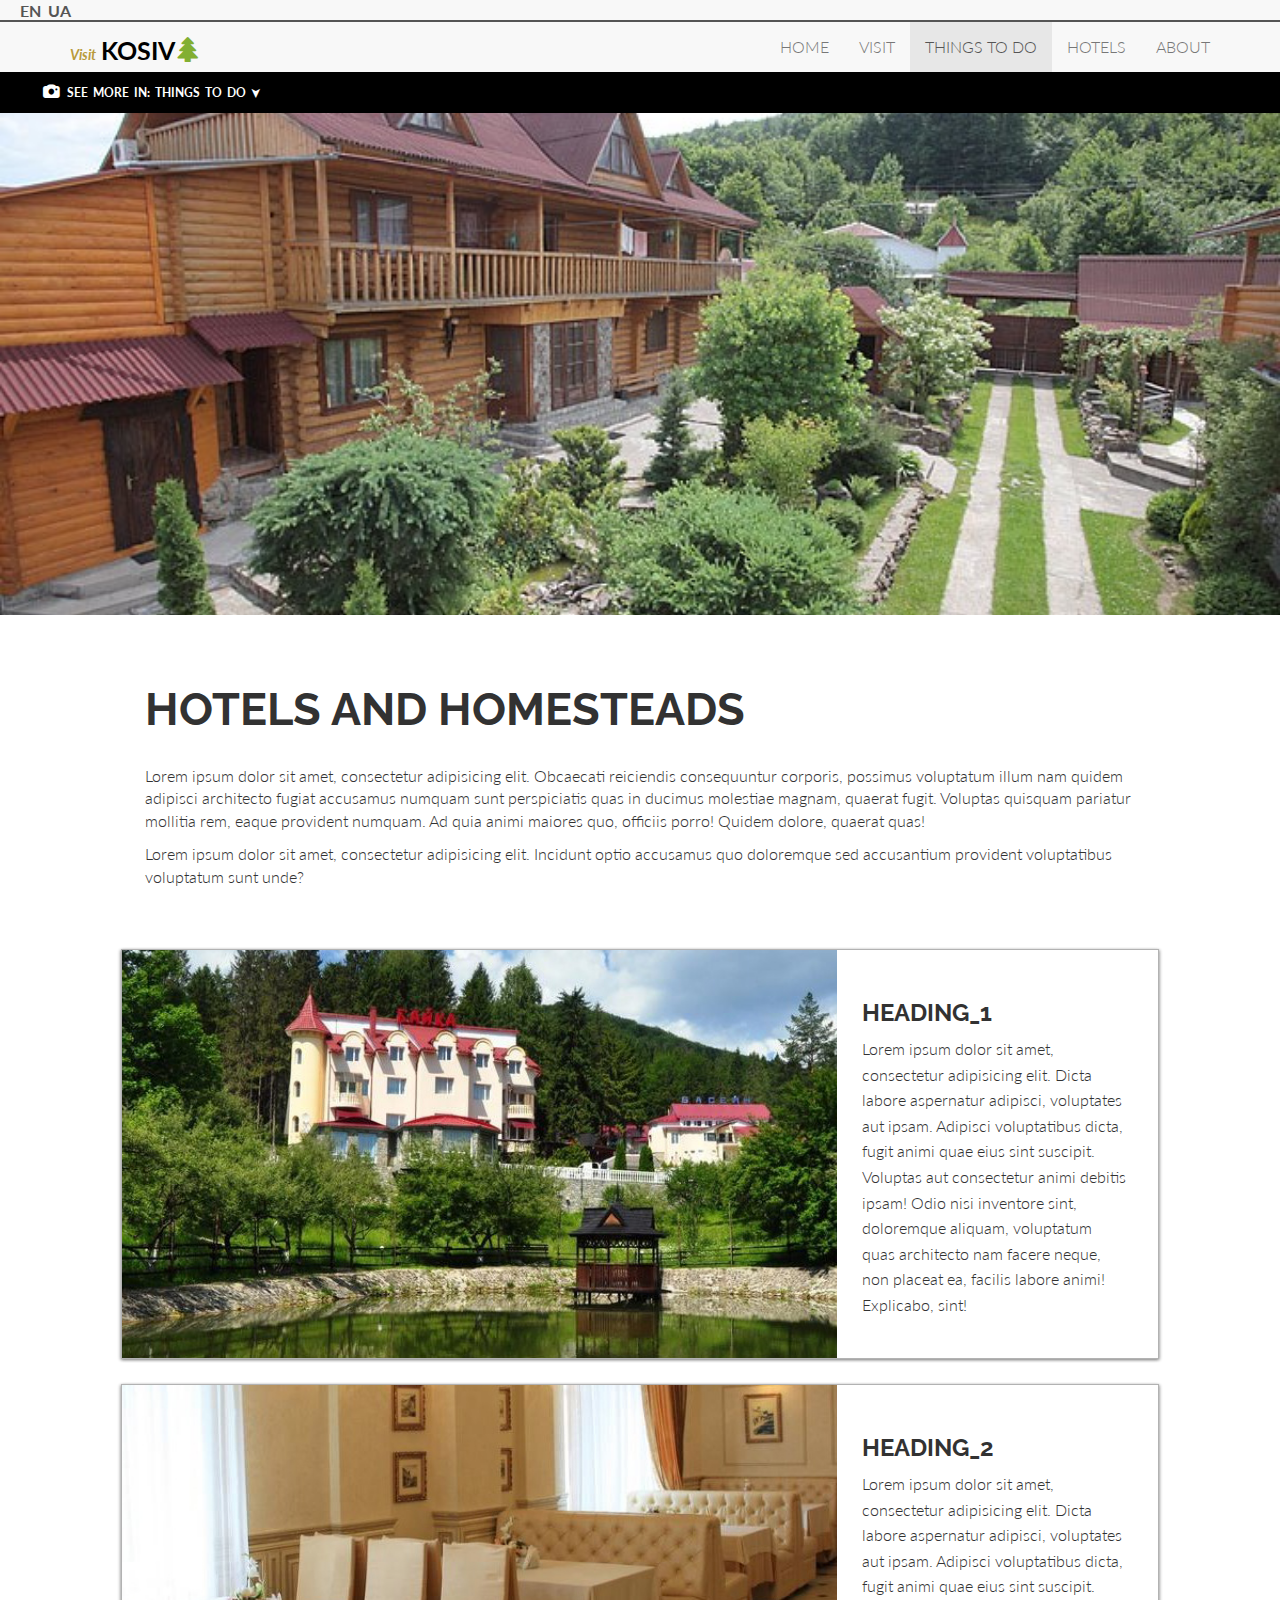
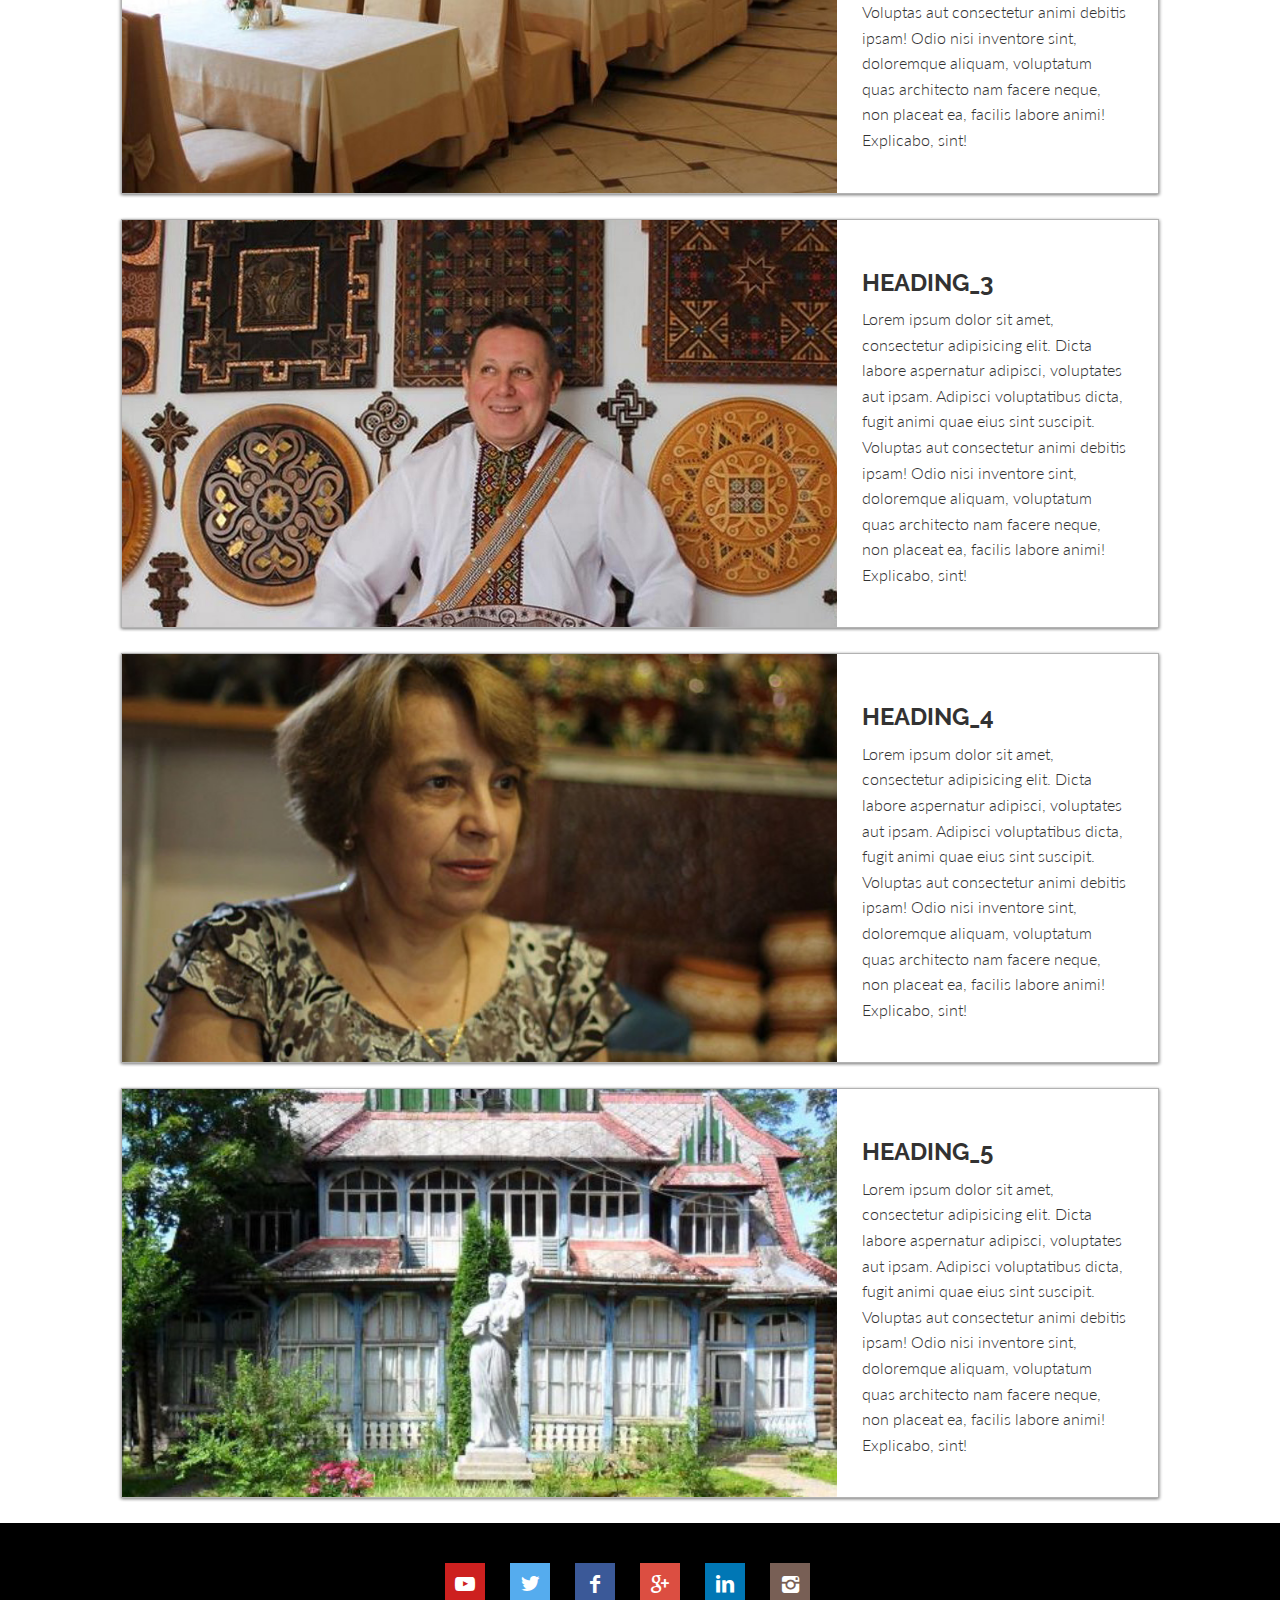
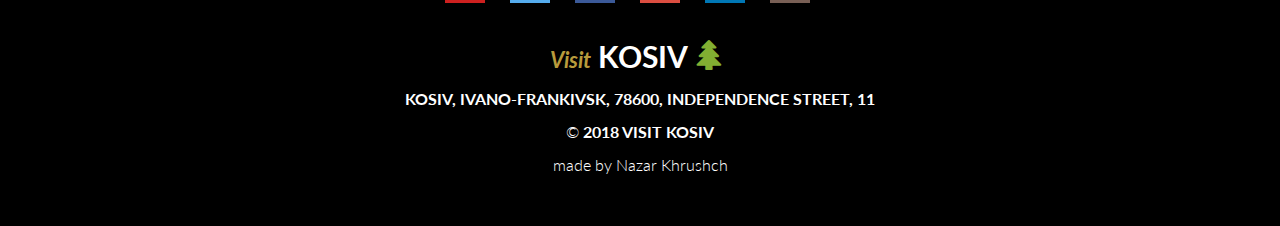
<file: ttd_hotels_and_homesteads.html>
<!DOCTYPE html>
<html lang="en">
<head>
	<meta charset="UTF-8">
	<meta name="keywords"
	  content="kosiv, carpathian, hutsuls, travel, гуцули, косів, карпати" author="Nazar Khrushch">
	<meta name="viewport" content="width=device-width, initial-scale=1"/>
	<title>Things to Do | Visit Kosiv</title>
	<link rel="shortcut icon" href="img/icon/mountain.png" type="image/png"/>
	<link type="text/css" rel="stylesheet" href="css/bootstrap.min.css">
	<link type="text/css" rel="stylesheet" href="css/fontello.css">
	<link type="text/css" rel="stylesheet" href="css/lightgallery.min.css"/>
	<link type="text/css" rel="stylesheet" href="css/slick.css">
	<link type="text/css" rel="stylesheet" href="css/slick-theme.css">
	<link type="text/css" rel="stylesheet" href="css/style.css">
</head>
<body>
	<div class="language-header">
		<a href="#"><span class="leng_en_first">e</span class="leng_en_second"><span>n</span></a>
		<a href="#">ua</a>
	</div>
	<nav class="navbar navbar-default navbar-fixed-top" id="navbar">
		<div class="container">
			<div class="navbar-header brand-kosiv">
				<button type="button" class="navbar-toggle" data-toggle="collapse" data-target=".navbar-collapse">
					<span class="icon-bar"></span>
					<span class="icon-bar"></span>
					<span class="icon-bar"></span>
				</button>
				<a href="index.html" class="navbar-brand"><i class="logo-visit">Visit</i><span>KOSIV<i class="icon-tree"></i></span></a>
			</div>
			<div class="navbar-collapse collapse">
					<ul class="nav navbar-nav navbar-right">
						<li><a href="index.html">home</a></li>
						<li><a href="visit.html">visit</a></li>
						<li class="active"><a href="thingsToDo.html">things to do</a></li>
						<li><a target="blank" href="https://www.booking.com/searchresults.uk.html?aid=331503;label=kosiv-Azf0oO7uT4xq330Op7dGXAS154361058185%3Apl%3Ata%3Ap15%3Ap2%3Aac%3Aap1t1%3Aneg%3Afi%3Atiaud-285284110006%3Akwd-58986207569%3Alp21117%3Ali%3Adec%3Adm;sid=acaf8405c9e01403ab699c1e49f5a96e;city=-1043044;hyb_red=1;keep_landing=1;redirected=1;redirected_from_city=1;source=city;src=city&gclid=Cj0KCQjwrszdBRDWARIsAEEYhrd8lxSaaWxkaAYL9WV7PO8zjqoSstGsi-uZ-C7AWS1ssXKx_wV-4nAaArO3EALw_wcB&">hotels</a></li>
						<li><a href="about.html">about</a></li>
					</ul>
			</div>
		</div>
	</nav>
	<nav class="thingsToDo__navbar">
		<ul class="thingsToDo__logo">
			<li id="things__btn"><i class="icon-camera"></i> see more in: things to do <span> &#10148;</span></li>
		</ul>
		<ul class="thingsToDo__links things__clicked">			
			<li><a href="ttd_hotels_and_homesteads.html">hotels and homesteads</a></li>
			<li><a href="ttd_arts_and_culture.html">arts and culture</a></li>
			<li><a href="ttd_gastronomy.html">gastronomy</a></li>
			<li><a href="ttd_shopping.html">shopping</a></li>
			<li><a href="ttd_family_fun.html">family fun</a></li>
			<li><a href="ttd_sports_and_recreation.html">sports and recreation</a></li>
		</ul>		
	</nav>
	<div class="header__panorama things__panorama">
		<img src="img/things_to_do/hotels.jpg" alt="kosiv_panorama">
	</div>	
	<div class="things__content__wrap">
		<h2>Hotels and homesteads</h2>
		<p>Lorem ipsum dolor sit amet, consectetur adipisicing elit. Obcaecati reiciendis consequuntur corporis, possimus voluptatum illum nam quidem adipisci architecto fugiat accusamus numquam sunt perspiciatis quas in ducimus molestiae magnam, quaerat fugit. Voluptas quisquam pariatur mollitia rem, eaque provident numquam. Ad quia animi maiores quo, officiis porro! Quidem dolore, quaerat quas!</p>
		<p>Lorem ipsum dolor sit amet, consectetur adipisicing elit. Incidunt optio accusamus quo doloremque sed accusantium provident voluptatibus voluptatum sunt unde?</p>		
	</div>
	<div class="visit__wrap">				
		<div class="visit__block">
			<div class="visit__image__block">
				<img src="img/visit/top-places-to-visit-slider/19180531.jpg" alt="Hello">
			</div>
			<div class="visit__text__block">
				<h3>heading_1</h3>
				<p>Lorem ipsum dolor sit amet, consectetur adipisicing elit. Dicta labore aspernatur adipisci, voluptates aut ipsam. Adipisci voluptatibus dicta, fugit animi quae eius sint suscipit. Voluptas aut consectetur animi debitis ipsam! Odio nisi inventore sint, doloremque aliquam, voluptatum quas architecto nam facere neque, non placeat ea, facilis labore animi! Explicabo, sint!</p>
			</div>	
		</div>
		<div class="visit__block">
			<div class="visit__image__block">
				<img src="img/visit/top-places-to-visit-slider/91167932.jpg" alt="Hello">
			</div>
			<div class="visit__text__block">
				<h3>heading_2</h3>
				<p>Lorem ipsum dolor sit amet, consectetur adipisicing elit. Dicta labore aspernatur adipisci, voluptates aut ipsam. Adipisci voluptatibus dicta, fugit animi quae eius sint suscipit. Voluptas aut consectetur animi debitis ipsam! Odio nisi inventore sint, doloremque aliquam, voluptatum quas architecto nam facere neque, non placeat ea, facilis labore animi! Explicabo, sint!</p>
			</div>	
		</div>
		<div class="visit__block">
			<div class="visit__image__block">
				<img src="img/visit/top-places-to-visit-slider/guculy_rizba_3.jpg" alt="Hello">
			</div>
			<div class="visit__text__block">
				<h3>heading_3</h3>
				<p>Lorem ipsum dolor sit amet, consectetur adipisicing elit. Dicta labore aspernatur adipisci, voluptates aut ipsam. Adipisci voluptatibus dicta, fugit animi quae eius sint suscipit. Voluptas aut consectetur animi debitis ipsam! Odio nisi inventore sint, doloremque aliquam, voluptatum quas architecto nam facere neque, non placeat ea, facilis labore animi! Explicabo, sint!</p>
			</div>	
		</div>
		<div class="visit__block">
			<div class="visit__image__block">
				<img src="img/visit/top-places-to-visit-slider/IMG_7381.jpg" alt="Hello">
			</div>
			<div class="visit__text__block">
				<h3>heading_4</h3>
				<p>Lorem ipsum dolor sit amet, consectetur adipisicing elit. Dicta labore aspernatur adipisci, voluptates aut ipsam. Adipisci voluptatibus dicta, fugit animi quae eius sint suscipit. Voluptas aut consectetur animi debitis ipsam! Odio nisi inventore sint, doloremque aliquam, voluptatum quas architecto nam facere neque, non placeat ea, facilis labore animi! Explicabo, sint!</p>
			</div>	
		</div>
		<div class="visit__block">
			<div class="visit__image__block">
				<img src="img/visit/top-places-to-visit-slider/kosiv_sanatoriy_4.jpg" alt="Hello">
			</div>
			<div class="visit__text__block">
				<h3>heading_5</h3>
				<p>Lorem ipsum dolor sit amet, consectetur adipisicing elit. Dicta labore aspernatur adipisci, voluptates aut ipsam. Adipisci voluptatibus dicta, fugit animi quae eius sint suscipit. Voluptas aut consectetur animi debitis ipsam! Odio nisi inventore sint, doloremque aliquam, voluptatum quas architecto nam facere neque, non placeat ea, facilis labore animi! Explicabo, sint!</p>
			</div>	
		</div>		
	</div>
	<footer>
		<div class="socials">
			<a href="https://www.youtube.com" class="youtube__block">
				<i class="icon-youtube"></i>
			</a>
			<a href="https://twitter.com/" class="twitter__block">
				<i class="icon-twitter"></i>
			</a>
			<a href="https://www.facebook.com" class="facebook__block">
				<i class="icon-facebook"></i>
			</a>
			<a href="https://plus.google.com" class="google__block">
				<i class="icon-gplus"></i>
			</a>
			<a href="https://www.linkedin.com" class="linkedIn__block">
				<i class="icon-linkedin"></i>
			</a>
			<a href="https://www.instagram.com" class="instagram__block">
				<i class="icon-instagram"></i>
			</a>
		</div>
		<div class="footer__info">
			<a class="logo__footer" href="index.html"><i class="visit__footer">Visit</i>KOSIV<i class="icon-tree"></i></a>
			<p class="footer__adres">Kosiv, Ivano-Frankivsk, 78600, Independence Street, 11</p>
			<p><span class="simbol__c">&#xa9;</span> 2018 Visit KOSIV</p>
			<a href="#" class="author__info">made by <span>Nazar Khrushch</span></a>
		</div>
	</footer>


	<script src="https://ajax.googleapis.com/ajax/libs/jquery/3.3.1/jquery.min.js"></script>
	<script src="js/bootstrap.min.js"></script>	
	<!-- lightgallery plugins -->
	<script src="js/lightgallery.min.js"></script>
  <script src="js/lg-thumbnail.min.js"></script>
  <script src="js/lg-fullscreen.min.js"></script>
	<!-- slick slider -->
	<script src="js/slick.min.js"></script>
	<!-- main javascript file -->
	<script src="js/main.js"></script>
</body>
</html>
</file>
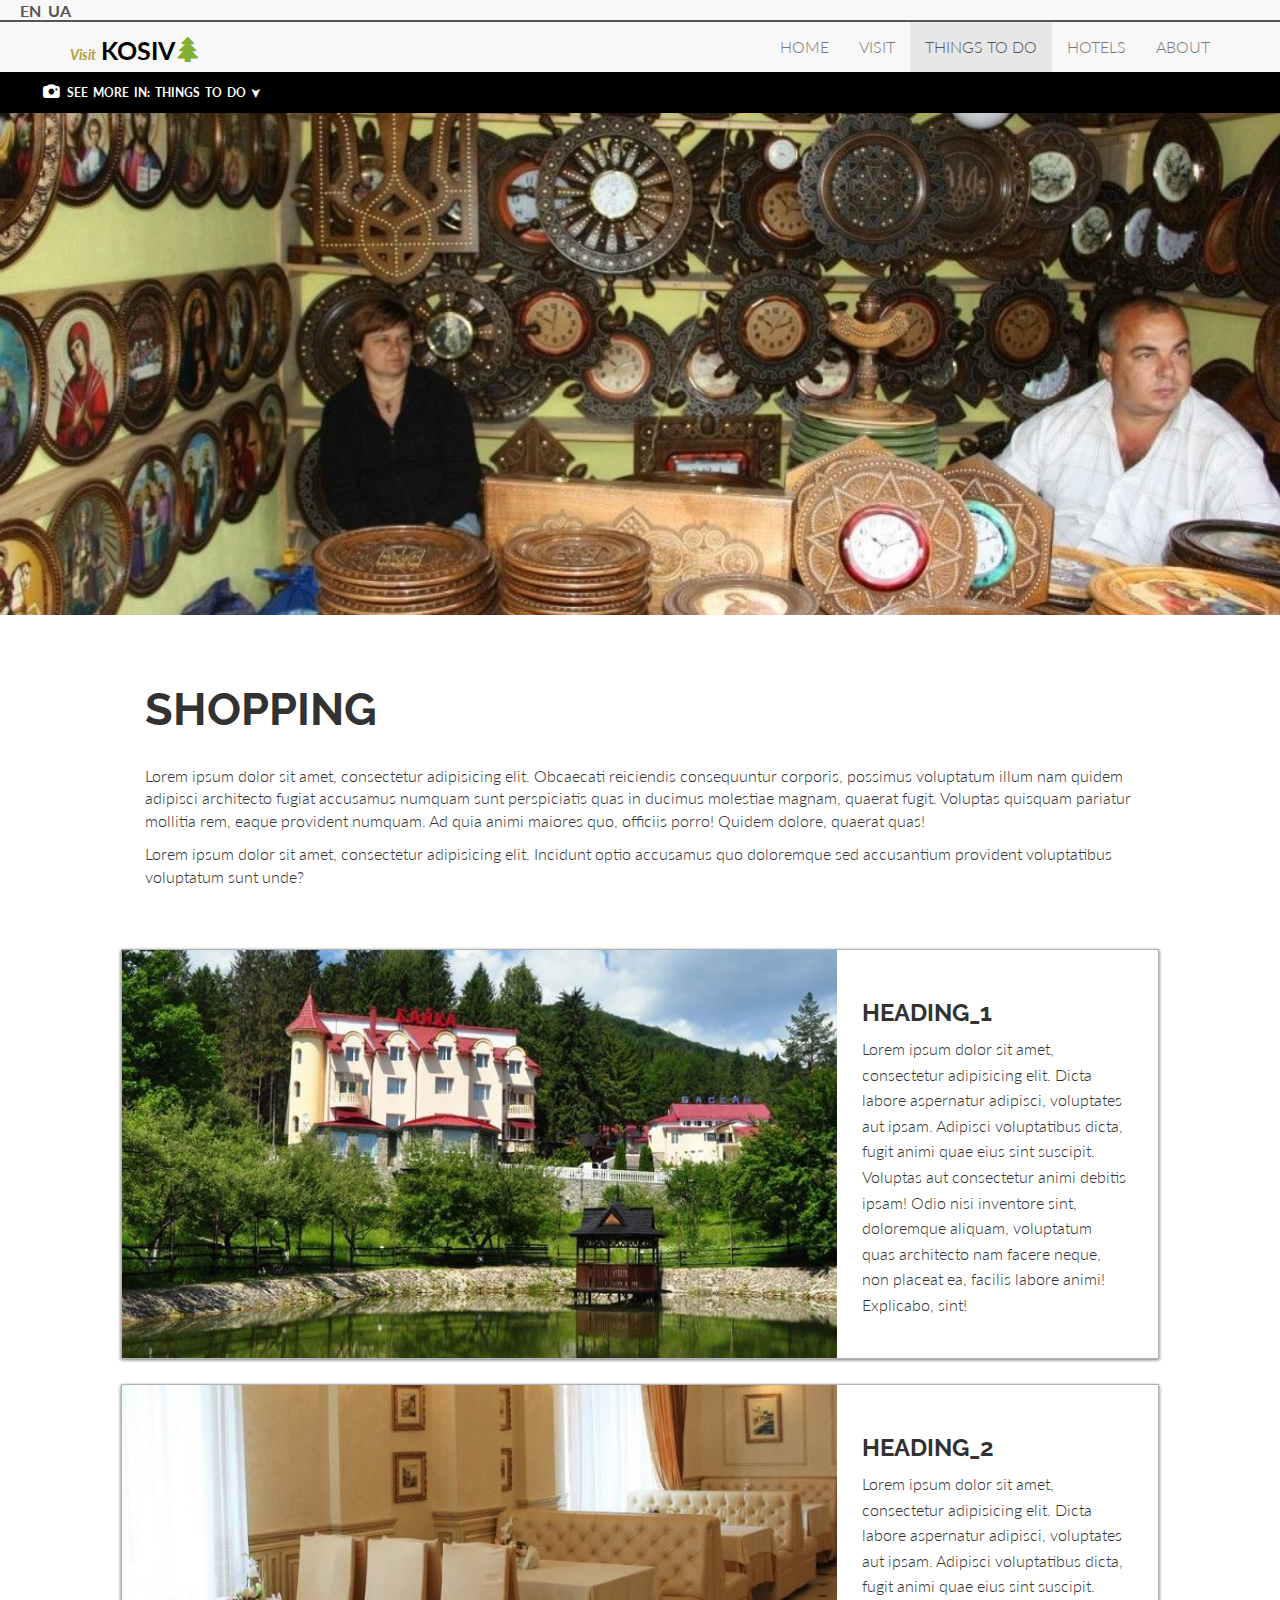
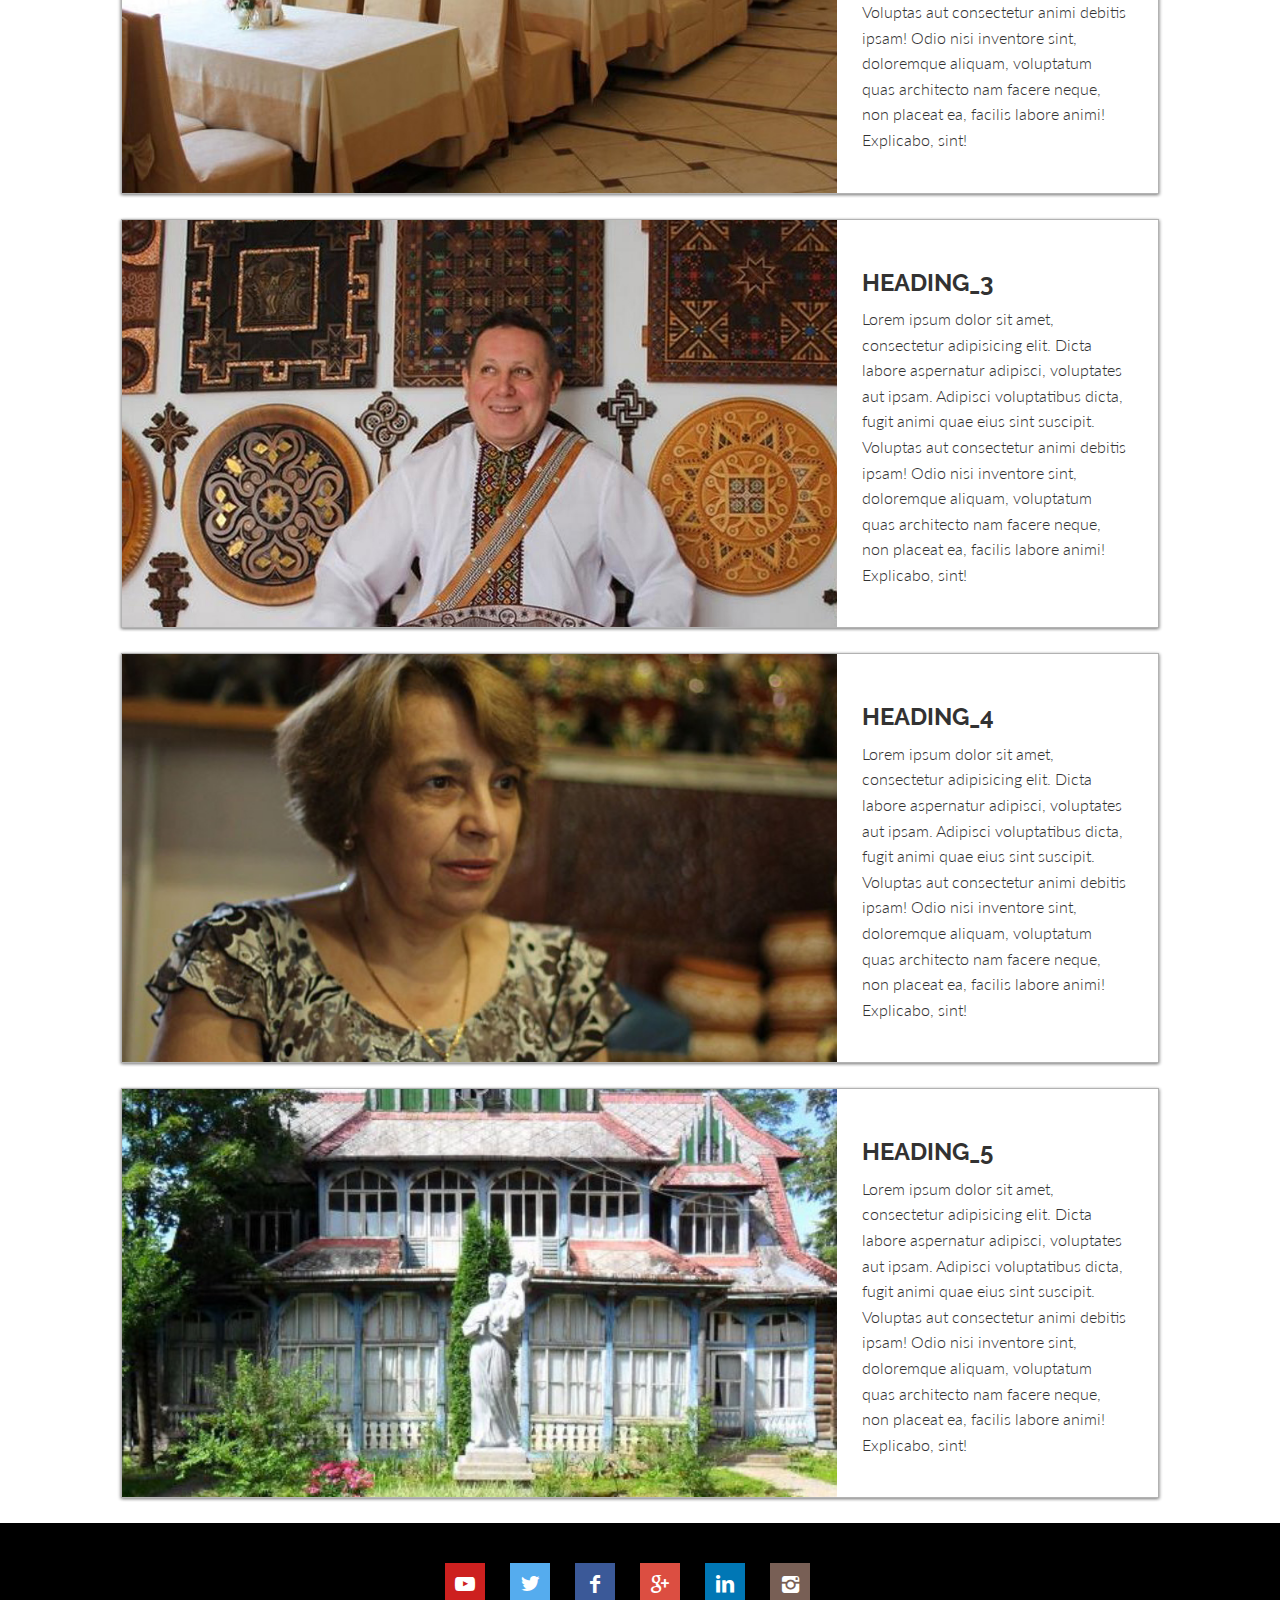
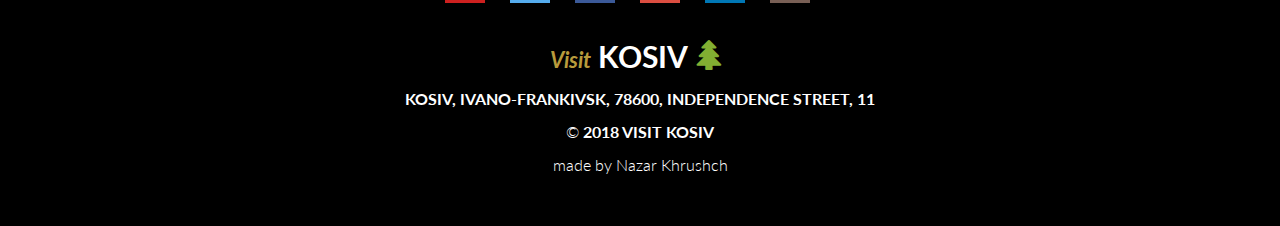
<file: ttd_shopping.html>
<!DOCTYPE html>
<html lang="en">
<head>
	<meta charset="UTF-8">
	<meta name="keywords"
	  content="kosiv, carpathian, hutsuls, travel, гуцули, косів, карпати" author="Nazar Khrushch">
	<meta name="viewport" content="width=device-width, initial-scale=1"/>
	<title>Things to Do | Visit Kosiv</title>
	<link rel="shortcut icon" href="img/icon/mountain.png" type="image/png"/>
	<link type="text/css" rel="stylesheet" href="css/bootstrap.min.css">
	<link type="text/css" rel="stylesheet" href="css/fontello.css">
	<link type="text/css" rel="stylesheet" href="css/lightgallery.min.css"/>
	<link type="text/css" rel="stylesheet" href="css/slick.css">
	<link type="text/css" rel="stylesheet" href="css/slick-theme.css">
	<link type="text/css" rel="stylesheet" href="css/style.css">
</head>
<body>
	<div class="language-header">
		<a href="#"><span class="leng_en_first">e</span class="leng_en_second"><span>n</span></a>
		<a href="#">ua</a>
	</div>
	<nav class="navbar navbar-default navbar-fixed-top" id="navbar">
		<div class="container">
			<div class="navbar-header brand-kosiv">
				<button type="button" class="navbar-toggle" data-toggle="collapse" data-target=".navbar-collapse">
					<span class="icon-bar"></span>
					<span class="icon-bar"></span>
					<span class="icon-bar"></span>
				</button>
				<a href="index.html" class="navbar-brand"><i class="logo-visit">Visit</i><span>KOSIV<i class="icon-tree"></i></span></a>
			</div>
			<div class="navbar-collapse collapse">
					<ul class="nav navbar-nav navbar-right">
						<li><a href="index.html">home</a></li>
						<li><a href="visit.html">visit</a></li>
						<li class="active"><a href="thingsToDo.html">things to do</a></li>
						<li><a target="blank" href="https://www.booking.com/searchresults.uk.html?aid=331503;label=kosiv-Azf0oO7uT4xq330Op7dGXAS154361058185%3Apl%3Ata%3Ap15%3Ap2%3Aac%3Aap1t1%3Aneg%3Afi%3Atiaud-285284110006%3Akwd-58986207569%3Alp21117%3Ali%3Adec%3Adm;sid=acaf8405c9e01403ab699c1e49f5a96e;city=-1043044;hyb_red=1;keep_landing=1;redirected=1;redirected_from_city=1;source=city;src=city&gclid=Cj0KCQjwrszdBRDWARIsAEEYhrd8lxSaaWxkaAYL9WV7PO8zjqoSstGsi-uZ-C7AWS1ssXKx_wV-4nAaArO3EALw_wcB&">hotels</a></li>
						<li><a href="about.html">about</a></li>
					</ul>
			</div>
		</div>
	</nav>
	<nav class="thingsToDo__navbar">
		<ul class="thingsToDo__logo">
			<li id="things__btn"><i class="icon-camera"></i> see more in: things to do <span> &#10148;</span></li>
		</ul>
		<ul class="thingsToDo__links things__clicked">			
			<li><a href="ttd_hotels_and_homesteads.html">hotels and homesteads</a></li>
			<li><a href="ttd_arts_and_culture.html">arts and culture</a></li>
			<li><a href="ttd_gastronomy.html">gastronomy</a></li>
			<li><a href="ttd_shopping.html">shopping</a></li>
			<li><a href="ttd_family_fun.html">family fun</a></li>
			<li><a href="ttd_sports_and_recreation.html">sports and recreation</a></li>
		</ul>		
	</nav>
	<div class="header__panorama things__panorama">
		<img src="img/things_to_do/shopping.jpg" alt="kosiv_panorama">
	</div>	
	<div class="things__content__wrap">
		<h2>Shopping</h2>
		<p>Lorem ipsum dolor sit amet, consectetur adipisicing elit. Obcaecati reiciendis consequuntur corporis, possimus voluptatum illum nam quidem adipisci architecto fugiat accusamus numquam sunt perspiciatis quas in ducimus molestiae magnam, quaerat fugit. Voluptas quisquam pariatur mollitia rem, eaque provident numquam. Ad quia animi maiores quo, officiis porro! Quidem dolore, quaerat quas!</p>
		<p>Lorem ipsum dolor sit amet, consectetur adipisicing elit. Incidunt optio accusamus quo doloremque sed accusantium provident voluptatibus voluptatum sunt unde?</p>		
	</div>
	<div class="visit__wrap">				
		<div class="visit__block">
			<div class="visit__image__block">
				<img src="img/visit/top-places-to-visit-slider/19180531.jpg" alt="Hello">
			</div>
			<div class="visit__text__block">
				<h3>heading_1</h3>
				<p>Lorem ipsum dolor sit amet, consectetur adipisicing elit. Dicta labore aspernatur adipisci, voluptates aut ipsam. Adipisci voluptatibus dicta, fugit animi quae eius sint suscipit. Voluptas aut consectetur animi debitis ipsam! Odio nisi inventore sint, doloremque aliquam, voluptatum quas architecto nam facere neque, non placeat ea, facilis labore animi! Explicabo, sint!</p>
			</div>	
		</div>
		<div class="visit__block">
			<div class="visit__image__block">
				<img src="img/visit/top-places-to-visit-slider/91167932.jpg" alt="Hello">
			</div>
			<div class="visit__text__block">
				<h3>heading_2</h3>
				<p>Lorem ipsum dolor sit amet, consectetur adipisicing elit. Dicta labore aspernatur adipisci, voluptates aut ipsam. Adipisci voluptatibus dicta, fugit animi quae eius sint suscipit. Voluptas aut consectetur animi debitis ipsam! Odio nisi inventore sint, doloremque aliquam, voluptatum quas architecto nam facere neque, non placeat ea, facilis labore animi! Explicabo, sint!</p>
			</div>	
		</div>
		<div class="visit__block">
			<div class="visit__image__block">
				<img src="img/visit/top-places-to-visit-slider/guculy_rizba_3.jpg" alt="Hello">
			</div>
			<div class="visit__text__block">
				<h3>heading_3</h3>
				<p>Lorem ipsum dolor sit amet, consectetur adipisicing elit. Dicta labore aspernatur adipisci, voluptates aut ipsam. Adipisci voluptatibus dicta, fugit animi quae eius sint suscipit. Voluptas aut consectetur animi debitis ipsam! Odio nisi inventore sint, doloremque aliquam, voluptatum quas architecto nam facere neque, non placeat ea, facilis labore animi! Explicabo, sint!</p>
			</div>	
		</div>
		<div class="visit__block">
			<div class="visit__image__block">
				<img src="img/visit/top-places-to-visit-slider/IMG_7381.jpg" alt="Hello">
			</div>
			<div class="visit__text__block">
				<h3>heading_4</h3>
				<p>Lorem ipsum dolor sit amet, consectetur adipisicing elit. Dicta labore aspernatur adipisci, voluptates aut ipsam. Adipisci voluptatibus dicta, fugit animi quae eius sint suscipit. Voluptas aut consectetur animi debitis ipsam! Odio nisi inventore sint, doloremque aliquam, voluptatum quas architecto nam facere neque, non placeat ea, facilis labore animi! Explicabo, sint!</p>
			</div>	
		</div>
		<div class="visit__block">
			<div class="visit__image__block">
				<img src="img/visit/top-places-to-visit-slider/kosiv_sanatoriy_4.jpg" alt="Hello">
			</div>
			<div class="visit__text__block">
				<h3>heading_5</h3>
				<p>Lorem ipsum dolor sit amet, consectetur adipisicing elit. Dicta labore aspernatur adipisci, voluptates aut ipsam. Adipisci voluptatibus dicta, fugit animi quae eius sint suscipit. Voluptas aut consectetur animi debitis ipsam! Odio nisi inventore sint, doloremque aliquam, voluptatum quas architecto nam facere neque, non placeat ea, facilis labore animi! Explicabo, sint!</p>
			</div>	
		</div>		
	</div>
	<footer>
		<div class="socials">
			<a href="https://www.youtube.com" class="youtube__block">
				<i class="icon-youtube"></i>
			</a>
			<a href="https://twitter.com/" class="twitter__block">
				<i class="icon-twitter"></i>
			</a>
			<a href="https://www.facebook.com" class="facebook__block">
				<i class="icon-facebook"></i>
			</a>
			<a href="https://plus.google.com" class="google__block">
				<i class="icon-gplus"></i>
			</a>
			<a href="https://www.linkedin.com" class="linkedIn__block">
				<i class="icon-linkedin"></i>
			</a>
			<a href="https://www.instagram.com" class="instagram__block">
				<i class="icon-instagram"></i>
			</a>
		</div>
		<div class="footer__info">
			<a class="logo__footer" href="index.html"><i class="visit__footer">Visit</i>KOSIV<i class="icon-tree"></i></a>
			<p class="footer__adres">Kosiv, Ivano-Frankivsk, 78600, Independence Street, 11</p>
			<p><span class="simbol__c">&#xa9;</span> 2018 Visit KOSIV</p>
			<a href="#" class="author__info">made by <span>Nazar Khrushch</span></a>
		</div>
	</footer>


	<script src="https://ajax.googleapis.com/ajax/libs/jquery/3.3.1/jquery.min.js"></script>
	<script src="js/bootstrap.min.js"></script>	
	<!-- lightgallery plugins -->
	<script src="js/lightgallery.min.js"></script>
  <script src="js/lg-thumbnail.min.js"></script>
  <script src="js/lg-fullscreen.min.js"></script>
	<!-- slick slider -->
	<script src="js/slick.min.js"></script>
	<!-- main javascript file -->
	<script src="js/main.js"></script>
</body>
</html>
</file>
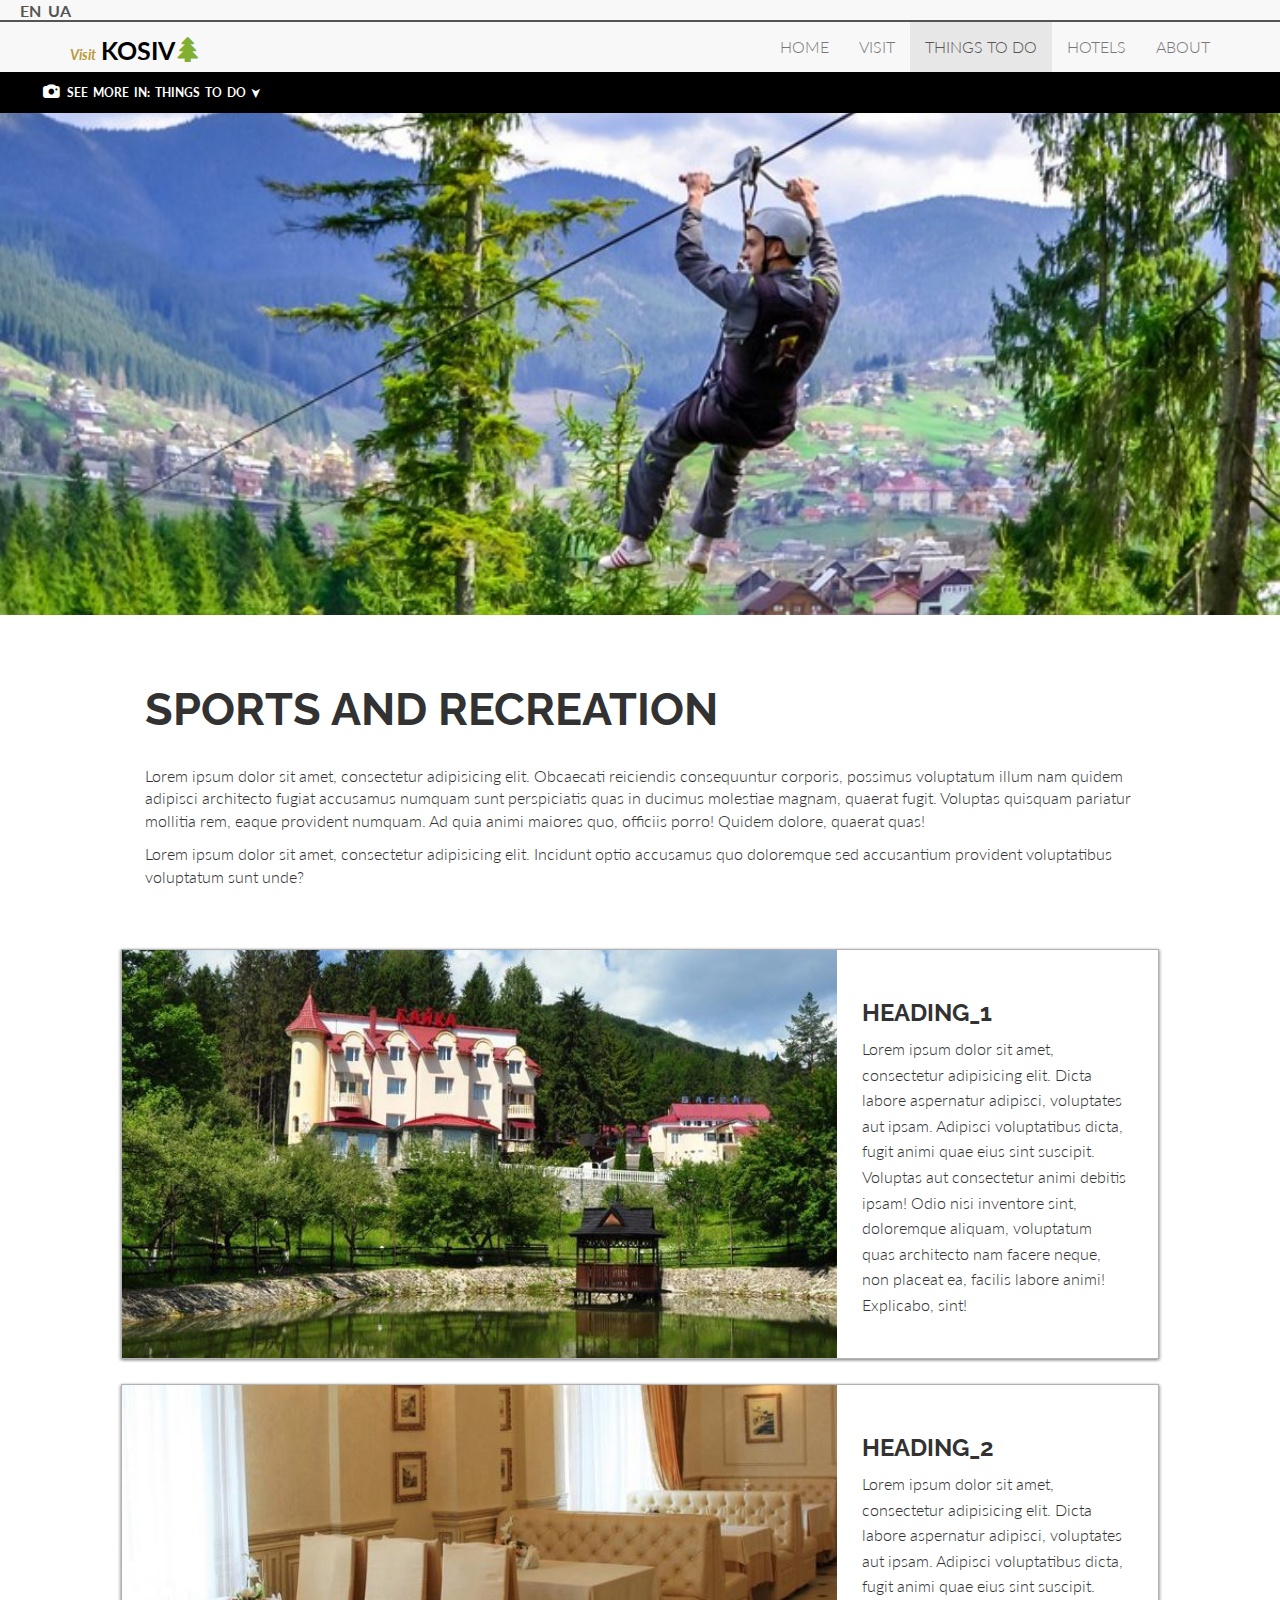
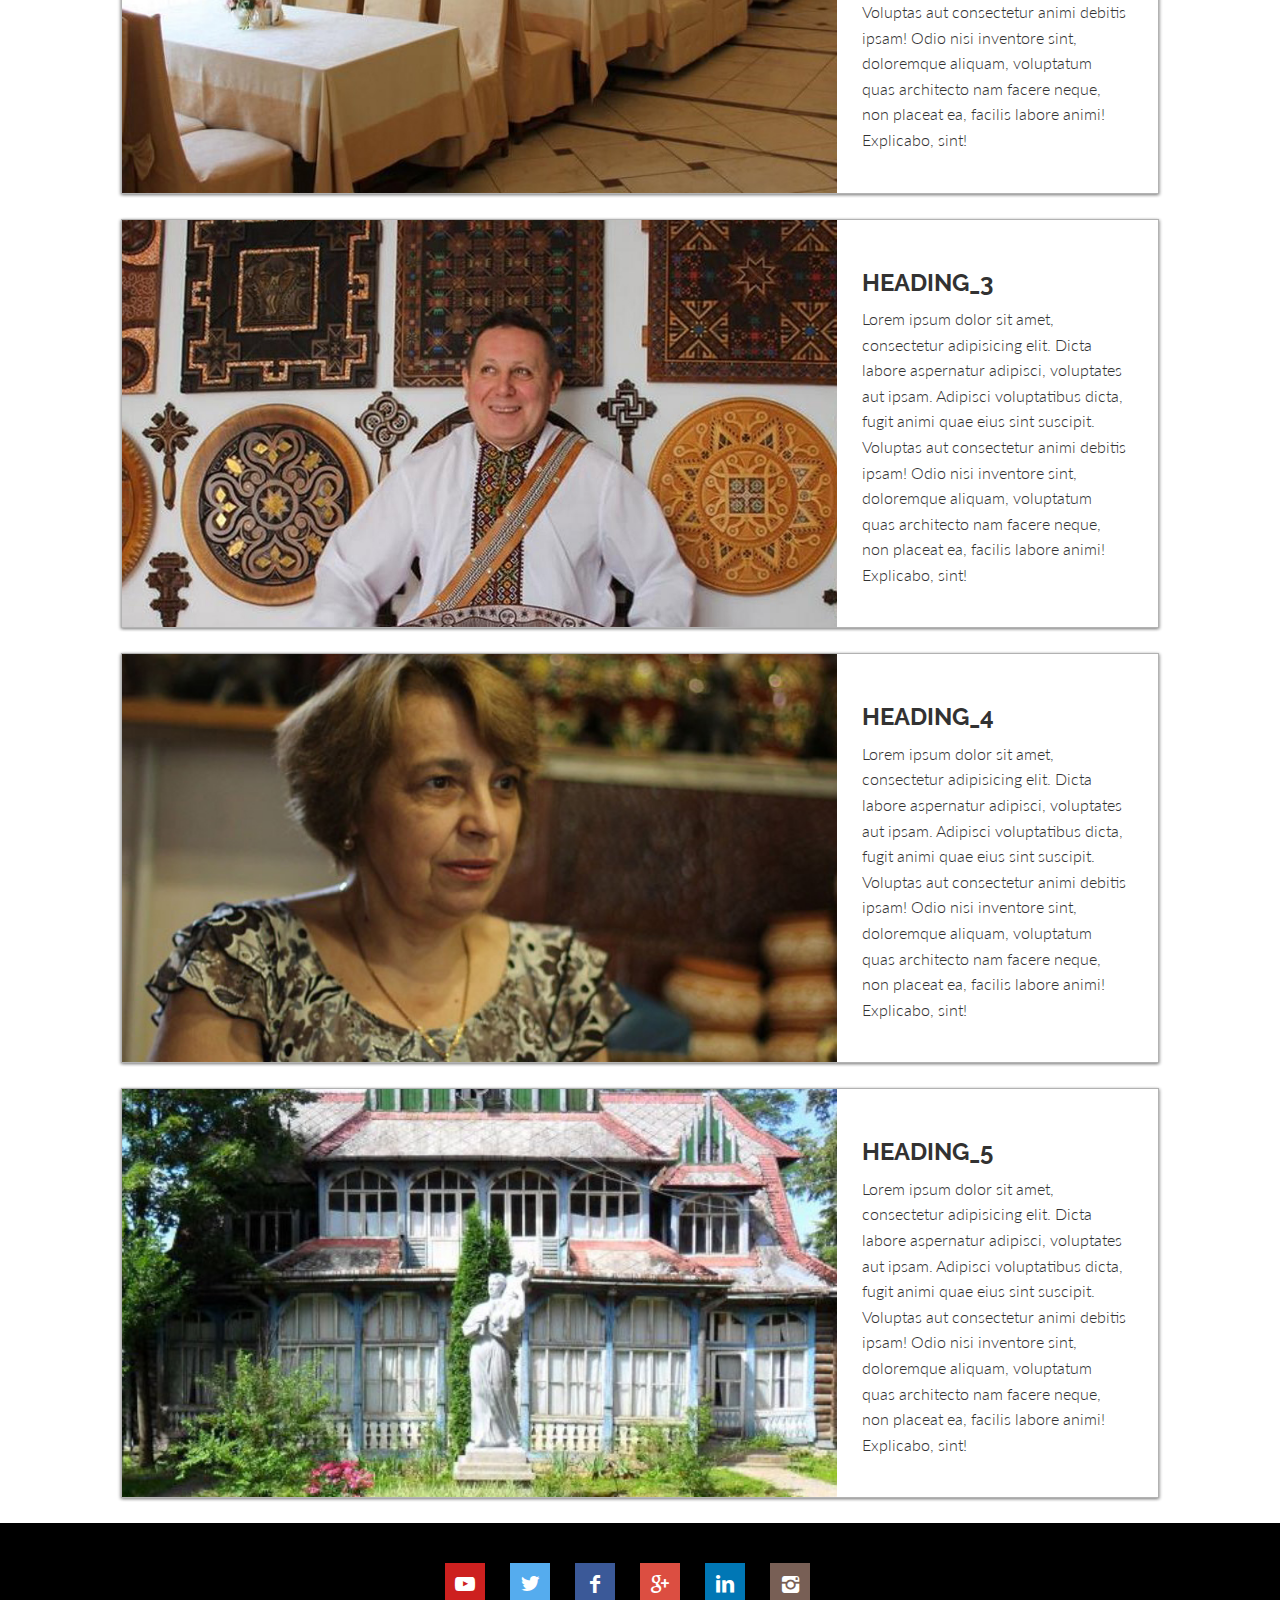
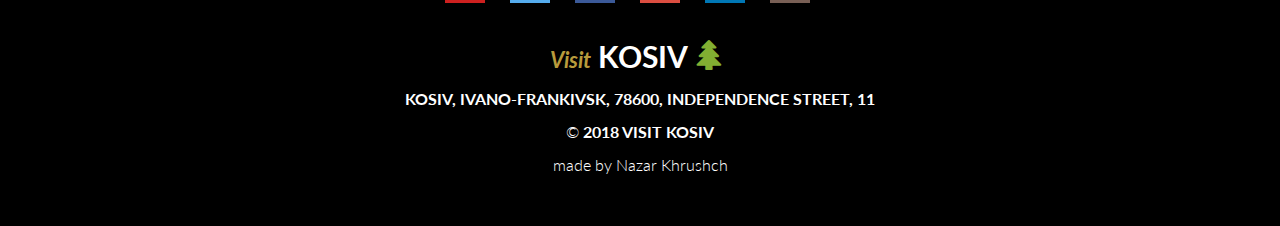
<file: ttd_sports_and_recreation.html>
<!DOCTYPE html>
<html lang="en">
<head>
	<meta charset="UTF-8">
	<meta name="keywords"
	  content="kosiv, carpathian, hutsuls, travel, гуцули, косів, карпати" author="Nazar Khrushch">
	<meta name="viewport" content="width=device-width, initial-scale=1"/>
	<title>Things to Do | Visit Kosiv</title>
	<link rel="shortcut icon" href="img/icon/mountain.png" type="image/png"/>
	<link type="text/css" rel="stylesheet" href="css/bootstrap.min.css">
	<link type="text/css" rel="stylesheet" href="css/fontello.css">
	<link type="text/css" rel="stylesheet" href="css/lightgallery.min.css"/>
	<link type="text/css" rel="stylesheet" href="css/slick.css">
	<link type="text/css" rel="stylesheet" href="css/slick-theme.css">
	<link type="text/css" rel="stylesheet" href="css/style.css">
</head>
<body>
	<div class="language-header">
		<a href="#"><span class="leng_en_first">e</span class="leng_en_second"><span>n</span></a>
		<a href="#">ua</a>
	</div>
	<nav class="navbar navbar-default navbar-fixed-top" id="navbar">
		<div class="container">
			<div class="navbar-header brand-kosiv">
				<button type="button" class="navbar-toggle" data-toggle="collapse" data-target=".navbar-collapse">
					<span class="icon-bar"></span>
					<span class="icon-bar"></span>
					<span class="icon-bar"></span>
				</button>
				<a href="index.html" class="navbar-brand"><i class="logo-visit">Visit</i><span>KOSIV<i class="icon-tree"></i></span></a>
			</div>
			<div class="navbar-collapse collapse">
					<ul class="nav navbar-nav navbar-right">
						<li><a href="index.html">home</a></li>
						<li><a href="visit.html">visit</a></li>
						<li class="active"><a href="thingsToDo.html">things to do</a></li>
						<li><a target="blank" href="https://www.booking.com/searchresults.uk.html?aid=331503;label=kosiv-Azf0oO7uT4xq330Op7dGXAS154361058185%3Apl%3Ata%3Ap15%3Ap2%3Aac%3Aap1t1%3Aneg%3Afi%3Atiaud-285284110006%3Akwd-58986207569%3Alp21117%3Ali%3Adec%3Adm;sid=acaf8405c9e01403ab699c1e49f5a96e;city=-1043044;hyb_red=1;keep_landing=1;redirected=1;redirected_from_city=1;source=city;src=city&gclid=Cj0KCQjwrszdBRDWARIsAEEYhrd8lxSaaWxkaAYL9WV7PO8zjqoSstGsi-uZ-C7AWS1ssXKx_wV-4nAaArO3EALw_wcB&">hotels</a></li>
						<li><a href="about.html">about</a></li>
					</ul>
			</div>
		</div>
	</nav>
	<nav class="thingsToDo__navbar">
		<ul class="thingsToDo__logo">
			<li id="things__btn"><i class="icon-camera"></i> see more in: things to do <span> &#10148;</span></li>
		</ul>
		<ul class="thingsToDo__links things__clicked">			
			<li><a href="ttd_hotels_and_homesteads.html">hotels and homesteads</a></li>
			<li><a href="ttd_arts_and_culture.html">arts and culture</a></li>
			<li><a href="ttd_gastronomy.html">gastronomy</a></li>
			<li><a href="ttd_shopping.html">shopping</a></li>
			<li><a href="ttd_family_fun.html">family fun</a></li>
			<li><a href="ttd_sports_and_recreation.html">sports and recreation</a></li>
		</ul>		
	</nav>
	<div class="header__panorama things__panorama">
		<img src="img/things_to_do/sport.jpg" alt="kosiv_panorama">
	</div>	
	<div class="things__content__wrap">
		<h2>Sports and recreation</h2>
		<p>Lorem ipsum dolor sit amet, consectetur adipisicing elit. Obcaecati reiciendis consequuntur corporis, possimus voluptatum illum nam quidem adipisci architecto fugiat accusamus numquam sunt perspiciatis quas in ducimus molestiae magnam, quaerat fugit. Voluptas quisquam pariatur mollitia rem, eaque provident numquam. Ad quia animi maiores quo, officiis porro! Quidem dolore, quaerat quas!</p>
		<p>Lorem ipsum dolor sit amet, consectetur adipisicing elit. Incidunt optio accusamus quo doloremque sed accusantium provident voluptatibus voluptatum sunt unde?</p>		
	</div>
	<div class="visit__wrap">				
		<div class="visit__block">
			<div class="visit__image__block">
				<img src="img/visit/top-places-to-visit-slider/19180531.jpg" alt="Hello">
			</div>
			<div class="visit__text__block">
				<h3>heading_1</h3>
				<p>Lorem ipsum dolor sit amet, consectetur adipisicing elit. Dicta labore aspernatur adipisci, voluptates aut ipsam. Adipisci voluptatibus dicta, fugit animi quae eius sint suscipit. Voluptas aut consectetur animi debitis ipsam! Odio nisi inventore sint, doloremque aliquam, voluptatum quas architecto nam facere neque, non placeat ea, facilis labore animi! Explicabo, sint!</p>
			</div>	
		</div>
		<div class="visit__block">
			<div class="visit__image__block">
				<img src="img/visit/top-places-to-visit-slider/91167932.jpg" alt="Hello">
			</div>
			<div class="visit__text__block">
				<h3>heading_2</h3>
				<p>Lorem ipsum dolor sit amet, consectetur adipisicing elit. Dicta labore aspernatur adipisci, voluptates aut ipsam. Adipisci voluptatibus dicta, fugit animi quae eius sint suscipit. Voluptas aut consectetur animi debitis ipsam! Odio nisi inventore sint, doloremque aliquam, voluptatum quas architecto nam facere neque, non placeat ea, facilis labore animi! Explicabo, sint!</p>
			</div>	
		</div>
		<div class="visit__block">
			<div class="visit__image__block">
				<img src="img/visit/top-places-to-visit-slider/guculy_rizba_3.jpg" alt="Hello">
			</div>
			<div class="visit__text__block">
				<h3>heading_3</h3>
				<p>Lorem ipsum dolor sit amet, consectetur adipisicing elit. Dicta labore aspernatur adipisci, voluptates aut ipsam. Adipisci voluptatibus dicta, fugit animi quae eius sint suscipit. Voluptas aut consectetur animi debitis ipsam! Odio nisi inventore sint, doloremque aliquam, voluptatum quas architecto nam facere neque, non placeat ea, facilis labore animi! Explicabo, sint!</p>
			</div>	
		</div>
		<div class="visit__block">
			<div class="visit__image__block">
				<img src="img/visit/top-places-to-visit-slider/IMG_7381.jpg" alt="Hello">
			</div>
			<div class="visit__text__block">
				<h3>heading_4</h3>
				<p>Lorem ipsum dolor sit amet, consectetur adipisicing elit. Dicta labore aspernatur adipisci, voluptates aut ipsam. Adipisci voluptatibus dicta, fugit animi quae eius sint suscipit. Voluptas aut consectetur animi debitis ipsam! Odio nisi inventore sint, doloremque aliquam, voluptatum quas architecto nam facere neque, non placeat ea, facilis labore animi! Explicabo, sint!</p>
			</div>	
		</div>
		<div class="visit__block">
			<div class="visit__image__block">
				<img src="img/visit/top-places-to-visit-slider/kosiv_sanatoriy_4.jpg" alt="Hello">
			</div>
			<div class="visit__text__block">
				<h3>heading_5</h3>
				<p>Lorem ipsum dolor sit amet, consectetur adipisicing elit. Dicta labore aspernatur adipisci, voluptates aut ipsam. Adipisci voluptatibus dicta, fugit animi quae eius sint suscipit. Voluptas aut consectetur animi debitis ipsam! Odio nisi inventore sint, doloremque aliquam, voluptatum quas architecto nam facere neque, non placeat ea, facilis labore animi! Explicabo, sint!</p>
			</div>	
		</div>		
	</div>
	<footer>
		<div class="socials">
			<a href="https://www.youtube.com" class="youtube__block">
				<i class="icon-youtube"></i>
			</a>
			<a href="https://twitter.com/" class="twitter__block">
				<i class="icon-twitter"></i>
			</a>
			<a href="https://www.facebook.com" class="facebook__block">
				<i class="icon-facebook"></i>
			</a>
			<a href="https://plus.google.com" class="google__block">
				<i class="icon-gplus"></i>
			</a>
			<a href="https://www.linkedin.com" class="linkedIn__block">
				<i class="icon-linkedin"></i>
			</a>
			<a href="https://www.instagram.com" class="instagram__block">
				<i class="icon-instagram"></i>
			</a>
		</div>
		<div class="footer__info">
			<a class="logo__footer" href="index.html"><i class="visit__footer">Visit</i>KOSIV<i class="icon-tree"></i></a>
			<p class="footer__adres">Kosiv, Ivano-Frankivsk, 78600, Independence Street, 11</p>
			<p><span class="simbol__c">&#xa9;</span> 2018 Visit KOSIV</p>
			<a href="#" class="author__info">made by <span>Nazar Khrushch</span></a>
		</div>
	</footer>


	<script src="https://ajax.googleapis.com/ajax/libs/jquery/3.3.1/jquery.min.js"></script>
	<script src="js/bootstrap.min.js"></script>	
	<!-- lightgallery plugins -->
	<script src="js/lightgallery.min.js"></script>
  <script src="js/lg-thumbnail.min.js"></script>
  <script src="js/lg-fullscreen.min.js"></script>
	<!-- slick slider -->
	<script src="js/slick.min.js"></script>
	<!-- main javascript file -->
	<script src="js/main.js"></script>
</body>
</html>
</file>
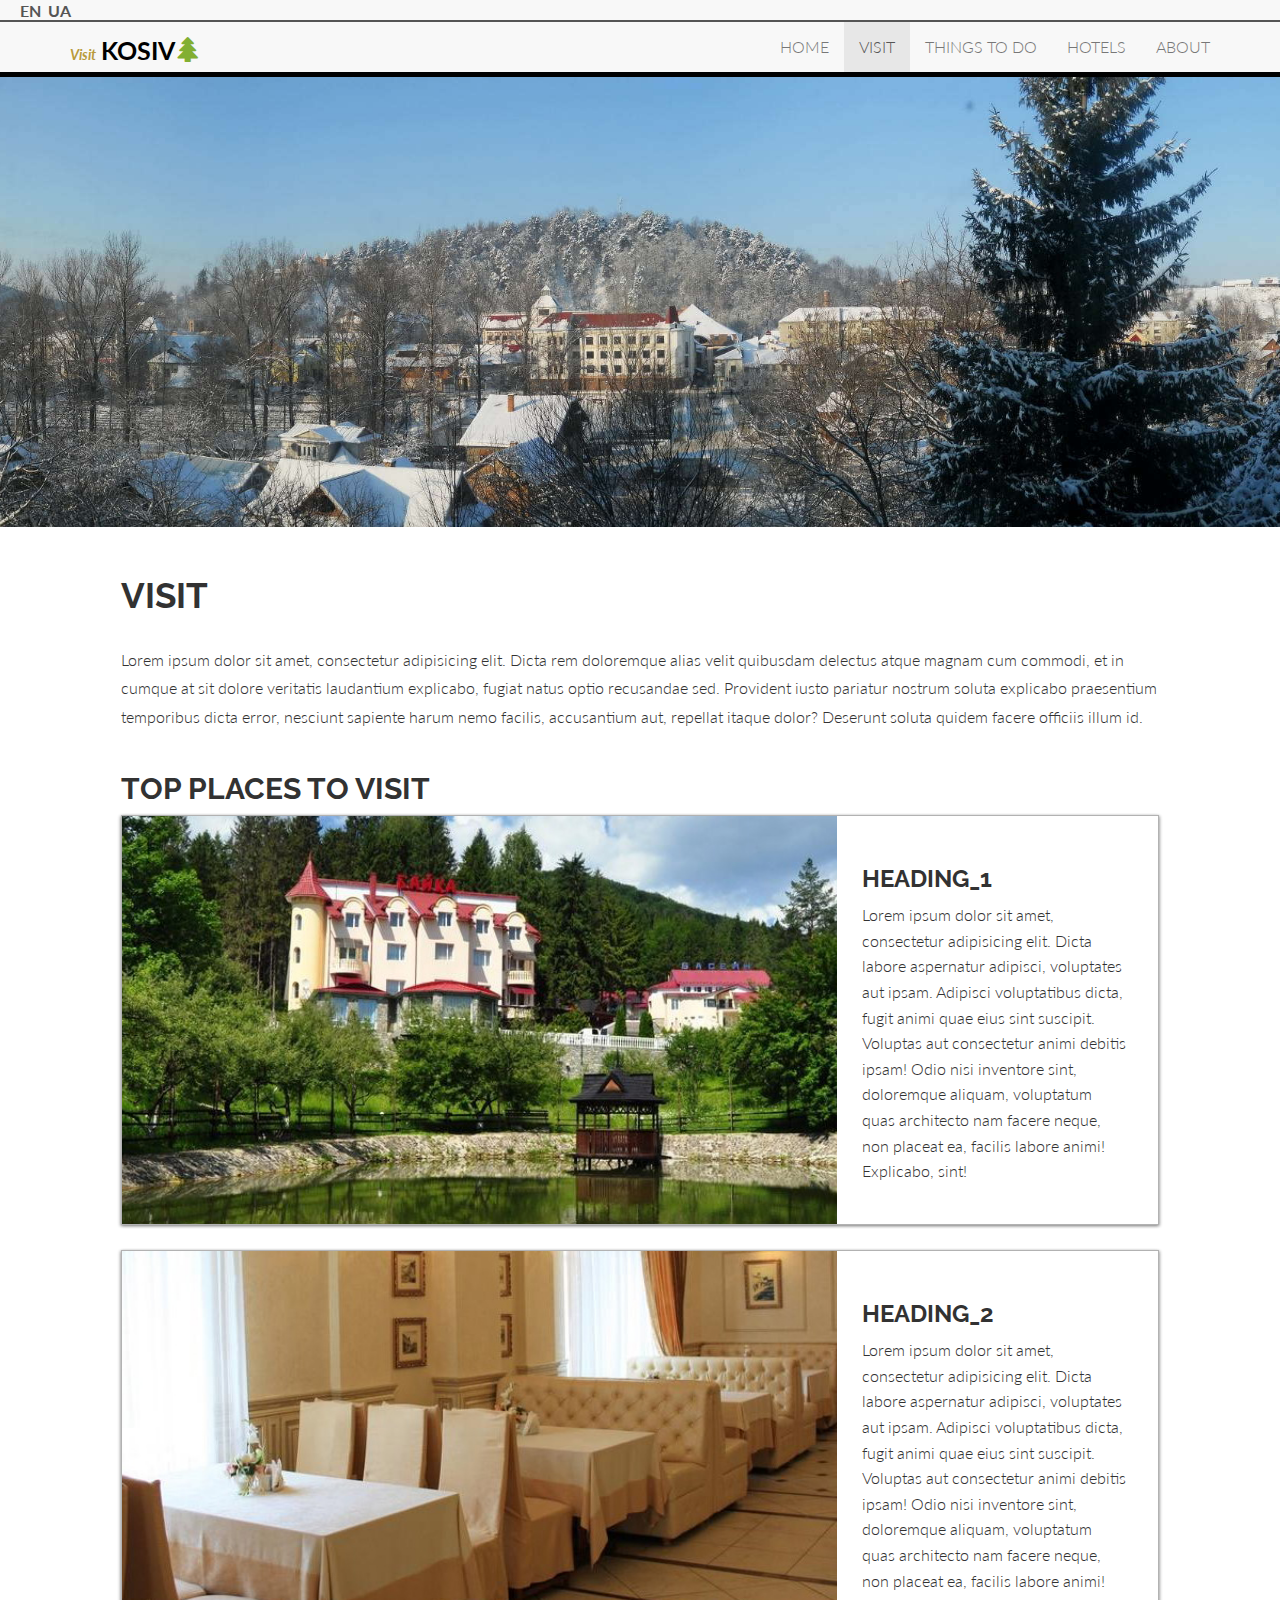
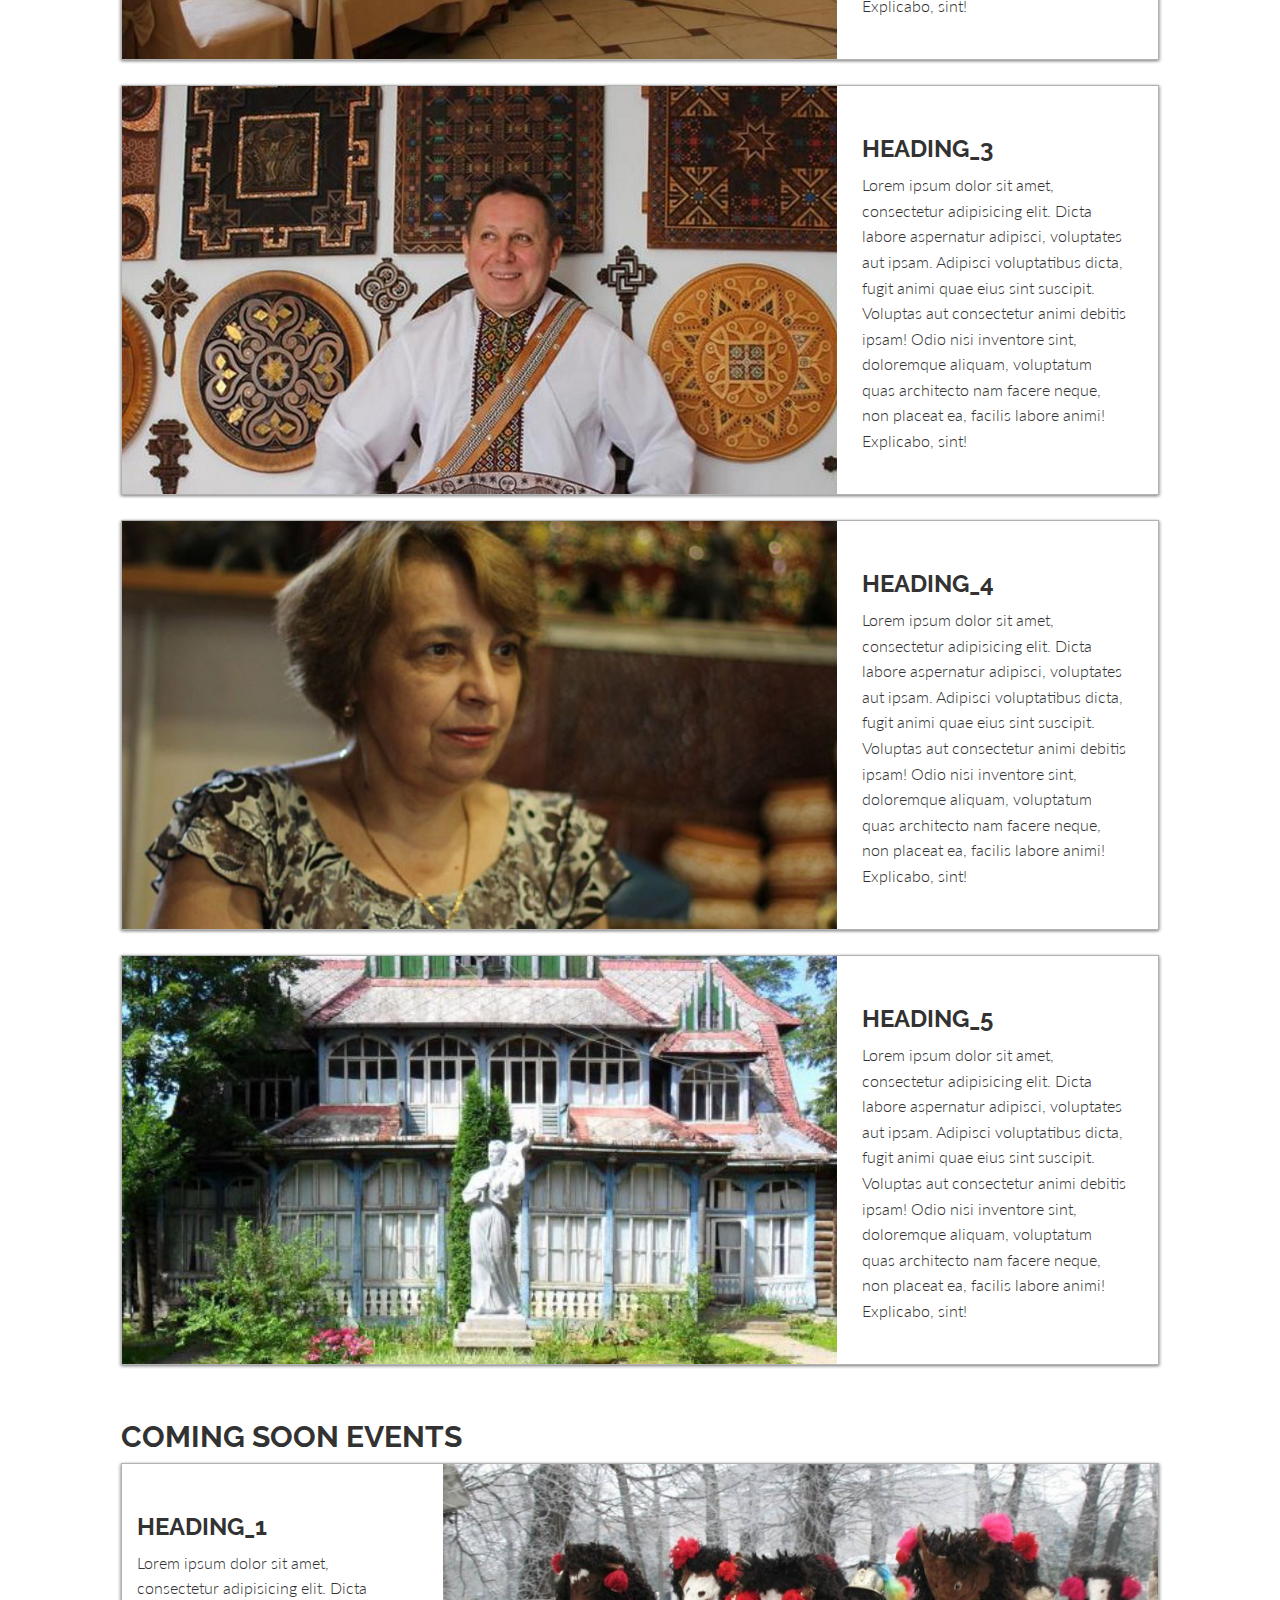
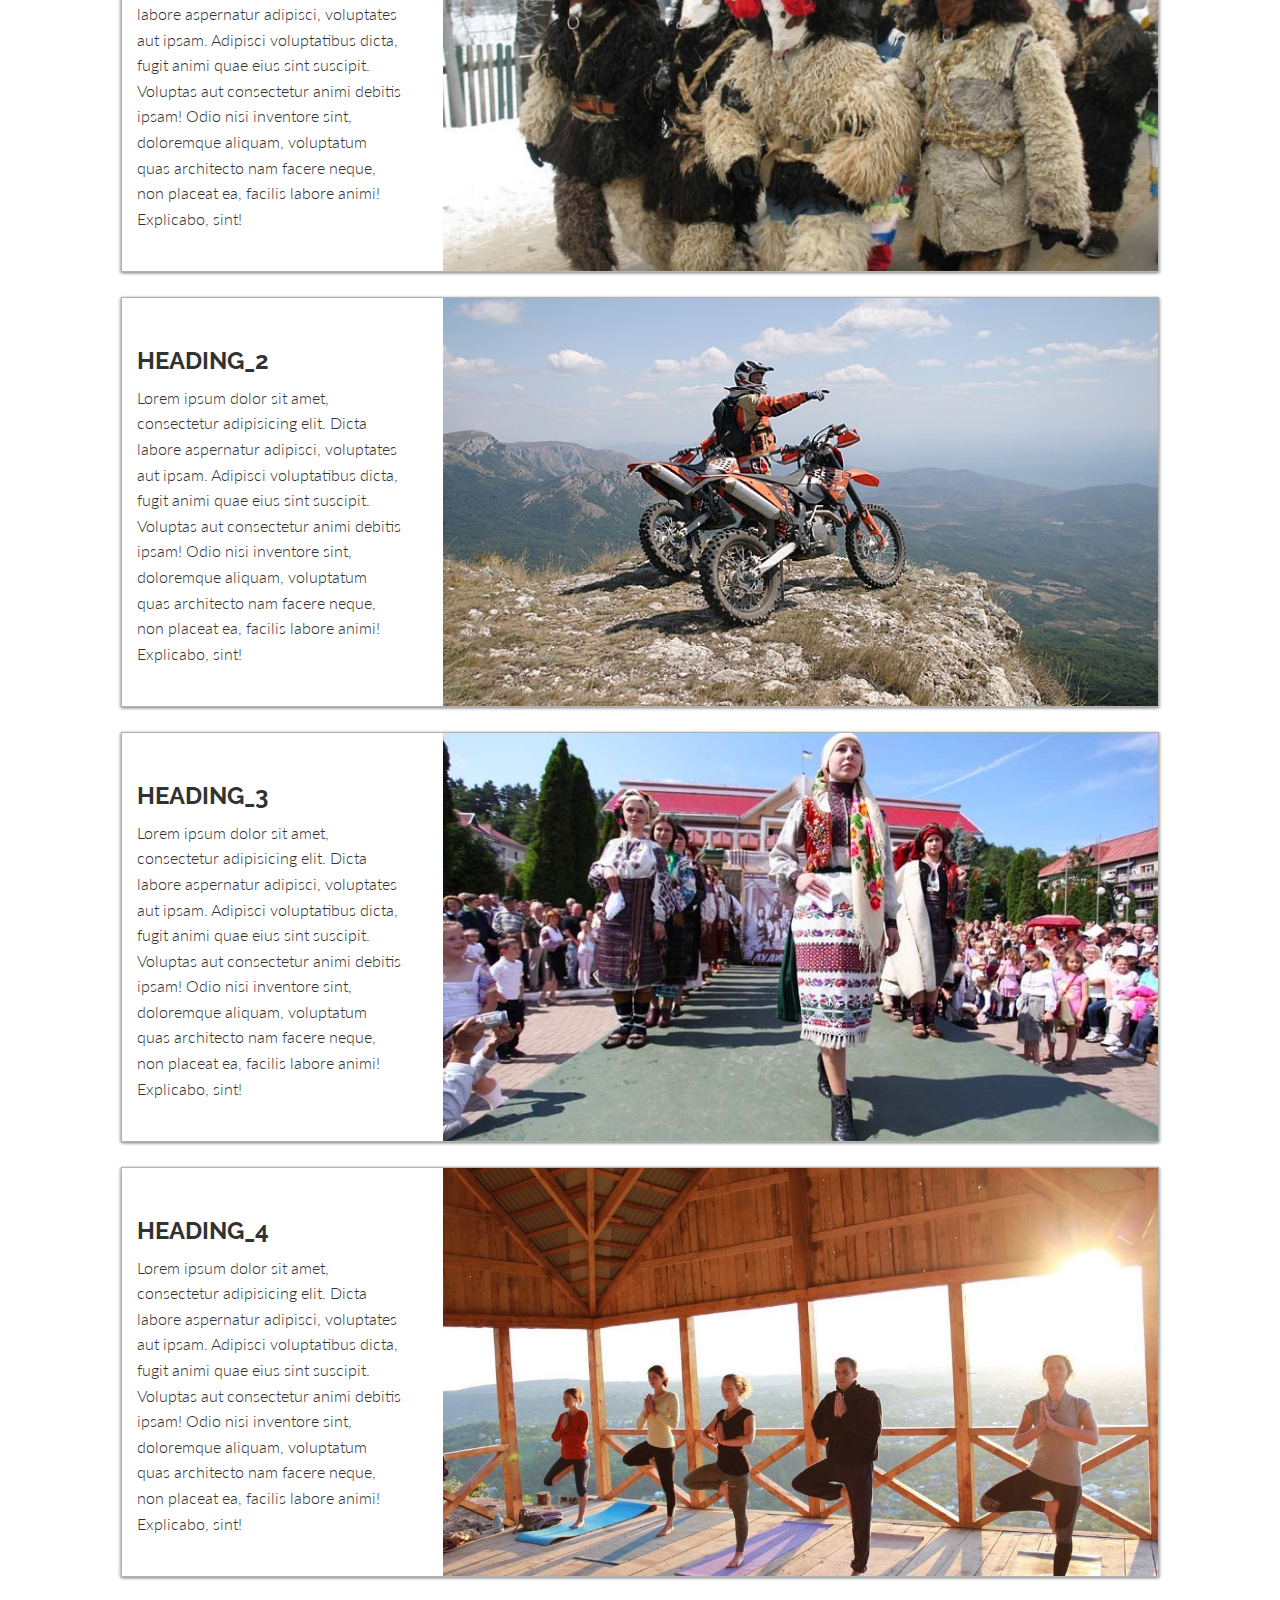
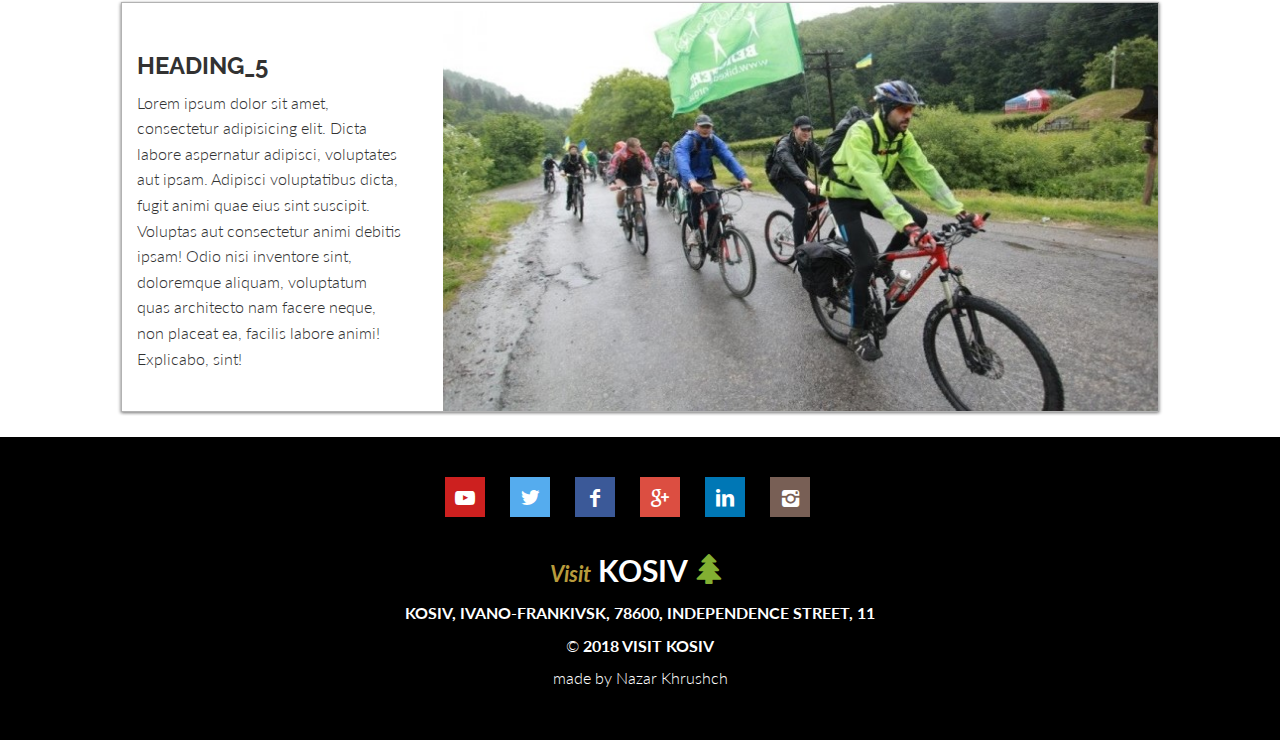
<file: visit.html>
<!DOCTYPE html>
<html lang="en">
<head>
	<meta charset="UTF-8">
	<meta name="keywords"
	  content="kosiv, carpathian, hutsuls, travel, гуцули, косів, карпати" author="Nazar Khrushch">
	<meta name="viewport" content="width=device-width, initial-scale=1"/>
	<title>Kosiv Vacation Information | Hotels, Restaurants, Events, and Things to Do</title>
	<link rel="shortcut icon" href="img/icon/mountain.png" type="image/png"/>
	<link type="text/css" rel="stylesheet" href="css/bootstrap.min.css">
	<link type="text/css" rel="stylesheet" href="css/fontello.css">
	<link type="text/css" rel="stylesheet" href="css/lightgallery.min.css"/>
	<link type="text/css" rel="stylesheet" href="css/slick.css">
	<link type="text/css" rel="stylesheet" href="css/slick-theme.css">
	<link type="text/css" rel="stylesheet" href="css/style.css">
</head>
<body>
	<div class="language-header">
		<a href="#"><span class="leng_en_first">e</span class="leng_en_second"><span>n</span></a>
		<a href="#">ua</a>
	</div>
	<nav class="navbar navbar-default navbar-fixed-top" id="navbar">
		<div class="container">
			<div class="navbar-header brand-kosiv">
				<button type="button" class="navbar-toggle" data-toggle="collapse" data-target=".navbar-collapse">
					<span class="icon-bar"></span>
					<span class="icon-bar"></span>
					<span class="icon-bar"></span>
				</button>
				<a href="index.html" class="navbar-brand"><i class="logo-visit">Visit</i><span>KOSIV<i class="icon-tree"></i></span></a>
			</div>
			<div class="navbar-collapse collapse">
					<ul class="nav navbar-nav navbar-right">
						<li><a href="index.html">home</a></li>
						<li class="active"><a href="visit.html">visit</a></li>
						<li><a href="thingsToDo.html">things to do</a></li>
						<li><a target="blank" href="https://www.booking.com/searchresults.uk.html?aid=331503;label=kosiv-Azf0oO7uT4xq330Op7dGXAS154361058185%3Apl%3Ata%3Ap15%3Ap2%3Aac%3Aap1t1%3Aneg%3Afi%3Atiaud-285284110006%3Akwd-58986207569%3Alp21117%3Ali%3Adec%3Adm;sid=acaf8405c9e01403ab699c1e49f5a96e;city=-1043044;hyb_red=1;keep_landing=1;redirected=1;redirected_from_city=1;source=city;src=city&gclid=Cj0KCQjwrszdBRDWARIsAEEYhrd8lxSaaWxkaAYL9WV7PO8zjqoSstGsi-uZ-C7AWS1ssXKx_wV-4nAaArO3EALw_wcB&">hotels</a></li>
						<li><a href="about.html">about</a></li>						
					</ul>
			</div>
		</div>
	</nav>
	
	<div class="header__panorama">
		<img src="img/visit/kosiv-panorama-mista-zima.jpg" alt="kosiv_panorama">
	</div>

	<div class="visit__wrap">
		<h2>visit</h2>
		<p>Lorem ipsum dolor sit amet, consectetur adipisicing elit. Dicta rem doloremque alias velit quibusdam delectus atque magnam cum commodi, et in cumque at sit dolore veritatis laudantium explicabo, fugiat natus optio recusandae sed. Provident iusto pariatur nostrum soluta explicabo praesentium temporibus dicta error, nesciunt sapiente harum nemo facilis, accusantium aut, repellat itaque dolor? Deserunt soluta quidem facere officiis illum id.</p>

		<h4><a id="visit__first__section"></a>top places to visit</h4>		
		<div class="visit__block">
			<div class="visit__image__block">
				<img src="img/visit/top-places-to-visit-slider/19180531.jpg" alt="Hello">
			</div>
			<div class="visit__text__block">
				<h3>heading_1</h3>
				<p>Lorem ipsum dolor sit amet, consectetur adipisicing elit. Dicta labore aspernatur adipisci, voluptates aut ipsam. Adipisci voluptatibus dicta, fugit animi quae eius sint suscipit. Voluptas aut consectetur animi debitis ipsam! Odio nisi inventore sint, doloremque aliquam, voluptatum quas architecto nam facere neque, non placeat ea, facilis labore animi! Explicabo, sint!</p>
			</div>	
		</div>
		<div class="visit__block">
			<div class="visit__image__block">
				<img src="img/visit/top-places-to-visit-slider/91167932.jpg" alt="Hello">
			</div>
			<div class="visit__text__block">
				<h3>heading_2</h3>
				<p>Lorem ipsum dolor sit amet, consectetur adipisicing elit. Dicta labore aspernatur adipisci, voluptates aut ipsam. Adipisci voluptatibus dicta, fugit animi quae eius sint suscipit. Voluptas aut consectetur animi debitis ipsam! Odio nisi inventore sint, doloremque aliquam, voluptatum quas architecto nam facere neque, non placeat ea, facilis labore animi! Explicabo, sint!</p>
			</div>	
		</div>
		<div class="visit__block">
			<div class="visit__image__block">
				<img src="img/visit/top-places-to-visit-slider/guculy_rizba_3.jpg" alt="Hello">
			</div>
			<div class="visit__text__block">
				<h3>heading_3</h3>
				<p>Lorem ipsum dolor sit amet, consectetur adipisicing elit. Dicta labore aspernatur adipisci, voluptates aut ipsam. Adipisci voluptatibus dicta, fugit animi quae eius sint suscipit. Voluptas aut consectetur animi debitis ipsam! Odio nisi inventore sint, doloremque aliquam, voluptatum quas architecto nam facere neque, non placeat ea, facilis labore animi! Explicabo, sint!</p>
			</div>	
		</div>
		<div class="visit__block">
			<div class="visit__image__block">
				<img src="img/visit/top-places-to-visit-slider/IMG_7381.jpg" alt="Hello">
			</div>
			<div class="visit__text__block">
				<h3>heading_4</h3>
				<p>Lorem ipsum dolor sit amet, consectetur adipisicing elit. Dicta labore aspernatur adipisci, voluptates aut ipsam. Adipisci voluptatibus dicta, fugit animi quae eius sint suscipit. Voluptas aut consectetur animi debitis ipsam! Odio nisi inventore sint, doloremque aliquam, voluptatum quas architecto nam facere neque, non placeat ea, facilis labore animi! Explicabo, sint!</p>
			</div>	
		</div>
		<div class="visit__block">
			<div class="visit__image__block">
				<img src="img/visit/top-places-to-visit-slider/kosiv_sanatoriy_4.jpg" alt="Hello">
			</div>
			<div class="visit__text__block">
				<h3>heading_5</h3>
				<p>Lorem ipsum dolor sit amet, consectetur adipisicing elit. Dicta labore aspernatur adipisci, voluptates aut ipsam. Adipisci voluptatibus dicta, fugit animi quae eius sint suscipit. Voluptas aut consectetur animi debitis ipsam! Odio nisi inventore sint, doloremque aliquam, voluptatum quas architecto nam facere neque, non placeat ea, facilis labore animi! Explicabo, sint!</p>
			</div>	
		</div>		
	</div>


	<div class="visit__wrap">
		<h4><a id="visit__second__section"></a>coming soon events</h4>
		<div class="visit__block visit__event__section">
			<div class="visit__text__block">
				<h3>heading_1</h3>
				<p>Lorem ipsum dolor sit amet, consectetur adipisicing elit. Dicta labore aspernatur adipisci, voluptates aut ipsam. Adipisci voluptatibus dicta, fugit animi quae eius sint suscipit. Voluptas aut consectetur animi debitis ipsam! Odio nisi inventore sint, doloremque aliquam, voluptatum quas architecto nam facere neque, non placeat ea, facilis labore animi! Explicabo, sint!</p>
			</div>
			<div class="visit__image__block">
				<img src="img/visit/coming-soon-events-slider/1358169633_img_1076.jpg" alt="Hello">
			</div>	
		</div>
		<div class="visit__block visit__event__section">
			<div class="visit__text__block">
				<h3>heading_2</h3>
				<p>Lorem ipsum dolor sit amet, consectetur adipisicing elit. Dicta labore aspernatur adipisci, voluptates aut ipsam. Adipisci voluptatibus dicta, fugit animi quae eius sint suscipit. Voluptas aut consectetur animi debitis ipsam! Odio nisi inventore sint, doloremque aliquam, voluptatum quas architecto nam facere neque, non placeat ea, facilis labore animi! Explicabo, sint!</p>
			</div>
			<div class="visit__image__block">
				<img src="img/visit/coming-soon-events-slider/descr2.jpg" alt="Hello">
			</div>	
		</div>
		<div class="visit__block visit__event__section">
			<div class="visit__text__block">
				<h3>heading_3</h3>
				<p>Lorem ipsum dolor sit amet, consectetur adipisicing elit. Dicta labore aspernatur adipisci, voluptates aut ipsam. Adipisci voluptatibus dicta, fugit animi quae eius sint suscipit. Voluptas aut consectetur animi debitis ipsam! Odio nisi inventore sint, doloremque aliquam, voluptatum quas architecto nam facere neque, non placeat ea, facilis labore animi! Explicabo, sint!</p>
			</div>
			<div class="visit__image__block">
				<img src="img/visit/coming-soon-events-slider/e421cada-9b49-1e86-89cf-5953673fabc2_action_mainimage.jpg" alt="Hello">
			</div>	
		</div>
		<div class="visit__block visit__event__section">
			<div class="visit__text__block">
				<h3>heading_4</h3>
				<p>Lorem ipsum dolor sit amet, consectetur adipisicing elit. Dicta labore aspernatur adipisci, voluptates aut ipsam. Adipisci voluptatibus dicta, fugit animi quae eius sint suscipit. Voluptas aut consectetur animi debitis ipsam! Odio nisi inventore sint, doloremque aliquam, voluptatum quas architecto nam facere neque, non placeat ea, facilis labore animi! Explicabo, sint!</p>
			</div>
			<div class="visit__image__block">
				<img src="img/visit/coming-soon-events-slider/ostri.jpg" alt="Hello">
			</div>	
		</div>
		<div class="visit__block visit__event__section">
			<div class="visit__text__block">
				<h3>heading_5</h3>
				<p>Lorem ipsum dolor sit amet, consectetur adipisicing elit. Dicta labore aspernatur adipisci, voluptates aut ipsam. Adipisci voluptatibus dicta, fugit animi quae eius sint suscipit. Voluptas aut consectetur animi debitis ipsam! Odio nisi inventore sint, doloremque aliquam, voluptatum quas architecto nam facere neque, non placeat ea, facilis labore animi! Explicabo, sint!</p>
			</div>
			<div class="visit__image__block">
				<img src="img/visit/coming-soon-events-slider/velokosiv.jpg" alt="Hello">
			</div>	
		</div>
		

	</div>


	<footer>
		<div class="socials">
			<a href="https://www.youtube.com" class="youtube__block">
				<i class="icon-youtube"></i>
			</a>
			<a href="https://twitter.com/" class="twitter__block">
				<i class="icon-twitter"></i>
			</a>
			<a href="https://www.facebook.com" class="facebook__block">
				<i class="icon-facebook"></i>
			</a>
			<a href="https://plus.google.com" class="google__block">
				<i class="icon-gplus"></i>
			</a>
			<a href="https://www.linkedin.com" class="linkedIn__block">
				<i class="icon-linkedin"></i>
			</a>
			<a href="https://www.instagram.com" class="instagram__block">
				<i class="icon-instagram"></i>
			</a>
		</div>
		<div class="footer__info">
			<a class="logo__footer" href="index.html"><i class="visit__footer">Visit</i>KOSIV<i class="icon-tree"></i></a>
			<p class="footer__adres">Kosiv, Ivano-Frankivsk, 78600, Independence Street, 11</p>
			<p><span class="simbol__c">&#xa9;</span> 2018 Visit KOSIV</p>
			<a href="#" class="author__info">made by <span>Nazar Khrushch</span></a>
		</div>



	</footer>
	<script src="https://ajax.googleapis.com/ajax/libs/jquery/3.3.1/jquery.min.js"></script>
	<script src="js/bootstrap.min.js"></script>	
	<!-- lightgallery plugins -->
	<script src="js/lightgallery.min.js"></script>
  <script src="js/lg-thumbnail.min.js"></script>
  <script src="js/lg-fullscreen.min.js"></script>
	<!-- slick slider -->
	<script src="js/slick.min.js"></script>
	<!-- main javascript file -->
	<script src="js/main.js"></script>
</body>
</html>
</file>
<file: css/fontello.css>
@font-face {
  font-family: 'fontello';
  src: url('../fonts/fontello.eot?93852895');
  src: url('../fonts/fontello.eot?93852895#iefix') format('embedded-opentype'),
       url('../fonts/fontello.woff2?93852895') format('woff2'),
       url('../fonts/fontello.woff?93852895') format('woff'),
       url('../fonts/fontello.ttf?93852895') format('truetype'),
       url('../fonts/fontello.svg?93852895#fontello') format('svg');
  font-weight: normal;
  font-style: normal;
}
/* Chrome hack: SVG is rendered more smooth in Windozze. 100% magic, uncomment if you need it. */
/* Note, that will break hinting! In other OS-es font will be not as sharp as it could be */
/*
@media screen and (-webkit-min-device-pixel-ratio:0) {
  @font-face {
    font-family: 'fontello';
    src: url('../font/fontello.svg?93852895#fontello') format('svg');
  }
}
*/

 [class^="icon-"]:before, [class*=" icon-"]:before {
  font-family: "fontello";
  font-style: normal;
  font-weight: normal;
  speak: none;

  display: inline-block;
  text-decoration: inherit;
  width: 1em;
  margin-right: .2em;
  text-align: center;
  /* opacity: .8; */

  /* For safety - reset parent styles, that can break glyph codes*/
  font-variant: normal;
  text-transform: none;

  /* fix buttons height, for twitter bootstrap */
  line-height: 1em;

  /* Animation center compensation - margins should be symmetric */
  /* remove if not needed */
  margin-left: .2em;

  /* you can be more comfortable with increased icons size */
  /* font-size: 120%; */

  /* Font smoothing. That was taken from TWBS */
  -webkit-font-smoothing: antialiased;
  -moz-osx-font-smoothing: grayscale;

  /* Uncomment for 3D effect */
  /* text-shadow: 1px 1px 1px rgba(127, 127, 127, 0.3); */
}
.icon-camera:before { content: '\e800'; } /* '' */
.icon-gmail:before { content: '\e801'; } /* '' */
.icon-youtube:before { content: '\f16a'; } /* '' */
.icon-tree:before { content: '\f1bb'; } /* '' */
.icon-twitter:before { content: '\f309'; } /* '' */
.icon-facebook:before { content: '\f30c'; } /* '' */
.icon-gplus:before { content: '\f30f'; } /* '' */
.icon-linkedin:before { content: '\f318'; } /* '' */
.icon-instagram:before { content: '\f32d'; } /* '' */
</file>
<file: css/style.css>
@import url('https://fonts.googleapis.com/css?family=Lato|Raleway:400,700');
* {
  -webkit-box-sizing: border-box;
          box-sizing: border-box;
}
body {
  font-family: 'Lato', sans-serif;
  font-size: 16px;
  font-weight: 300;
  color: #323232;
  -webkit-font-smoothing: antialiased;
  -webkit-overflow-scrolling: touch;
  margin-top: 77px;
}
h1,
h2,
h3,
h4,
h5,
h6 {
  font-family: 'Raleway', sans-serif;
  font-weight: 700;
  text-transform: uppercase;
}
a:focus,
a:hover {
  outline: none;
  text-decoration: none;
}
#navbar {
  top: 22px;
  border-bottom: 5px solid #000;
}
#navbar li a {
  text-transform: uppercase;
}
.brand-kosiv a {
  font-weight: 700;
  font-size: 25px;
}
.brand-kosiv a span {
  color: #000;
}
.brand-kosiv a span i {
  margin-left: -5px;
  vertical-align: 12%;
}
.logo-visit {
  text-transform: none;
  font-size: 14px;
  color: #B89B3C;
  margin-right: 5px;
}
.language-header {
  position: fixed;
  top: 0;
  height: 22px;
  width: 100%;
  background-color: #F8F8F8;
  z-index: 98;
  text-transform: uppercase;
  font-weight: 700;
  padding-bottom: 2px;
  padding-left: 20px;
  border-bottom: 2px solid #555555;
}
.language-header a {
  margin-right: 3px;
  color: #555555;
  -webkit-transition: all 0.2s;
  transition: all 0.2s;
}
.language-header a:hover {
  color: #B89B3C;
}
/*//////////////////////galery block//////////////////////*/
.galery {
  display: -moz-flex;
  display: -ms-flex;
  display: -o-flex;
  display: -webkit-box;
  display: -ms-flexbox;
  display: flex;
  -ms-flex-wrap: wrap;
      flex-wrap: wrap;
  -webkit-box-pack: center;
      -ms-flex-pack: center;
          justify-content: center;
  -webkit-box-pack: justify;
      -ms-flex-pack: justify;
          justify-content: space-between;
}
.galery .image-box {
  width: 24.5%;
  overflow: hidden;
  margin-bottom: 7px;
  display: block;
  position: relative;
}
.galery .image-box img {
  width: 100%;
}
.galery .image-box .image {
  position: absolute;
  top: 0;
  background-color: rgba(0, 0, 0, 0.6);
  margin-bottom: 10px;
  color: #fff;
  text-align: justify;
  width: 100%;
  opacity: 0;
  height: 100%;
  -webkit-transition: all 0.7s;
  transition: all 0.7s;
}
.galery .image-box .image p {
  padding: 0 20px;
  font-size: 15px;
}
.galery .image-box .image h4 {
  margin-top: 0;
  padding-left: 20px;
  padding-top: 20px;
  font-size: 20px;
}
.galery .image-box .image:hover {
  opacity: 1;
  cursor: pointer;
}
.galery .bg-image9 {
  display: none;
}
.galery .bg-image10 {
  display: none;
}
/*//////////////////////welcome block//////////////////////*/
.welcome__wrap {
  display: -moz-flex;
  display: -ms-flex;
  display: -o-flex;
  display: -webkit-box;
  display: -ms-flexbox;
  display: flex;
  -webkit-box-pack: center;
      -ms-flex-pack: center;
          justify-content: center;
}
.welcome__text {
  text-align: center;
  width: 70%;
  padding: 30px 0 50px 0;
}
.welcome__text h1 {
  color: #B89B3C;
  font-weight: 700;
  font-size: 45px;
}
.welcome__text p {
  font-size: 18px;
}
/*////////////////////panorama picture block////////////////////*/
.panorama__wrap {
  position: relative;
  overflow: hidden;
  padding: 90px 0;
}
.panorama__wrap img {
  width: 100%;
  height: 100%;
  top: 0;
  display: block;
  position: absolute;
  z-index: -1;
  -o-object-fit: cover;
     object-fit: cover;
}
.panorama__wrap .panorama__text {
  background-color: rgba(0, 0, 0, 0.3);
  color: #fff;
  width: 100%;
  padding: 35px 0;
}
.panorama__wrap .panorama__text h2,
.panorama__wrap .panorama__text p {
  margin-left: 5%;
  width: 42%;
  text-align: center;
}
.panorama__wrap .panorama__text h2 {
  font-size: 35px;
}
.panorama__wrap .panorama__text p {
  font-size: 22px;
  font-weight: 700;
}
/*//////////////////slick slider places block//////////////////*/
.slider__wrap {
  padding-bottom: 30px;
  width: 85%;
  margin: 0 auto;
}
.slider__wrap h2 {
  margin-top: 0;
  text-align: center;
  padding-top: 10vh;
  margin-bottom: -30px;
}
.slider__wrap .slick__slider .sl__slide {
  display: block;
  margin: 60px 15px 20px 30px;
  color: #323232;
  text-align: center;
}
.slider__wrap .slick__slider .sl__slide span {
  display: inline-block;
  padding: 10px 0;
  font-size: 18px;
}
.slider__wrap .slick__slider .sl__slide:hover {
  -webkit-box-shadow: -1px 1px 3px #aeaeae, 1px 0px 3px #aeaeae;
          box-shadow: -1px 1px 3px #aeaeae, 1px 0px 3px #aeaeae;
}
.slider__wrap .slick__slider .sl__slide .sl__image {
  width: 100%;
  -o-object-fit: cover;
     object-fit: cover;
}
.categories span {
  text-transform: uppercase;
  font-weight: 700;
}
/*/////////////text hidden class for scroll function/////////////*/
.animation__scroll__0,
.animation__scroll__1,
.animation__scroll__2,
.animation__scroll__3 {
  -webkit-transition: all 0.8s;
  transition: all 0.8s;
}
.text__hidden__0,
.text__hidden__1,
.text__hidden__2,
.text__hidden__3 {
  opacity: 0;
  -webkit-transform: translateY(-100%) scale(0.5);
          transform: translateY(-100%) scale(0.5);
}
/*//////////////////////visit page//////////////////////*/
.header__panorama {
  width: 100%;
  height: 50vh;
  overflow: hidden;
}
.header__panorama img {
  -o-object-fit: cover;
     object-fit: cover;
  width: 100%;
  height: 100%;
}
.visit__wrap {
  width: 1038px;
  margin: 0 auto;
}
.visit__wrap h2 {
  font-size: 35px;
  padding: 30px 0 20px 0;
}
.visit__wrap h4 {
  padding-top: 30px;
  font-size: 30px;
}
.visit__wrap p {
  line-height: 1.8;
}
.visit__block {
  margin-bottom: 25px;
  border: 1px solid rgba(0, 0, 0, 0.3);
  -webkit-box-shadow: 1px 1px 3px rgba(0, 0, 0, 0.3), -1px 1px 3px rgba(0, 0, 0, 0.3);
          box-shadow: 1px 1px 3px rgba(0, 0, 0, 0.3), -1px 1px 3px rgba(0, 0, 0, 0.3);
  display: -moz-flex;
  display: -ms-flex;
  display: -o-flex;
  display: -webkit-box;
  display: -ms-flexbox;
  display: flex;
  -webkit-box-pack: justify;
      -ms-flex-pack: justify;
          justify-content: space-between;
}
.visit__block .visit__text__block {
  width: 30%;
  padding: 30px 30px 30px 15px;
}
.visit__block .visit__text__block p {
  line-height: 1.6;
}
.visit__block .visit__image__block {
  overflow: hidden;
  width: 69%;
}
.visit__block .visit__image__block img {
  -o-object-fit: cover;
     object-fit: cover;
  width: 100%;
  height: 100%;
}
/*/////////////////////about page/////////////////////*/
.about__wrap {
  padding-bottom: 50px;
}
.about__wrap .about__video {
  width: 650px;
  height: 350px;
  margin-top: 30px;
}
/*/////////////////////things to do page/////////////////////*/
.things__panorama {
  padding-top: 37px;
  height: 60vh;
}
.thingsToDo__navbar {
  position: relative;
  text-transform: uppercase;
  word-spacing: 2px;
  margin-top: -2px;
}
.thingsToDo__navbar .thingsToDo__logo {
  background-color: #000;
  position: fixed;
  width: 100%;
  padding-top: 5px;
  padding-bottom: 10px;
  color: #fff;
  font-weight: 700;
  font-size: 12px;
  z-index: 2;
}
.thingsToDo__navbar .thingsToDo__logo li {
  cursor: pointer;
  list-style: none;
}
.thingsToDo__navbar .thingsToDo__logo li span {
  display: inline-block;
  -webkit-transform: rotate(90deg);
          transform: rotate(90deg);
  -webkit-transition: all 0.2s;
  transition: all 0.2s;
}
.thingsToDo__navbar .thingsToDo__logo i {
  font-size: 16px;
  cursor: pointer;
}
.thingsToDo__navbar .thingsToDo__links {
  padding-top: 5px;
  padding-left: 40px;
  padding-right: 10px;
  padding-bottom: 10px;
  display: -moz-flex;
  display: -ms-flex;
  display: -o-flex;
  display: -webkit-box;
  display: -ms-flexbox;
  display: flex;
  list-style: none;
  width: 100%;
  -webkit-box-orient: vertical;
  -webkit-box-direction: normal;
      -ms-flex-direction: column;
          flex-direction: column;
  position: fixed;
  top: 112px;
  background-color: #323232;
  font-size: 20px;
  z-index: 1;
  -webkit-transition: all 0.4s;
  transition: all 0.4s;
}
.thingsToDo__navbar .thingsToDo__links a {
  color: #fff;
  font-weight: 300;
}
.thingsToDo__navbar .thingsToDo__links a::after {
  content: '';
  display: block;
  background-color: rgba(255, 255, 255, 0.1);
  width: 100%;
  height: 1px;
  margin: 5px 0 5px -30px;
}
.thingsToDo__navbar .thingsToDo__links a:hover {
  color: #B89B3C;
  -webkit-transition: all 0.3s;
  transition: all 0.3s;
}
.things__clicked {
  -webkit-transform: translateY(-100%);
          transform: translateY(-100%);
}
.things__arrow {
  -webkit-transform: rotate(-90deg) !important;
          transform: rotate(-90deg) !important;
}
.things__logo__color {
  color: #B89B3C !important;
}
.things__content__wrap {
  width: 990px;
  margin: 0 auto;
  padding-top: 50px;
  padding-bottom: 50px;
}
.things__content__wrap h2 {
  font-size: 45px;
  margin-bottom: 30px;
}
.things_nav_block {
  display: -moz-flex;
  display: -ms-flex;
  display: -o-flex;
  display: -webkit-box;
  display: -ms-flexbox;
  display: flex;
  width: 980px;
  margin: 0 auto;
  -ms-flex-wrap: wrap;
      flex-wrap: wrap;
  -webkit-box-pack: justify;
      -ms-flex-pack: justify;
          justify-content: space-between;
  margin-bottom: -50px;
}
.things_nav_card {
  width: 300px;
  margin-bottom: 30px;
}
.things_nav_card .things_card_img {
  display: block;
}
.things_nav_card .things_card_img img {
  width: 100%;
}
.things_nav_card h4 {
  margin-bottom: 5px;
}
.things_nav_card .things_card_link {
  color: #B89B3C;
  font-weight: 700;
}
/*///////////////////////footer///////////////////////*/
footer {
  background-color: #000;
  text-align: center;
  padding-bottom: 50px;
}
.socials {
  padding: 40px 0 30px 0;
  font-size: 20px;
  display: -moz-flex;
  display: -ms-flex;
  display: -o-flex;
  display: -webkit-box;
  display: -ms-flexbox;
  display: flex;
  -webkit-box-pack: center;
      -ms-flex-pack: center;
          justify-content: center;
}
.socials a {
  margin-right: 25px;
  display: block;
  display: -moz-flex;
  display: -ms-flex;
  display: -o-flex;
  display: -webkit-box;
  display: -ms-flexbox;
  display: flex;
  -webkit-box-pack: center;
      -ms-flex-pack: center;
          justify-content: center;
  -ms-align-items: center;
  -webkit-box-align: center;
      -ms-flex-align: center;
          align-items: center;
  width: 40px;
  height: 40px;
  color: #fff;
  -webkit-transition: all 0.5s;
  transition: all 0.5s;
}
.socials a:hover {
  background-color: #fff;
}
.socials .youtube__block {
  background-color: #CD201F;
}
.socials .youtube__block:hover {
  color: #CD201F;
}
.socials .twitter__block {
  background-color: #55ACEE;
}
.socials .twitter__block:hover {
  color: #55ACEE;
}
.socials .facebook__block {
  background-color: #3B5998;
}
.socials .facebook__block:hover {
  color: #3B5998;
}
.socials .google__block {
  background-color: #DC4E41;
}
.socials .google__block:hover {
  color: #DC4E41;
}
.socials .linkedIn__block {
  background-color: #0077B5;
}
.socials .linkedIn__block:hover {
  color: #0077B5;
}
.socials .instagram__block {
  background-color: #785F55;
}
.socials .instagram__block:hover {
  color: #785F55;
}
.footer__info .logo__footer {
  font-size: 30px;
  font-weight: 700;
  color: #fff;
}
.footer__info .logo__footer .visit__footer {
  font-size: 22px;
  color: #B89B3C;
  margin-right: 7px;
}
.footer__info .footer__adres {
  padding-top: 10px;
}
.footer__info p {
  text-transform: uppercase;
  font-weight: 700;
  color: #fff;
}
.footer__info p .simbol__c {
  font-weight: 300;
}
.footer__info .author__info {
  text-transform: none;
  color: #fff;
}
.icon-tree {
  color: #82AF32;
  vertical-align: 4%;
}
/*/////////////// MEDIA ///////////////*/
@media (min-width: 1620px) and (max-width: 1920px) {
  /*///////galery styles////////*/
  .galery .bg-image9 {
    display: block;
  }
  .galery .bg-image10 {
    display: block;
  }
  .galery .image-box {
    width: 19.6%;
    margin-bottom: 10px;
  }
  /*///////////welcome text styles///////////*/
  .welcome__text {
    padding: 80px 0 60px 0;
  }
  .welcome__text h1 {
    font-size: 50px;
  }
  .welcome__text p {
    font-size: 25;
  }
  /*////////////////////panorama picture block////////////////////*/
  .panorama__wrap {
    padding: 15vh 0;
  }
  .panorama__wrap .panorama__text {
    padding-bottom: 7vh;
    padding-top: 7vh;
  }
  .panorama__wrap .panorama__text h2 {
    font-size: 50px;
  }
  .panorama__wrap .panorama__text p {
    font-size: 25px;
  }
  /*//////////////////slick slider places block//////////////////*/
  /* ///////////Arrows/////////// */
  .slick-next {
    -webkit-transform: translate(-50%, -100%);
    transform: translate(-50%, -100%);
  }
  .slick-prev {
    -webkit-transform: translate(-75%, -100%);
    transform: translate(-75%, -100%);
  }
  .slick-prev:before,
  .slick-next:before {
    font-size: 60px;
  }
}
@media (min-width: 768px) and (max-width: 1200px) {
  /*///////galery styles////////*/
  .galery .bg-image7 {
    display: none;
  }
  .galery .bg-image8 {
    display: none;
  }
  .galery .image-box {
    width: 33%;
    margin-bottom: 7px;
  }
  .galery .image-box .image h4 {
    font-size: 16px;
    padding-left: 15px;
    padding-top: 8px;
  }
  .galery .image-box .image p {
    font-size: 13.4px;
    padding: 0 15px;
  }
  /*///////////welcome text styles///////////*/
  .welcome__text {
    width: 85%;
    padding: 40px 0 35px 0;
  }
  /*////////////////////panorama picture block////////////////////*/
  .panorama__wrap .panorama__text h2,
  .panorama__wrap .panorama__text p {
    width: 55%;
  }
  /*//////////////////slick slider places block//////////////////*/
  .slider__wrap {
    padding-bottom: 20px;
  }
  .slider__wrap h2 {
    padding-top: 7vh;
  }
  .slider__wrap .slick__slider .sl__slide {
    margin: 60px 15px 10px 15px;
  }
  .slider__wrap .slick__slider .sl__slide span {
    font-size: 20px;
  }
  /* ///////////Arrows/////////// */
  .slick-next {
    -webkit-transform: translate(-250%, -100%);
    transform: translate(-250%, -100%);
    text-shadow: 1px -1px 10px #ffffff, -1px 1px 10px #ffffff;
  }
  .slick-prev {
    -webkit-transform: translate(53%, -100%);
    transform: translate(53%, -100%);
    z-index: 99999;
    text-shadow: 1px -1px 10px #ffffff, -1px 1px 10px #ffffff;
  }
  .slick-prev:before,
  .slick-next:before {
    font-size: 60px;
  }
}
@media (min-width: 540px) and (max-width: 767px) {
  /*///////galery styles////////*/
  .galery .bg-image5 {
    display: none;
  }
  .galery .bg-image6 {
    display: none;
  }
  .galery .bg-image7 {
    display: none;
  }
  .galery .bg-image8 {
    display: none;
  }
  .galery .image-box {
    width: 49.5%;
    margin-bottom: 5px;
  }
  .galery .image-box .image h4 {
    font-size: 18px;
    padding-left: 15px;
    padding-top: 10px;
  }
  .galery .image-box .image p {
    font-size: 14px;
    padding: 0 15px;
  }
  /*///////////welcome text styles///////////*/
  .welcome__text {
    width: 90%;
    padding: 35px 0 30px 0;
  }
  .welcome__text h1 {
    font-size: 38px;
  }
  /*////////////////////panorama picture block////////////////////*/
  .panorama__wrap {
    padding: 50px 0;
  }
  .panorama__wrap .panorama__text h2,
  .panorama__wrap .panorama__text p {
    width: 60%;
  }
  /*//////////////////slick slider places block//////////////////*/
  .slider__wrap {
    padding-bottom: 20px;
  }
  .slider__wrap h2 {
    padding-top: 7vh;
  }
  .slider__wrap .slick__slider .sl__slide {
    margin: 60px 15px 10px 15px;
  }
  .slider__wrap .slick__slider .sl__slide span {
    font-size: 20px;
  }
  /* ///////////Arrows/////////// */
  .slick-next {
    -webkit-transform: translate(-250%, -100%);
    transform: translate(-250%, -100%);
    text-shadow: 1px -1px 10px #ffffff, -1px 1px 10px #ffffff;
  }
  .slick-prev {
    -webkit-transform: translate(53%, -100%);
    transform: translate(53%, -100%);
    z-index: 99999;
    text-shadow: 1px -1px 10px #ffffff, -1px 1px 10px #ffffff;
  }
  .slick-prev:before,
  .slick-next:before {
    font-size: 60px;
  }
}
@media (max-width: 539px) {
  /*///////galery styles////////*/
  .galery .bg-image3 {
    display: none;
  }
  .galery .bg-image4 {
    display: none;
  }
  .galery .bg-image5 {
    display: none;
  }
  .galery .bg-image6 {
    display: none;
  }
  .galery .bg-image7 {
    display: none;
  }
  .galery .bg-image8 {
    display: none;
  }
  .galery .image-box {
    width: 95%;
    margin: 0 auto 10px auto;
  }
  .galery .image-box .image h4 {
    font-size: 20px;
    padding-left: 10px;
    padding-top: 10px;
  }
  .galery .image-box .image p {
    font-size: 18px;
    padding: 0 10px;
  }
  /*///////////welcome text styles///////////*/
  .welcome__text {
    width: 90%;
    padding: 20px 0 30px 0;
  }
  .welcome__text h1 {
    font-size: 38px;
  }
  .welcome__text p {
    font-size: 20px;
  }
  /*////////////////////panorama picture block////////////////////*/
  .panorama__wrap {
    padding: 0 0;
  }
  .panorama__wrap .panorama__text {
    background-color: rgba(0, 0, 0, 0.2);
  }
  .panorama__wrap .panorama__text h2,
  .panorama__wrap .panorama__text p {
    width: 90%;
  }
  .panorama__wrap .panorama__text h2 {
    font-size: 30px;
  }
  .panorama__wrap .panorama__text p {
    font-size: 20px;
  }
  /*//////////////////slick slider places block//////////////////*/
  .slider__wrap {
    padding-bottom: 10px;
    width: 90%;
  }
  .slider__wrap h2 {
    padding-top: 5vh;
  }
  .slider__wrap .slick__slider .sl__slide {
    margin: 60px 15px 5px 15px;
  }
  .slider__wrap .slick__slider .sl__slide span {
    font-size: 20px;
  }
  /* Arrows */
  .slick-next {
    -webkit-transform: translate(-250%, -100%);
    transform: translate(-250%, -100%);
    text-shadow: 1px -1px 10px #ffffff, -1px 1px 10px #ffffff;
  }
  .slick-prev {
    -webkit-transform: translate(53%, -100%);
    transform: translate(53%, -100%);
    z-index: 99999;
    text-shadow: 1px -1px 10px #ffffff, -1px 1px 10px #ffffff;
  }
  .slick-prev:before,
  .slick-next:before {
    font-size: 60px;
  }
  /*///////////////////////footer///////////////////////*/
  .socials a {
    margin: 0 8px;
  }
}
/*///////////////////visit and about blocks medis queries///////////////////*/
@media (max-width: 1080px) {
  .header__panorama {
    height: 100%;
  }
  .visit__wrap {
    width: 680px;
  }
  .visit__block {
    -webkit-box-orient: vertical;
    -webkit-box-direction: normal;
        -ms-flex-direction: column;
            flex-direction: column;
  }
  .visit__block .visit__text__block {
    width: 100%;
    padding: 5px 30px 10px 20px;
  }
  .visit__block .visit__image__block {
    width: 100%;
  }
  .visit__event__section {
    -webkit-box-orient: vertical;
    -webkit-box-direction: reverse;
        -ms-flex-direction: column-reverse;
            flex-direction: column-reverse;
  }
  .things__content__wrap {
    width: 90%;
    margin: 0 auto;
    padding-top: 50px;
    padding-bottom: 50px;
  }
  .things__content__wrap h2 {
    font-size: 45px;
    margin-bottom: 30px;
  }
  .things_nav_block {
    width: 90%;
    -ms-flex-wrap: wrap;
        flex-wrap: wrap;
    -webkit-box-orient: vertical;
    -webkit-box-direction: normal;
        -ms-flex-direction: column;
            flex-direction: column;
  }
  .things_nav_card {
    width: 100%;
  }
}
@media (max-width: 768px) {
  .visit__wrap {
    width: 90%;
  }
  /*////////about////////*/
  .about__wrap .about__video {
    width: 450px;
    height: 250px;
    margin-top: 80px;
  }
}
@media (max-width: 539px) {
  /*////////about////////*/
  .about__wrap .about__video {
    width: 95%;
    height: 180px;
    margin-top: 80px;
  }
}
</file>
<file: css/lightgallery.min.css>
.lg-sub-html,.lg-toolbar{background-color:rgba(0,0,0,.45)}@font-face{font-family:lg;src:url(../fonts/lg.eot?n1z373);src:url(../fonts/lg.eot?#iefixn1z373) format("embedded-opentype"),url(../fonts/lg.woff?n1z373) format("woff"),url(../fonts/lg.ttf?n1z373) format("truetype"),url(../fonts/lg.svg?n1z373#lg) format("svg");font-weight:400;font-style:normal}.lg-icon{font-family:lg;speak:none;font-style:normal;font-weight:400;font-variant:normal;text-transform:none;line-height:1;-webkit-font-smoothing:antialiased;-moz-osx-font-smoothing:grayscale}.lg-actions .lg-next,.lg-actions .lg-prev{background-color:rgba(0,0,0,.45);border-radius:2px;color:#999;cursor:pointer;display:block;font-size:22px;margin-top:-10px;padding:8px 10px 9px;position:absolute;top:50%;z-index:1080;border:none;outline:0}.lg-actions .lg-next.disabled,.lg-actions .lg-prev.disabled{pointer-events:none;opacity:.5}.lg-actions .lg-next:hover,.lg-actions .lg-prev:hover{color:#FFF}.lg-actions .lg-next{right:20px}.lg-actions .lg-next:before{content:"\e095"}.lg-actions .lg-prev{left:20px}.lg-actions .lg-prev:after{content:"\e094"}@-webkit-keyframes lg-right-end{0%,100%{left:0}50%{left:-30px}}@-moz-keyframes lg-right-end{0%,100%{left:0}50%{left:-30px}}@-ms-keyframes lg-right-end{0%,100%{left:0}50%{left:-30px}}@keyframes lg-right-end{0%,100%{left:0}50%{left:-30px}}@-webkit-keyframes lg-left-end{0%,100%{left:0}50%{left:30px}}@-moz-keyframes lg-left-end{0%,100%{left:0}50%{left:30px}}@-ms-keyframes lg-left-end{0%,100%{left:0}50%{left:30px}}@keyframes lg-left-end{0%,100%{left:0}50%{left:30px}}.lg-outer.lg-right-end .lg-object{-webkit-animation:lg-right-end .3s;-o-animation:lg-right-end .3s;animation:lg-right-end .3s;position:relative}.lg-outer.lg-left-end .lg-object{-webkit-animation:lg-left-end .3s;-o-animation:lg-left-end .3s;animation:lg-left-end .3s;position:relative}.lg-toolbar{z-index:1082;left:0;position:absolute;top:0;width:100%}.lg-toolbar .lg-icon{color:#999;cursor:pointer;float:right;font-size:24px;height:47px;line-height:27px;padding:10px 0;text-align:center;width:50px;text-decoration:none!important;outline:0;-webkit-transition:color .2s linear;-o-transition:color .2s linear;transition:color .2s linear}.lg-toolbar .lg-icon:hover{color:#FFF}.lg-toolbar .lg-close:after{content:"\e070"}.lg-toolbar .lg-download:after{content:"\e0f2"}.lg-sub-html{bottom:0;color:#EEE;font-size:16px;left:0;padding:10px 40px;position:fixed;right:0;text-align:center;z-index:1080}.lg-sub-html h4{margin:0;font-size:13px;font-weight:700}.lg-sub-html p{font-size:12px;margin:5px 0 0}#lg-counter{color:#999;display:inline-block;font-size:16px;padding-left:20px;padding-top:12px;vertical-align:middle}.lg-next,.lg-prev,.lg-toolbar{opacity:1;-webkit-transition:-webkit-transform .35s cubic-bezier(0,0,.25,1) 0s,opacity .35s cubic-bezier(0,0,.25,1) 0s,color .2s linear;-moz-transition:-moz-transform .35s cubic-bezier(0,0,.25,1) 0s,opacity .35s cubic-bezier(0,0,.25,1) 0s,color .2s linear;-o-transition:-o-transform .35s cubic-bezier(0,0,.25,1) 0s,opacity .35s cubic-bezier(0,0,.25,1) 0s,color .2s linear;transition:transform .35s cubic-bezier(0,0,.25,1) 0s,opacity .35s cubic-bezier(0,0,.25,1) 0s,color .2s linear}.lg-hide-items .lg-prev{opacity:0;-webkit-transform:translate3d(-10px,0,0);transform:translate3d(-10px,0,0)}.lg-hide-items .lg-next{opacity:0;-webkit-transform:translate3d(10px,0,0);transform:translate3d(10px,0,0)}.lg-hide-items .lg-toolbar{opacity:0;-webkit-transform:translate3d(0,-10px,0);transform:translate3d(0,-10px,0)}body:not(.lg-from-hash) .lg-outer.lg-start-zoom .lg-object{-webkit-transform:scale3d(.5,.5,.5);transform:scale3d(.5,.5,.5);opacity:0;-webkit-transition:-webkit-transform 250ms cubic-bezier(0,0,.25,1) 0s,opacity 250ms cubic-bezier(0,0,.25,1)!important;-moz-transition:-moz-transform 250ms cubic-bezier(0,0,.25,1) 0s,opacity 250ms cubic-bezier(0,0,.25,1)!important;-o-transition:-o-transform 250ms cubic-bezier(0,0,.25,1) 0s,opacity 250ms cubic-bezier(0,0,.25,1)!important;transition:transform 250ms cubic-bezier(0,0,.25,1) 0s,opacity 250ms cubic-bezier(0,0,.25,1)!important;-webkit-transform-origin:50% 50%;-moz-transform-origin:50% 50%;-ms-transform-origin:50% 50%;transform-origin:50% 50%}body:not(.lg-from-hash) .lg-outer.lg-start-zoom .lg-item.lg-complete .lg-object{-webkit-transform:scale3d(1,1,1);transform:scale3d(1,1,1);opacity:1}.lg-outer .lg-thumb-outer{background-color:#0D0A0A;bottom:0;position:absolute;width:100%;z-index:1080;max-height:350px;-webkit-transform:translate3d(0,100%,0);transform:translate3d(0,100%,0);-webkit-transition:-webkit-transform .25s cubic-bezier(0,0,.25,1) 0s;-moz-transition:-moz-transform .25s cubic-bezier(0,0,.25,1) 0s;-o-transition:-o-transform .25s cubic-bezier(0,0,.25,1) 0s;transition:transform .25s cubic-bezier(0,0,.25,1) 0s}.lg-outer .lg-thumb-outer.lg-grab .lg-thumb-item{cursor:-webkit-grab;cursor:-moz-grab;cursor:-o-grab;cursor:-ms-grab;cursor:grab}.lg-outer .lg-thumb-outer.lg-grabbing .lg-thumb-item{cursor:move;cursor:-webkit-grabbing;cursor:-moz-grabbing;cursor:-o-grabbing;cursor:-ms-grabbing;cursor:grabbing}.lg-outer .lg-thumb-outer.lg-dragging .lg-thumb{-webkit-transition-duration:0s!important;transition-duration:0s!important}.lg-outer.lg-thumb-open .lg-thumb-outer{-webkit-transform:translate3d(0,0,0);transform:translate3d(0,0,0)}.lg-outer .lg-thumb{padding:10px 0;height:100%;margin-bottom:-5px}.lg-outer .lg-thumb-item{cursor:pointer;float:left;overflow:hidden;height:100%;border:2px solid #FFF;border-radius:4px;margin-bottom:5px}@media (min-width:1025px){.lg-outer .lg-thumb-item{-webkit-transition:border-color .25s ease;-o-transition:border-color .25s ease;transition:border-color .25s ease}}.lg-outer .lg-thumb-item.active,.lg-outer .lg-thumb-item:hover{border-color:#a90707}.lg-outer .lg-thumb-item img{width:100%;height:100%;object-fit:cover}.lg-outer.lg-has-thumb .lg-item{padding-bottom:120px}.lg-outer.lg-can-toggle .lg-item{padding-bottom:0}.lg-outer.lg-pull-caption-up .lg-sub-html{-webkit-transition:bottom .25s ease;-o-transition:bottom .25s ease;transition:bottom .25s ease}.lg-outer.lg-pull-caption-up.lg-thumb-open .lg-sub-html{bottom:100px}.lg-outer .lg-toogle-thumb{background-color:#0D0A0A;border-radius:2px 2px 0 0;color:#999;cursor:pointer;font-size:24px;height:39px;line-height:27px;padding:5px 0;position:absolute;right:20px;text-align:center;top:-39px;width:50px}.lg-outer .lg-toogle-thumb:hover,.lg-outer.lg-dropdown-active #lg-share{color:#FFF}.lg-outer .lg-toogle-thumb:after{content:"\e1ff"}.lg-outer .lg-video-cont{display:inline-block;vertical-align:middle;max-width:1140px;max-height:100%;width:100%;padding:0 5px}.lg-outer .lg-video{width:100%;height:0;padding-bottom:56.25%;overflow:hidden;position:relative}.lg-outer .lg-video .lg-object{display:inline-block;position:absolute;top:0;left:0;width:100%!important;height:100%!important}.lg-outer .lg-video .lg-video-play{width:84px;height:59px;position:absolute;left:50%;top:50%;margin-left:-42px;margin-top:-30px;z-index:1080;cursor:pointer}.lg-outer .lg-has-iframe .lg-video{-webkit-overflow-scrolling:touch;overflow:auto}.lg-outer .lg-has-vimeo .lg-video-play{background:url(../img/vimeo-play.png) no-repeat}.lg-outer .lg-has-vimeo:hover .lg-video-play{background:url(../img/vimeo-play.png) 0 -58px no-repeat}.lg-outer .lg-has-html5 .lg-video-play{background:url(../img/video-play.png) no-repeat;height:64px;margin-left:-32px;margin-top:-32px;width:64px;opacity:.8}.lg-outer .lg-has-html5:hover .lg-video-play{opacity:1}.lg-outer .lg-has-youtube .lg-video-play{background:url(../img/youtube-play.png) no-repeat}.lg-outer .lg-has-youtube:hover .lg-video-play{background:url(../img/youtube-play.png) 0 -60px no-repeat}.lg-outer .lg-video-object{width:100%!important;height:100%!important;position:absolute;top:0;left:0}.lg-outer .lg-has-video .lg-video-object{visibility:hidden}.lg-outer .lg-has-video.lg-video-playing .lg-object,.lg-outer .lg-has-video.lg-video-playing .lg-video-play{display:none}.lg-outer .lg-has-video.lg-video-playing .lg-video-object{visibility:visible}.lg-progress-bar{background-color:#333;height:5px;left:0;position:absolute;top:0;width:100%;z-index:1083;opacity:0;-webkit-transition:opacity 80ms ease 0s;-moz-transition:opacity 80ms ease 0s;-o-transition:opacity 80ms ease 0s;transition:opacity 80ms ease 0s}.lg-progress-bar .lg-progress{background-color:#a90707;height:5px;width:0}.lg-progress-bar.lg-start .lg-progress{width:100%}.lg-show-autoplay .lg-progress-bar{opacity:1}.lg-autoplay-button:after{content:"\e01d"}.lg-show-autoplay .lg-autoplay-button:after{content:"\e01a"}.lg-outer.lg-css3.lg-zoom-dragging .lg-item.lg-complete.lg-zoomable .lg-image,.lg-outer.lg-css3.lg-zoom-dragging .lg-item.lg-complete.lg-zoomable .lg-img-wrap{-webkit-transition-duration:0s;transition-duration:0s}.lg-outer.lg-use-transition-for-zoom .lg-item.lg-complete.lg-zoomable .lg-img-wrap{-webkit-transition:-webkit-transform .3s cubic-bezier(0,0,.25,1) 0s;-moz-transition:-moz-transform .3s cubic-bezier(0,0,.25,1) 0s;-o-transition:-o-transform .3s cubic-bezier(0,0,.25,1) 0s;transition:transform .3s cubic-bezier(0,0,.25,1) 0s}.lg-outer.lg-use-left-for-zoom .lg-item.lg-complete.lg-zoomable .lg-img-wrap{-webkit-transition:left .3s cubic-bezier(0,0,.25,1) 0s,top .3s cubic-bezier(0,0,.25,1) 0s;-moz-transition:left .3s cubic-bezier(0,0,.25,1) 0s,top .3s cubic-bezier(0,0,.25,1) 0s;-o-transition:left .3s cubic-bezier(0,0,.25,1) 0s,top .3s cubic-bezier(0,0,.25,1) 0s;transition:left .3s cubic-bezier(0,0,.25,1) 0s,top .3s cubic-bezier(0,0,.25,1) 0s}.lg-outer .lg-item.lg-complete.lg-zoomable .lg-img-wrap{-webkit-transform:translate3d(0,0,0);transform:translate3d(0,0,0);-webkit-backface-visibility:hidden;-moz-backface-visibility:hidden;backface-visibility:hidden}.lg-outer .lg-item.lg-complete.lg-zoomable .lg-image{-webkit-transform:scale3d(1,1,1);transform:scale3d(1,1,1);-webkit-transition:-webkit-transform .3s cubic-bezier(0,0,.25,1) 0s,opacity .15s!important;-moz-transition:-moz-transform .3s cubic-bezier(0,0,.25,1) 0s,opacity .15s!important;-o-transition:-o-transform .3s cubic-bezier(0,0,.25,1) 0s,opacity .15s!important;transition:transform .3s cubic-bezier(0,0,.25,1) 0s,opacity .15s!important;-webkit-transform-origin:0 0;-moz-transform-origin:0 0;-ms-transform-origin:0 0;transform-origin:0 0;-webkit-backface-visibility:hidden;-moz-backface-visibility:hidden;backface-visibility:hidden}#lg-zoom-in:after{content:"\e311"}#lg-actual-size{font-size:20px}#lg-actual-size:after{content:"\e033"}#lg-zoom-out{opacity:.5;pointer-events:none}#lg-zoom-out:after{content:"\e312"}.lg-zoomed #lg-zoom-out{opacity:1;pointer-events:auto}.lg-outer .lg-pager-outer{bottom:60px;left:0;position:absolute;right:0;text-align:center;z-index:1080;height:10px}.lg-outer .lg-pager-outer.lg-pager-hover .lg-pager-cont{overflow:visible}.lg-outer .lg-pager-cont{cursor:pointer;display:inline-block;overflow:hidden;position:relative;vertical-align:top;margin:0 5px}.lg-outer .lg-pager-cont:hover .lg-pager-thumb-cont{opacity:1;-webkit-transform:translate3d(0,0,0);transform:translate3d(0,0,0)}.lg-outer .lg-pager-cont.lg-pager-active .lg-pager{box-shadow:0 0 0 2px #fff inset}.lg-outer .lg-pager-thumb-cont{background-color:#fff;color:#FFF;bottom:100%;height:83px;left:0;margin-bottom:20px;margin-left:-60px;opacity:0;padding:5px;position:absolute;width:120px;border-radius:3px;-webkit-transition:opacity .15s ease 0s,-webkit-transform .15s ease 0s;-moz-transition:opacity .15s ease 0s,-moz-transform .15s ease 0s;-o-transition:opacity .15s ease 0s,-o-transform .15s ease 0s;transition:opacity .15s ease 0s,transform .15s ease 0s;-webkit-transform:translate3d(0,5px,0);transform:translate3d(0,5px,0)}.lg-outer .lg-pager-thumb-cont img{width:100%;height:100%}.lg-outer .lg-pager{background-color:rgba(255,255,255,.5);border-radius:50%;box-shadow:0 0 0 8px rgba(255,255,255,.7) inset;display:block;height:12px;-webkit-transition:box-shadow .3s ease 0s;-o-transition:box-shadow .3s ease 0s;transition:box-shadow .3s ease 0s;width:12px}.lg-outer .lg-pager:focus,.lg-outer .lg-pager:hover{box-shadow:0 0 0 8px #fff inset}.lg-outer .lg-caret{border-left:10px solid transparent;border-right:10px solid transparent;border-top:10px dashed;bottom:-10px;display:inline-block;height:0;left:50%;margin-left:-5px;position:absolute;vertical-align:middle;width:0}.lg-fullscreen:after{content:"\e20c"}.lg-fullscreen-on .lg-fullscreen:after{content:"\e20d"}.lg-outer #lg-dropdown-overlay{background-color:rgba(0,0,0,.25);bottom:0;cursor:default;left:0;position:fixed;right:0;top:0;z-index:1081;opacity:0;visibility:hidden;-webkit-transition:visibility 0s linear .18s,opacity .18s linear 0s;-o-transition:visibility 0s linear .18s,opacity .18s linear 0s;transition:visibility 0s linear .18s,opacity .18s linear 0s}.lg-outer.lg-dropdown-active #lg-dropdown-overlay,.lg-outer.lg-dropdown-active .lg-dropdown{-webkit-transition-delay:0s;transition-delay:0s;-moz-transform:translate3d(0,0,0);-o-transform:translate3d(0,0,0);-ms-transform:translate3d(0,0,0);-webkit-transform:translate3d(0,0,0);transform:translate3d(0,0,0);opacity:1;visibility:visible}.lg-outer .lg-dropdown{background-color:#fff;border-radius:2px;font-size:14px;list-style-type:none;margin:0;padding:10px 0;position:absolute;right:0;text-align:left;top:50px;opacity:0;visibility:hidden;-moz-transform:translate3d(0,5px,0);-o-transform:translate3d(0,5px,0);-ms-transform:translate3d(0,5px,0);-webkit-transform:translate3d(0,5px,0);transform:translate3d(0,5px,0);-webkit-transition:-webkit-transform .18s linear 0s,visibility 0s linear .5s,opacity .18s linear 0s;-moz-transition:-moz-transform .18s linear 0s,visibility 0s linear .5s,opacity .18s linear 0s;-o-transition:-o-transform .18s linear 0s,visibility 0s linear .5s,opacity .18s linear 0s;transition:transform .18s linear 0s,visibility 0s linear .5s,opacity .18s linear 0s}.lg-outer .lg-dropdown:after{content:"";display:block;height:0;width:0;position:absolute;border:8px solid transparent;border-bottom-color:#FFF;right:16px;top:-16px}.lg-outer .lg-dropdown>li:last-child{margin-bottom:0}.lg-outer .lg-dropdown>li:hover .lg-icon,.lg-outer .lg-dropdown>li:hover a{color:#333}.lg-outer .lg-dropdown a{color:#333;display:block;white-space:pre;padding:4px 12px;font-family:"Open Sans","Helvetica Neue",Helvetica,Arial,sans-serif;font-size:12px}.lg-outer .lg-dropdown a:hover{background-color:rgba(0,0,0,.07)}.lg-outer .lg-dropdown .lg-dropdown-text{display:inline-block;line-height:1;margin-top:-3px;vertical-align:middle}.lg-outer .lg-dropdown .lg-icon{color:#333;display:inline-block;float:none;font-size:20px;height:auto;line-height:1;margin-right:8px;padding:0;vertical-align:middle;width:auto}.lg-outer,.lg-outer .lg,.lg-outer .lg-inner{width:100%;height:100%}.lg-outer #lg-share{position:relative}.lg-outer #lg-share:after{content:"\e80d"}.lg-outer #lg-share-facebook .lg-icon{color:#3b5998}.lg-outer #lg-share-facebook .lg-icon:after{content:"\e901"}.lg-outer #lg-share-twitter .lg-icon{color:#00aced}.lg-outer #lg-share-twitter .lg-icon:after{content:"\e904"}.lg-outer #lg-share-googleplus .lg-icon{color:#dd4b39}.lg-outer #lg-share-googleplus .lg-icon:after{content:"\e902"}.lg-outer #lg-share-pinterest .lg-icon{color:#cb2027}.lg-outer #lg-share-pinterest .lg-icon:after{content:"\e903"}.lg-group:after{content:"";display:table;clear:both}.lg-outer{position:fixed;top:0;left:0;z-index:1050;text-align:left;opacity:0;-webkit-transition:opacity .15s ease 0s;-o-transition:opacity .15s ease 0s;transition:opacity .15s ease 0s}.lg-outer *{-webkit-box-sizing:border-box;-moz-box-sizing:border-box;box-sizing:border-box}.lg-outer.lg-visible{opacity:1}.lg-outer.lg-css3 .lg-item.lg-current,.lg-outer.lg-css3 .lg-item.lg-next-slide,.lg-outer.lg-css3 .lg-item.lg-prev-slide{-webkit-transition-duration:inherit!important;transition-duration:inherit!important;-webkit-transition-timing-function:inherit!important;transition-timing-function:inherit!important}.lg-outer.lg-css3.lg-dragging .lg-item.lg-current,.lg-outer.lg-css3.lg-dragging .lg-item.lg-next-slide,.lg-outer.lg-css3.lg-dragging .lg-item.lg-prev-slide{-webkit-transition-duration:0s!important;transition-duration:0s!important;opacity:1}.lg-outer.lg-grab img.lg-object{cursor:-webkit-grab;cursor:-moz-grab;cursor:-o-grab;cursor:-ms-grab;cursor:grab}.lg-outer.lg-grabbing img.lg-object{cursor:move;cursor:-webkit-grabbing;cursor:-moz-grabbing;cursor:-o-grabbing;cursor:-ms-grabbing;cursor:grabbing}.lg-outer .lg{position:relative;overflow:hidden;margin-left:auto;margin-right:auto;max-width:100%;max-height:100%}.lg-outer .lg-inner{position:absolute;left:0;top:0;white-space:nowrap}.lg-outer .lg-item{background:url(../img/loading.gif) center center no-repeat;display:none!important}.lg-outer.lg-css .lg-current,.lg-outer.lg-css3 .lg-current,.lg-outer.lg-css3 .lg-next-slide,.lg-outer.lg-css3 .lg-prev-slide{display:inline-block!important}.lg-outer .lg-img-wrap,.lg-outer .lg-item{display:inline-block;text-align:center;position:absolute;width:100%;height:100%}.lg-outer .lg-img-wrap:before,.lg-outer .lg-item:before{content:"";display:inline-block;height:50%;width:1px;margin-right:-1px}.lg-outer .lg-img-wrap{position:absolute;padding:0 5px;left:0;right:0;top:0;bottom:0}.lg-outer .lg-item.lg-complete{background-image:none}.lg-outer .lg-item.lg-current{z-index:1060}.lg-outer .lg-image{display:inline-block;vertical-align:middle;max-width:100%;max-height:100%;width:auto!important;height:auto!important}.lg-outer.lg-show-after-load .lg-item .lg-object,.lg-outer.lg-show-after-load .lg-item .lg-video-play{opacity:0;-webkit-transition:opacity .15s ease 0s;-o-transition:opacity .15s ease 0s;transition:opacity .15s ease 0s}.lg-outer.lg-show-after-load .lg-item.lg-complete .lg-object,.lg-outer.lg-show-after-load .lg-item.lg-complete .lg-video-play{opacity:1}.lg-outer .lg-empty-html,.lg-outer.lg-hide-download #lg-download{display:none}.lg-backdrop{position:fixed;top:0;left:0;right:0;bottom:0;z-index:1040;background-color:#000;opacity:0;-webkit-transition:opacity .15s ease 0s;-o-transition:opacity .15s ease 0s;transition:opacity .15s ease 0s}.lg-backdrop.in{opacity:1}.lg-css3.lg-no-trans .lg-current,.lg-css3.lg-no-trans .lg-next-slide,.lg-css3.lg-no-trans .lg-prev-slide{-webkit-transition:none 0s ease 0s!important;-moz-transition:none 0s ease 0s!important;-o-transition:none 0s ease 0s!important;transition:none 0s ease 0s!important}.lg-css3.lg-use-css3 .lg-item,.lg-css3.lg-use-left .lg-item{-webkit-backface-visibility:hidden;-moz-backface-visibility:hidden;backface-visibility:hidden}.lg-css3.lg-fade .lg-item{opacity:0}.lg-css3.lg-fade .lg-item.lg-current{opacity:1}.lg-css3.lg-fade .lg-item.lg-current,.lg-css3.lg-fade .lg-item.lg-next-slide,.lg-css3.lg-fade .lg-item.lg-prev-slide{-webkit-transition:opacity .1s ease 0s;-moz-transition:opacity .1s ease 0s;-o-transition:opacity .1s ease 0s;transition:opacity .1s ease 0s}.lg-css3.lg-slide.lg-use-css3 .lg-item{opacity:0}.lg-css3.lg-slide.lg-use-css3 .lg-item.lg-prev-slide{-webkit-transform:translate3d(-100%,0,0);transform:translate3d(-100%,0,0)}.lg-css3.lg-slide.lg-use-css3 .lg-item.lg-next-slide{-webkit-transform:translate3d(100%,0,0);transform:translate3d(100%,0,0)}.lg-css3.lg-slide.lg-use-css3 .lg-item.lg-current{-webkit-transform:translate3d(0,0,0);transform:translate3d(0,0,0);opacity:1}.lg-css3.lg-slide.lg-use-css3 .lg-item.lg-current,.lg-css3.lg-slide.lg-use-css3 .lg-item.lg-next-slide,.lg-css3.lg-slide.lg-use-css3 .lg-item.lg-prev-slide{-webkit-transition:-webkit-transform 1s cubic-bezier(0,0,.25,1) 0s,opacity .1s ease 0s;-moz-transition:-moz-transform 1s cubic-bezier(0,0,.25,1) 0s,opacity .1s ease 0s;-o-transition:-o-transform 1s cubic-bezier(0,0,.25,1) 0s,opacity .1s ease 0s;transition:transform 1s cubic-bezier(0,0,.25,1) 0s,opacity .1s ease 0s}.lg-css3.lg-slide.lg-use-left .lg-item{opacity:0;position:absolute;left:0}.lg-css3.lg-slide.lg-use-left .lg-item.lg-prev-slide{left:-100%}.lg-css3.lg-slide.lg-use-left .lg-item.lg-next-slide{left:100%}.lg-css3.lg-slide.lg-use-left .lg-item.lg-current{left:0;opacity:1}.lg-css3.lg-slide.lg-use-left .lg-item.lg-current,.lg-css3.lg-slide.lg-use-left .lg-item.lg-next-slide,.lg-css3.lg-slide.lg-use-left .lg-item.lg-prev-slide{-webkit-transition:left 1s cubic-bezier(0,0,.25,1) 0s,opacity .1s ease 0s;-moz-transition:left 1s cubic-bezier(0,0,.25,1) 0s,opacity .1s ease 0s;-o-transition:left 1s cubic-bezier(0,0,.25,1) 0s,opacity .1s ease 0s;transition:left 1s cubic-bezier(0,0,.25,1) 0s,opacity .1s ease 0s}
</file>
